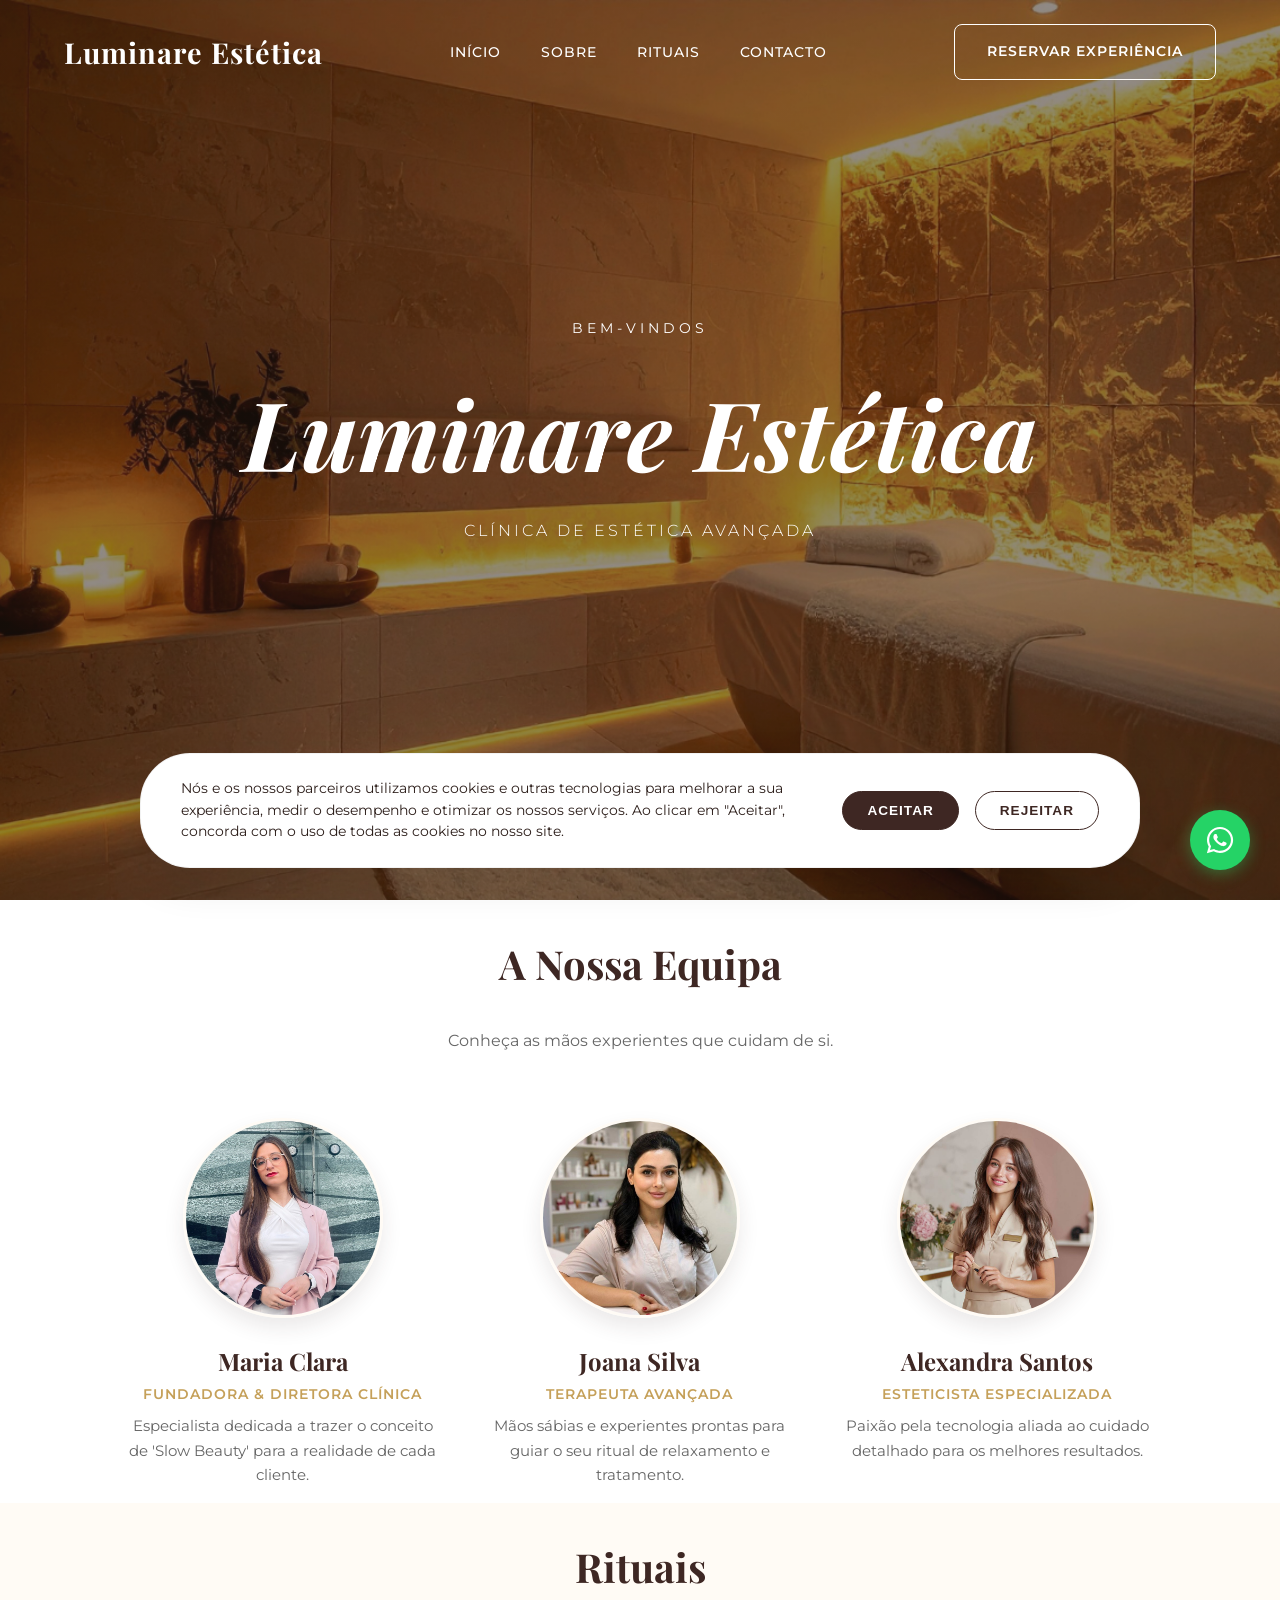
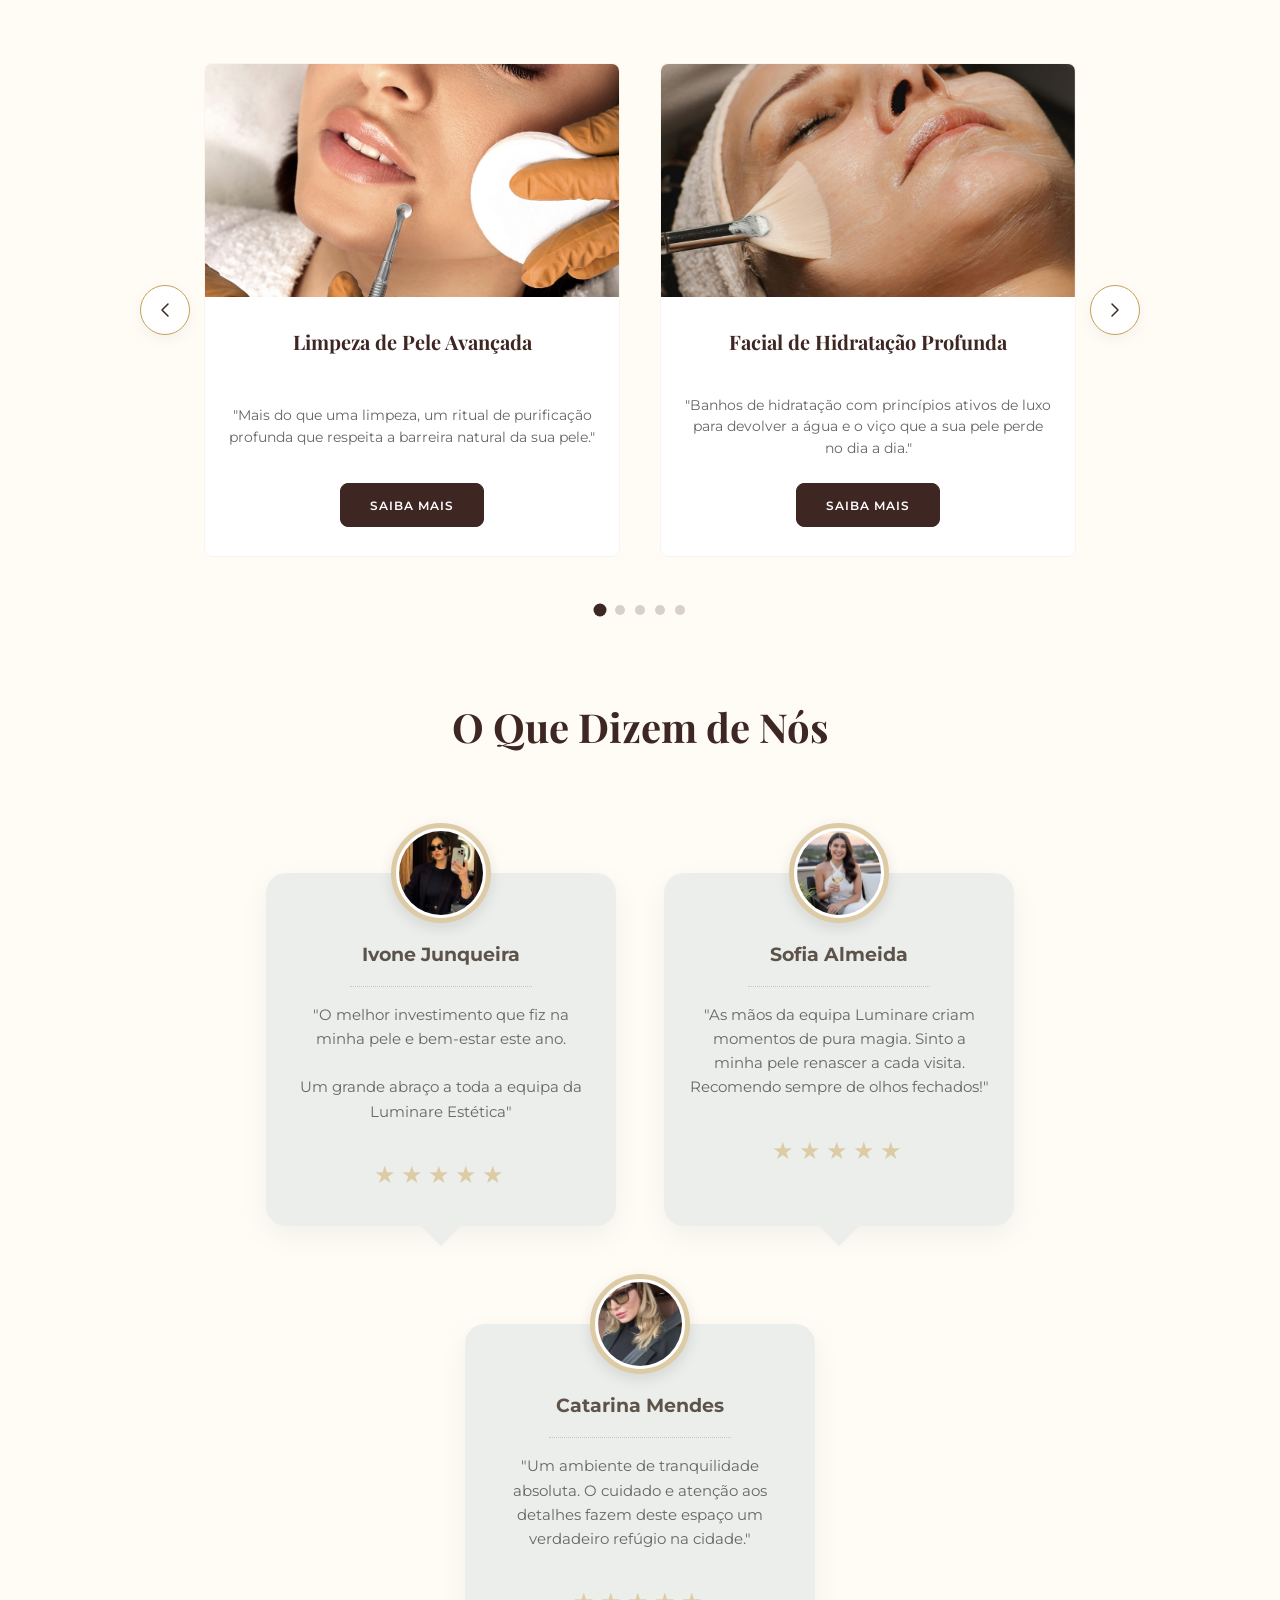
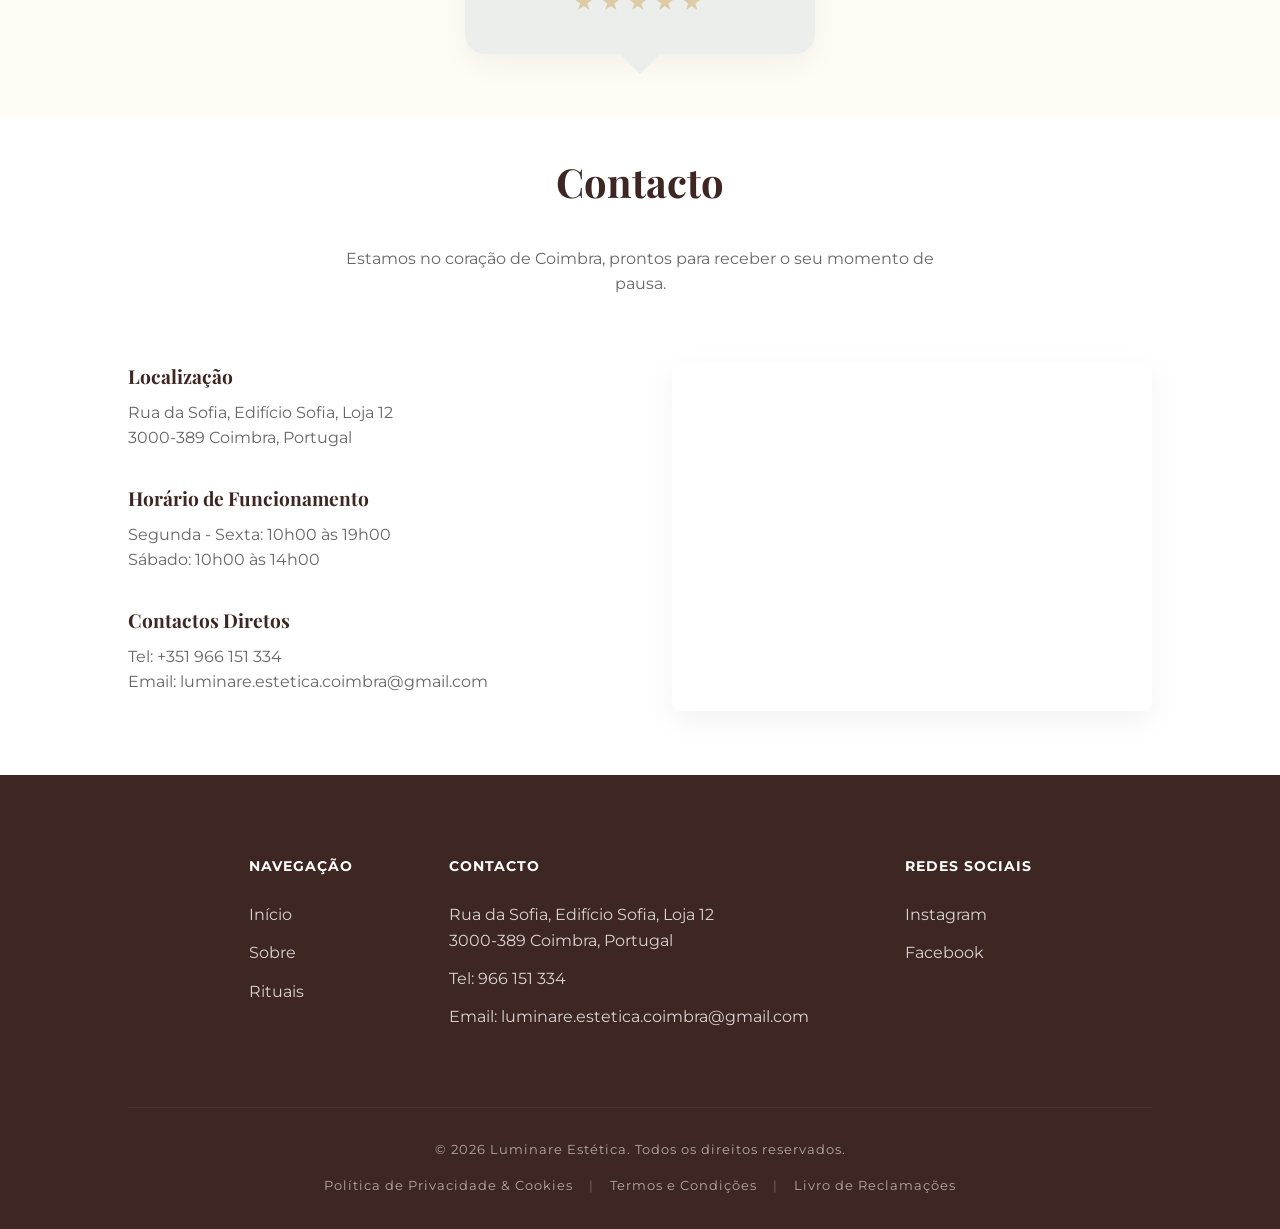
<file: index.html>
<!DOCTYPE html>
<html lang="pt">

<head>
    <meta charset="UTF-8">
    <meta name="viewport" content="width=device-width, initial-scale=1.0">
    <title>Luminare Estética | Clínica de Estética Avançada</title>
    <meta name="description"
        content="Descubra o conceito de Slow Beauty na Luminare Estética. Rituais personalizados de bem-estar e estética avançada em Coimbra.">

    <!-- Favicon -->
    <link rel="icon" href="Fotos/favicon.png" type="image/png">

    <!-- Google Fonts -->
    <link rel="preconnect" href="https://fonts.googleapis.com">
    <link rel="preconnect" href="https://fonts.gstatic.com" crossorigin>
    <link
        href="https://fonts.googleapis.com/css2?family=Montserrat:wght@300;400;500;600&family=Playfair+Display:ital,wght@0,400;0,700;1,400&display=swap"
        rel="stylesheet">

    <!-- CSS -->
    <link rel="stylesheet" href="style.css">
</head>

<body>

    <header id="header">
        <div class="logo">Luminare Estética</div>
        <nav>
            <ul>
                <li><a href="#inicio">Início</a></li>
                <li><a href="#sobre">Sobre</a></li>
                <li><a href="#rituais">Rituais</a></li>
                <li><a href="#contacto">Contacto</a></li>
            </ul>
        </nav>
        <a href="javascript:void(0)" class="btn btn-outline open-modal">RESERVAR EXPERIÊNCIA</a>
    </header>

    <main>
        <!-- Hero Section -->
        <section class="hero" id="inicio">
            <span class="hero-subtitle">BEM-VINDOS</span>
            <h1 class="hero-title">Luminare Estética</h1>
            <p class="hero-tagline">CLÍNICA DE ESTÉTICA AVANÇADA</p>
        </section>

        <!-- Team Section (Replaces Concept) -->
        <section class="the-team" id="sobre">
            <div style="text-align: center; margin-bottom: 4rem;">
                <h2 class="section-title">A Nossa Equipa</h2>
                <p style="color: #666; max-width: 600px; margin: 1rem auto 0;">Conheça as mãos experientes que cuidam de si.</p>
            </div>
            
            <div class="team-grid">
                <!-- Owner -->
                <div class="team-member">
                    <img src="Fotos/equipa-1.jpg" alt="Fundadora" class="team-image">
                    <h3>Maria Clara</h3>
                    <span>Fundadora & Diretora Clínica</span>
                    <p style="color: #666; font-size: 0.95rem; margin-top: 0.5rem;">Especialista dedicada a trazer o conceito de 'Slow Beauty' para a realidade de cada cliente.</p>
                </div>
                <!-- Staff 1 -->
                <div class="team-member">
                    <img src="Fotos/equipa-2.jpg" alt="Terapeuta 1" class="team-image">
                    <h3>Joana Silva</h3>
                    <span>Terapeuta Avançada</span>
                    <p style="color: #666; font-size: 0.95rem; margin-top: 0.5rem;">Mãos sábias e experientes prontas para guiar o seu ritual de relaxamento e tratamento.</p>
                </div>
                <!-- Staff 2 -->
                <div class="team-member">
                    <img src="Fotos/equipa-3.jpg" alt="Terapeuta 2" class="team-image">
                    <h3>Alexandra Santos</h3>
                    <span>Esteticista Especializada</span>
                    <p style="color: #666; font-size: 0.95rem; margin-top: 0.5rem;">Paixão pela tecnologia aliada ao cuidado detalhado para os melhores resultados.</p>
                </div>
            </div>
        </section>

        <!-- Services Section -->
        <section id="rituais" class="services-section">
            <div style="text-align: center; margin-bottom: 4rem;">
                <h2 class="section-title">Rituais</h2>
            </div>

            <div class="carousel-container">
                <!-- Navigation Prev -->
                <button class="carousel-control prev" aria-label="Anterior">
                    <svg viewBox="0 0 24 24" width="24" height="24" stroke="currentColor" stroke-width="1.5" fill="none"
                        stroke-linecap="round" stroke-linejoin="round">
                        <polyline points="15 18 9 12 15 6"></polyline>
                    </svg>
                </button>

                <div class="carousel-track-container">
                    <ul class="carousel-track">
                        <!-- Card 1 -->
                        <li class="carousel-slide current-slide">
                            <article class="service-card">
                                <div class="service-img">
                                    <img src="Fotos/limpeza-pele.jpg" alt="Limpeza de Pele Avançada">
                                </div>
                                <div class="service-info">
                                    <h3>Limpeza de Pele Avançada</h3>
                                    <p>"Mais do que uma limpeza, um ritual de purificação profunda que respeita a
                                        barreira natural da sua pele."</p>
                                    <a href="limpeza-pele.html" class="btn">SAIBA MAIS</a>
                                </div>
                            </article>
                        </li>

                        <!-- Card 2 -->
                        <li class="carousel-slide">
                            <article class="service-card">
                                <div class="service-img">
                                    <img src="Fotos/hidratacao-profunda.jpg" alt="Facial de Hidratação Profunda">
                                </div>
                                <div class="service-info">
                                    <h3>Facial de Hidratação Profunda</h3>
                                    <p>"Banhos de hidratação com princípios ativos de luxo para devolver a água e o viço
                                        que a sua pele perde no dia a dia."</p>
                                    <a href="hidratacao-profunda.html" class="btn">SAIBA MAIS</a>
                                </div>
                            </article>
                        </li>

                        <!-- Card 3 -->
                        <li class="carousel-slide">
                            <article class="service-card">
                                <div class="service-img">
                                    <img src="Fotos/anti-idade.jpg" alt="Tratamento Anti-Idade e Revitalização">
                                </div>
                                <div class="service-info">
                                    <h3>Tratamento Anti-Idade e Revitalização</h3>
                                    <p>"Protocolos de alta performance focados na renovação celular, firmeza e devolução
                                        da luminosidade natural."</p>
                                    <a href="anti-idade.html" class="btn">SAIBA MAIS</a>
                                </div>
                            </article>
                        </li>

                        <!-- Card 4 -->
                        <li class="carousel-slide">
                            <article class="service-card">
                                <div class="service-img">
                                    <img src="Fotos/massagens-assinatura.jpg" alt="Massagens de Assinatura">
                                </div>
                                <div class="service-info">
                                    <h3>Massagens</h3>
                                    <p>"O nosso 'Ritual de Relaxamento'. Técnicas manuais envolventes num ambiente
                                        sereno e termocontrolado para desligar do mundo."</p>
                                    <a href="massagens.html" class="btn">SAIBA MAIS</a>
                                </div>
                            </article>
                        </li>

                        <!-- Card 5 -->
                        <li class="carousel-slide">
                            <article class="service-card">
                                <div class="service-img">
                                    <img src="Fotos/depilacao-laser.jpg" alt="Depilação a Laser (Alta Tecnologia)">
                                </div>
                                <div class="service-info">
                                    <h3>Depilação a Laser</h3>
                                    <p>"Eficácia e conforto unidos num equipamento de ponta, para uma pele
                                        permanentemente suave e impecável."</p>
                                    <a href="depilacao-laser.html" class="btn">SAIBA MAIS</a>
                                </div>
                            </article>
                        </li>
                    </ul>
                </div>

                <!-- Navigation Next -->
                <button class="carousel-control next" aria-label="Próximo">
                    <svg viewBox="0 0 24 24" width="24" height="24" stroke="currentColor" stroke-width="1.5" fill="none"
                        stroke-linecap="round" stroke-linejoin="round">
                        <polyline points="9 18 15 12 9 6"></polyline>
                    </svg>
                </button>
            </div>

            <!-- Dots Indicators -->
            <div class="carousel-nav">
                <button class="carousel-indicator current-slide" aria-label="Slide 1"></button>
                <button class="carousel-indicator" aria-label="Slide 2"></button>
                <button class="carousel-indicator" aria-label="Slide 3"></button>
                <button class="carousel-indicator" aria-label="Slide 4"></button>
                <button class="carousel-indicator" aria-label="Slide 5"></button>
            </div>
        </section>


        <!-- Social Proof -->
        <section class="testimonial-section">
            <div style="text-align: center; margin-bottom: 4rem;">
                <h2 class="section-title">O Que Dizem de Nós</h2>
            </div>
            <div class="testimonial-grid">
                <!-- Testimonial 1 -->
                <div class="testimonial-card">
                    <div class="testimonial-avatar">
                        <img src="Fotos/testemunho-1.jpg" alt="Ivone Junqueira">
                    </div>
                    <h3 class="testimonial-name">Ivone Junqueira</h3>
                    <div class="testimonial-divider"></div>
                    <p class="testimonial-text">"O melhor investimento que fiz na minha pele e bem-estar este ano.<br><br>Um grande abraço a toda a equipa da Luminare Estética"</p>
                    <div class="testimonial-stars">★★★★★</div>
                </div>
                <!-- Testimonial 2 -->
                <div class="testimonial-card">
                    <div class="testimonial-avatar">
                        <img src="Fotos/testemunho-2.jpg" alt="Sofia Almeida">
                    </div>
                    <h3 class="testimonial-name">Sofia Almeida</h3>
                    <div class="testimonial-divider"></div>
                    <p class="testimonial-text">"As mãos da equipa Luminare criam momentos de pura magia. Sinto a minha pele renascer a cada visita. Recomendo sempre de olhos fechados!"</p>
                    <div class="testimonial-stars">★★★★★</div>
                </div>
                <!-- Testimonial 3 -->
                <div class="testimonial-card">
                    <div class="testimonial-avatar">
                        <img src="Fotos/testemunho-3.jpg" alt="Catarina Mendes">
                    </div>
                    <h3 class="testimonial-name">Catarina Mendes</h3>
                    <div class="testimonial-divider"></div>
                    <p class="testimonial-text">"Um ambiente de tranquilidade absoluta. O cuidado e atenção aos detalhes fazem deste espaço um verdadeiro refúgio na cidade."</p>
                    <div class="testimonial-stars">★★★★★</div>
                </div>
            </div>
        </section>
        <!-- Contact Section -->
        <section class="contact-section" id="contacto">
            <div style="text-align: center; margin-bottom: 4rem;">
                <h2 class="section-title">Contacto</h2>
                <p style="color: #666; max-width: 600px; margin: 1rem auto 0;">Estamos no coração de Coimbra, prontos
                    para receber o seu momento de pausa.</p>
            </div>

            <div class="contact-grid">
                <div class="contact-info">
                    <div class="contact-info-item">
                        <h4>Localização</h4>
                        <p>Rua da Sofia, Edifício Sofia, Loja 12<br>3000-389 Coimbra, Portugal</p>
                    </div>
                    <div class="contact-info-item">
                        <h4>Horário de Funcionamento</h4>
                        <p>Segunda - Sexta: 10h00 às 19h00<br>Sábado: 10h00 às 14h00</p>
                    </div>
                    <div class="contact-info-item">
                        <h4>Contactos Diretos</h4>
                        <p>Tel: +351 966 151 334<br>Email: luminare.estetica.coimbra@gmail.com</p>
                    </div>
                </div>
                <div class="contact-map">
                    <iframe src="https://maps.google.com/maps?q=Rua%20da%20Sofia,%203000-389%20Coimbra,%20Portugal&t=&z=15&ie=UTF8&iwloc=&output=embed" width="100%" height="100%" style="border:0; border-radius: 8px; min-height: 300px;" allowfullscreen="" loading="lazy" referrerpolicy="no-referrer-when-downgrade"></iframe>
                </div>
            </div>
        </section>
    </main>

    <footer>
        <div class="footer-content">
            <div class="footer-links">
                <h4>Navegação</h4>
                <ul>
                    <li><a href="#inicio">Início</a></li>
                    <li><a href="#sobre">Sobre</a></li>
                    <li><a href="#rituais">Rituais</a></li>
                </ul>
            </div>
            <div class="footer-links">
                <h4>Contacto</h4>
                <ul>
                    <li>Rua da Sofia, Edifício Sofia, Loja 12<br>3000-389 Coimbra, Portugal</li>
                    <li>Tel: 966 151 334</li>
                    <li>Email: luminare.estetica.coimbra@gmail.com</li>
                </ul>
            </div>
            <div class="footer-links">
                <h4>Redes Sociais</h4>
                <ul>
                    <li><a href="https://www.instagram.com/luminare_coimbra?igsh=eXh1NGdpeWpnMzdk&utm_source=qr" target="_blank">Instagram</a></li>
                    <li><a href="https://www.facebook.com/profile.php?id=61572088294957" target="_blank">Facebook</a></li>
                </ul>
            </div>
        </div>
        <div class="footer-bottom">
            <p>&copy; 2026 Luminare Estética. Todos os direitos reservados.</p>
            <div class="legal-links">
                <a href="politica-privacidade.html">Política de Privacidade & Cookies</a>
                <span class="separator">|</span>
                <a href="termos-condicoes.html">Termos e Condições</a>
                <span class="separator">|</span>
                <a href="https://www.livroreclamacoes.pt/" target="_blank">Livro de Reclamações</a>
            </div>
        </div>
    </footer>
    <!-- Booking Modal -->
    <div id="bookingModal" class="modal-overlay">
        <div class="modal-content">
            <button class="modal-close" id="closeModal">&times;</button>
            <h2 style="font-family: var(--font-serif); color: var(--chocolate); margin-bottom: 0.5rem; font-size: 1.8rem;">
                Agende o seu Ritual</h2>
            <p style="color: #666; margin-bottom: 1rem; font-size: 0.85rem; line-height: 1.4;">Preencha os seus dados e a nossa equipa entrará em contacto para confirmar o seu momento 'Slow Beauty'.</p>

            <form class="booking-form" id="bookingForm">
                <div class="form-group">
                    <label for="name">Nome Completo</label>
                    <input type="text" id="name" name="Nome" required placeholder="Ex: Maria Clara">
                </div>
                <div class="form-group">
                    <label for="phone">Telemóvel</label>
                    <input type="tel" id="phone" name="Telefone" required placeholder="Ex: 966 151 334">
                </div>
                <div class="form-group">
                    <label for="service">Serviço Desejado</label>
                    <select id="service" name="Serviço" required>
                        <option value="" disabled selected>Selecione um ritual...</option>
                        <option value="limpeza">Limpeza de Pele Avançada</option>
                        <option value="hidratacao">Facial de Hidratação Profunda</option>
                        <option value="anti-idade">Tratamento Anti-Idade</option>
                        <option value="massagem">Massagens</option>
                        <option value="laser">Depilação a Laser</option>
                        <option value="diagnostico">Apenas Diagnóstico Inicial</option>
                    </select>
                </div>

                <!-- Laser Zone Packs (hidden by default, shown when laser is selected) -->
                <div class="form-group" id="laserZonesContainer" style="display: none;">
                    <label for="laserZone">Zona de Depilação</label>
                    <select id="laserZone" name="Zona">
                        <option value="" disabled selected>Selecione um pack...</option>
                        <optgroup label="👩 Mulher">
                            <option value="Mulher — Corpo Completo">Corpo Completo</option>
                            <option value="Mulher — Virilha + Pernas Inteiras + Axila">Virilha + Pernas Inteiras + Axila</option>
                            <option value="Mulher — Buço + Axila + Meia Perna">Buço + Axila + Meia Perna</option>
                            <option value="Mulher — Queixo + Virilha Cavada">Queixo + Virilha Cavada</option>
                        </optgroup>
                        <optgroup label="👨 Homem">
                            <option value="Homem — Costas + Ombros">Costas + Ombros</option>
                            <option value="Homem — Peito + Abdómen">Peito + Abdómen</option>
                            <option value="Homem — Barba (contorno/pescoço)">Barba (contorno / pescoço)</option>
                            <option value="Homem — Corpo Completo">Corpo Completo</option>
                        </optgroup>
                    </select>
                    <p style="font-size: 0.75rem; color: #999; margin-top: 0.4rem; font-style: italic;">
                        Precisa de uma zona diferente? <a href="https://wa.me/351966151334" target="_blank" style="color: var(--gold-matte); text-decoration: underline;">Fale connosco pelo WhatsApp</a>.
                    </p>
                </div>

                <div class="form-group">
                    <label for="date">Data Preferencial</label>
                    <input type="date" id="date" name="Data" required>
                </div>
                <div class="time-slots-container">
                    <label>Escolha o Horário</label>
                    <div id="timeSlotsGrid" class="time-slots-grid">
                        <p class="time-slot-msg">Selecione uma data para ver os horários disponíveis</p>
                    </div>
                    <input type="hidden" id="selectedTime" name="Horário" required>
                </div>
                <button type="submit" class="btn" style="width: 100%; margin-top: 0.5rem; padding: 0.8rem;">ENVIAR PEDIDO</button>
            </form>
        </div>
    </div>

    <!-- WhatsApp Floating Button -->
    <a href="https://wa.me/351966151334" class="whatsapp-float" target="_blank" rel="noopener noreferrer" aria-label="Falar no WhatsApp">
        <svg xmlns="http://www.w3.org/2000/svg" viewBox="0 0 448 512" width="30" height="30" fill="currentColor"><path d="M380.9 97.1C339 55.1 283.2 32 223.9 32c-122.4 0-222 99.6-222 222 0 39.1 10.2 77.3 29.6 111L0 480l117.7-30.9c32.4 17.7 68.9 27 106.1 27h.1c122.3 0 224.1-99.6 224.1-222 0-59.3-25.2-115-67.1-157zm-157 341.6c-33.2 0-65.7-8.9-94-25.7l-6.7-4-69.8 18.3L72 359.2l-4.4-7c-18.5-29.4-28.2-63.3-28.2-98.2 0-101.7 82.8-184.5 184.6-184.5 49.3 0 95.6 19.2 130.4 54.1 34.8 34.9 56.2 81.2 56.1 130.5 0 101.8-84.9 184.6-186.6 184.6zm101.2-138.2c-5.5-2.8-32.8-16.2-37.9-18-5.1-1.9-8.8-2.8-12.5 2.8-3.7 5.6-14.3 18-17.6 21.8-3.2 3.7-6.5 4.2-12 1.4-32.6-16.3-54-29.1-75.5-66-5.7-9.8 5.7-9.1 16.3-30.3 1.8-3.7 .9-6.9-.5-9.7-1.4-2.8-12.5-30.1-17.1-41.2-4.5-10.8-9.1-9.3-12.5-9.5-3.2-.2-6.9-.2-10.6-.2-3.7 0-9.7 1.4-14.8 6.9-5.1 5.6-19.4 19-19.4 46.3 0 27.3 19.9 53.7 22.6 57.4 2.8 3.7 39.1 59.7 94.8 83.8 35.2 15.2 49 16.5 66.6 13.9 10.7-1.6 32.8-13.4 37.4-26.4 4.6-13 4.6-24.1 3.2-26.4-1.3-2.5-5-3.9-10.5-6.6z"/></svg>
    </a>

    <!-- Scripts -->
    <script src="script.js"></script>
</body>

</html>
</file>
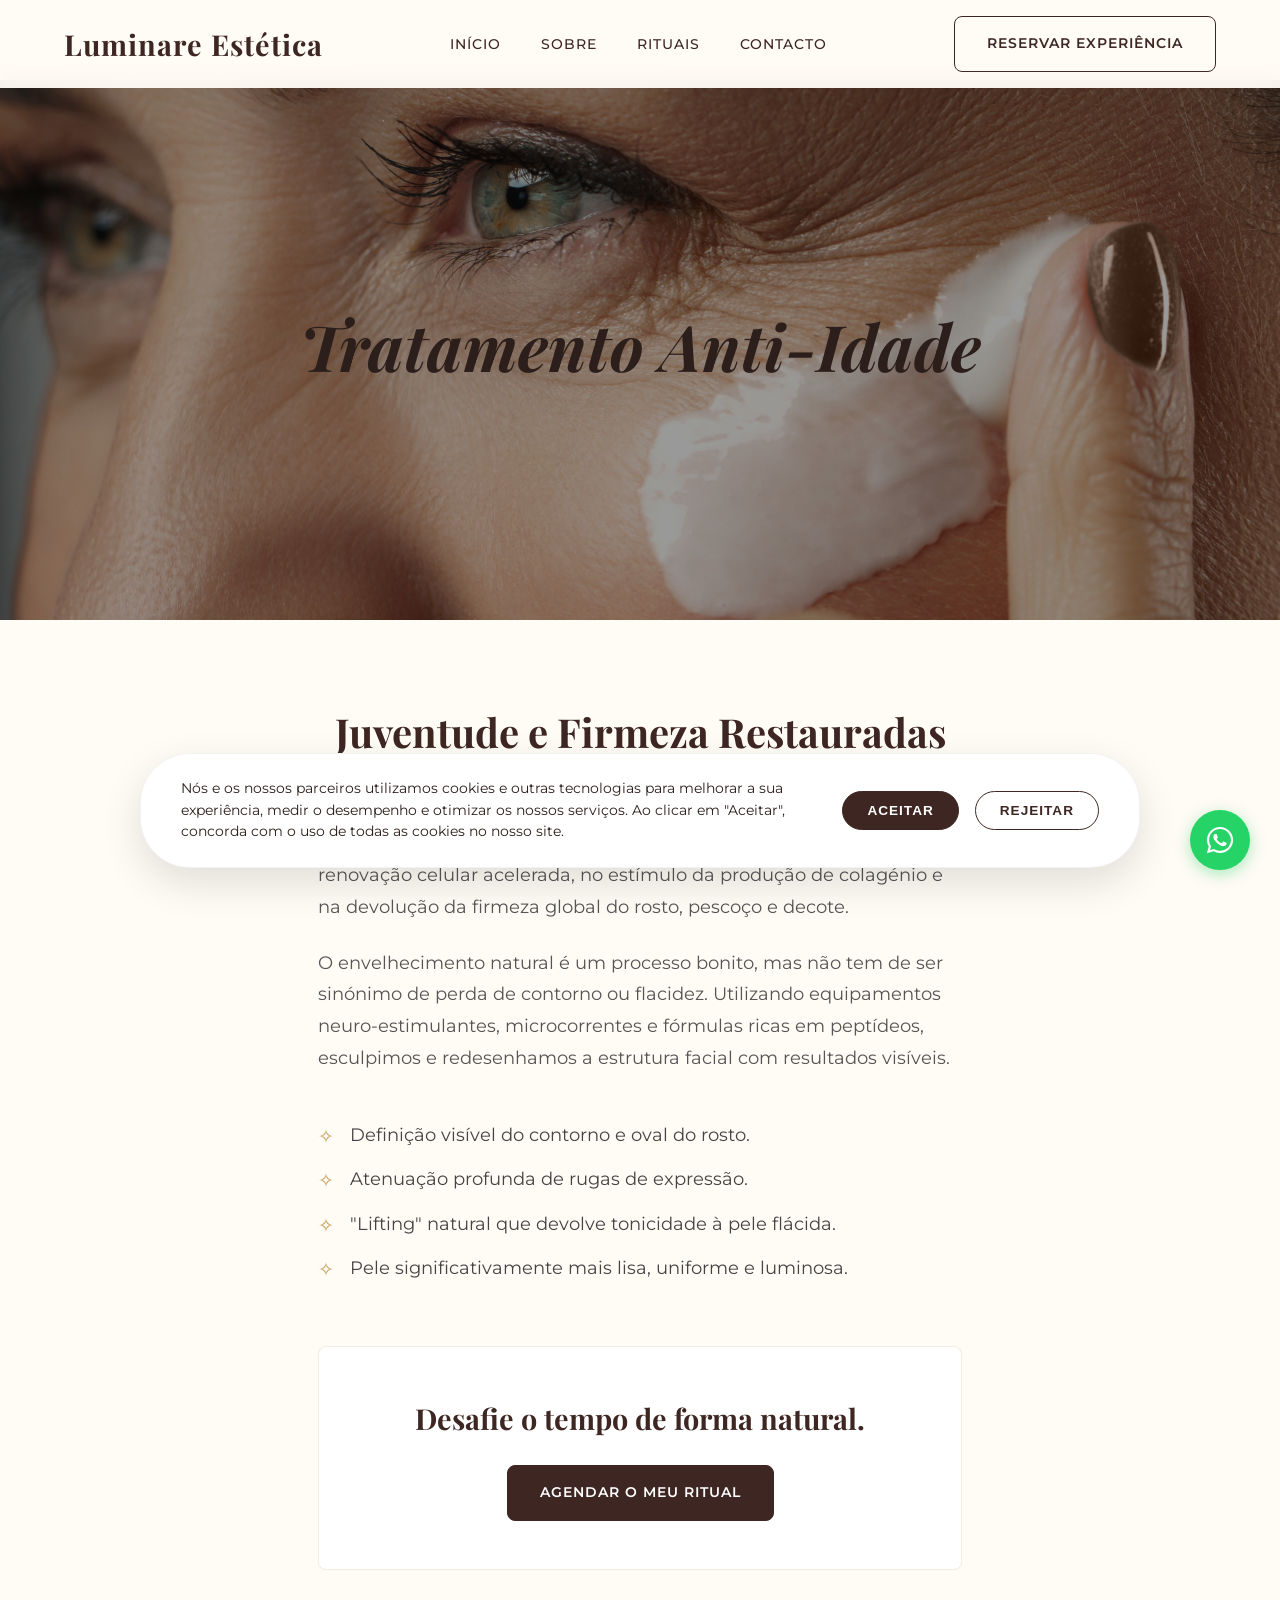
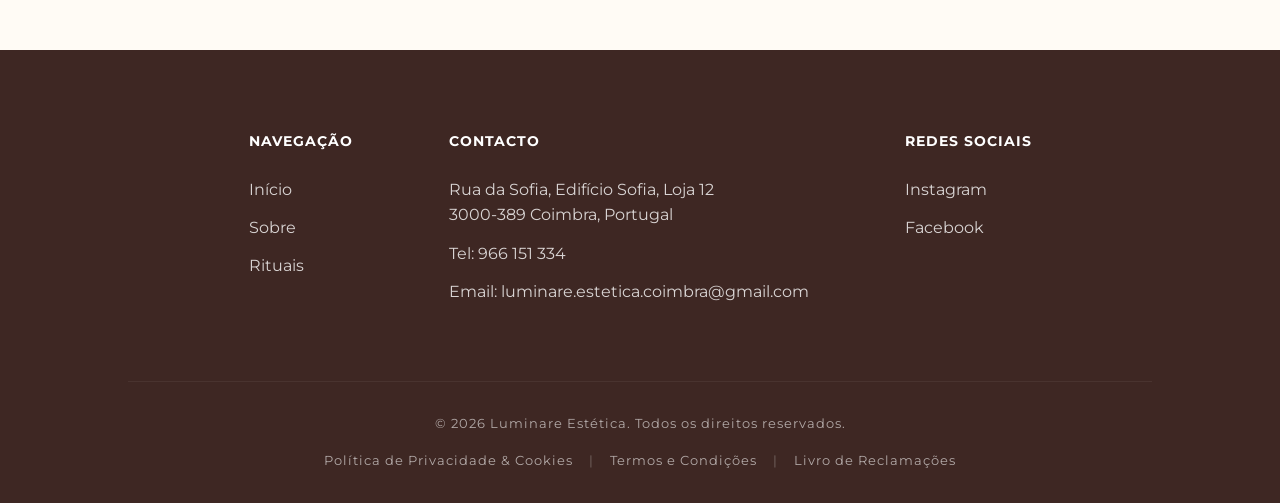
<file: anti-idade.html>
<!DOCTYPE html>
<html lang="pt">

<head>
    <meta charset="UTF-8">
    <meta name="viewport" content="width=device-width, initial-scale=1.0">
    <title>Tratamento Anti-Idade e Revitalização | Luminare Estética</title>
    <meta name="description"
        content="Protocolos de alta performance focados na renovação celular, firmeza e devolução da luminosidade natural.">
    
    <!-- Favicon -->
    <link rel="icon" href="Fotos/favicon.png" type="image/png">

    <link rel="preconnect" href="https://fonts.googleapis.com">
    <link rel="preconnect" href="https://fonts.gstatic.com" crossorigin>
    <link
        href="https://fonts.googleapis.com/css2?family=Montserrat:wght@300;400;500;600&family=Playfair+Display:ital,wght@0,400;0,700;1,400&display=swap"
        rel="stylesheet">
    <link rel="stylesheet" href="style.css">
    <style>
        .service-hero {
            height: 60vh;
            background: linear-gradient(rgba(0, 0, 0, 0.4), rgba(0, 0, 0, 0.4)), url('Fotos/anti-idade-detalhe.jpg');
            background-size: cover;
            background-position: center;
            display: flex;
            align-items: center;
            justify-content: center;
            text-align: center;
            margin-top: 80px;
        }

        .service-detail {
            padding: 5rem 10%;
            max-width: 900px;
            margin: 0 auto;
        }

        .service-detail h2 {
            font-size: 2.5rem;
            color: var(--chocolate);
            margin-bottom: 2rem;
            text-align: center;
        }

        .service-detail p {
            font-size: 1.1rem;
            color: #555;
            margin-bottom: 1.5rem;
            line-height: 1.8;
        }

        .benefits-list {
            margin: 3rem 0;
            padding-left: 2rem;
        }

        .benefits-list li {
            margin-bottom: 1rem;
            position: relative;
            font-size: 1.1rem;
            color: #444;
        }

        .benefits-list li::before {
            content: '✧';
            color: var(--gold-matte);
            position: absolute;
            left: -2rem;
            font-size: 1.2rem;
        }

        .action-box {
            text-align: center;
            margin-top: 4rem;
            padding: 3rem;
            background-color: var(--white);
            border: 1px solid rgba(197, 160, 89, 0.2);
            border-radius: 8px;
        }
    </style>
</head>

<body>
    <header id="header" class="scrolled always-scrolled"> <!-- Force scrolled state for inner pages -->
        <div class="logo">Luminare Estética</div>
        <nav>
            <ul>
                <li><a href="index.html#inicio">Início</a></li>
                <li><a href="index.html#sobre">Sobre</a></li>
                <li><a href="index.html#rituais">Rituais</a></li>
                <li><a href="index.html#contacto">Contacto</a></li>
            </ul>
        </nav>
        <a href="javascript:void(0)" class="btn btn-outline open-modal">RESERVAR EXPERIÊNCIA</a>
    </header>

    <main>
        <section class="service-hero">
            <h1 class="hero-title" style="font-size: 4rem;">Tratamento Anti-Idade</h1>
        </section>

        <section class="service-detail">
            <h2>Juventude e Firmeza Restauradas</h2>
            <p>O <strong>Tratamento Anti-Idade e Revitalização</strong> engloba protocolos exclusivos e de alta
                performance focados estrategicamente na renovação celular acelerada, no estímulo da produção de
                colagénio e na devolução da firmeza global do rosto, pescoço e decote.</p>
            <p>O envelhecimento natural é um processo bonito, mas não tem de ser sinónimo de perda de contorno ou
                flacidez. Utilizando equipamentos neuro-estimulantes, microcorrentes e fórmulas ricas em peptídeos,
                esculpimos e redesenhamos a estrutura facial com resultados visíveis.</p>

            <ul class="benefits-list">
                <li>Definição visível do contorno e oval do rosto.</li>
                <li>Atenuação profunda de rugas de expressão.</li>
                <li>"Lifting" natural que devolve tonicidade à pele flácida.</li>
                <li>Pele significativamente mais lisa, uniforme e luminosa.</li>
            </ul>

            <div class="action-box">
                <h3
                    style="font-family: var(--font-serif); font-size: 1.8rem; color: var(--chocolate); margin-bottom: 1.5rem;">
                    Desafie o tempo de forma natural.</h3>
                <a href="javascript:void(0)" class="btn open-modal">AGENDAR O MEU RITUAL</a>
            </div>
        </section>
    </main>

    <footer>
        <div class="footer-content">
            <div class="footer-links">
                <h4>Navegação</h4>
                <ul>
                    <li><a href="index.html#inicio">Início</a></li>
                    <li><a href="sobre.html">Sobre</a></li>
                    <li><a href="index.html#rituais">Rituais</a></li>
                </ul>
            </div>
            <div class="footer-links">
                <h4>Contacto</h4>
                <ul>
                    <li>Rua da Sofia, Edifício Sofia, Loja 12<br>3000-389 Coimbra, Portugal</li>
                    <li>Tel: 966 151 334</li>
                    <li>Email: luminare.estetica.coimbra@gmail.com</li>
                </ul>
            </div>
            <div class="footer-links">
                <h4>Redes Sociais</h4>
                <ul>
                    <li><a href="https://www.instagram.com/luminare_coimbra?igsh=eXh1NGdpeWpnMzdk&utm_source=qr" target="_blank">Instagram</a></li>
                    <li><a href="https://www.facebook.com/profile.php?id=61572088294957" target="_blank">Facebook</a></li>
                </ul>
            </div>
        </div>
        <div class="footer-bottom">
            <p>&copy; 2026 Luminare Estética. Todos os direitos reservados.</p>
            <div class="legal-links">
                <a href="politica-privacidade.html">Política de Privacidade & Cookies</a>
                <span class="separator">|</span>
                <a href="termos-condicoes.html">Termos e Condições</a>
                <span class="separator">|</span>
                <a href="https://www.livroreclamacoes.pt/" target="_blank">Livro de Reclamações</a>
            </div>
        </div>
        <!-- Booking Modal -->
        <div id="bookingModal" class="modal-overlay">
            <div class="modal-content">
                <button class="modal-close" id="closeModal">&times;</button>
                <h2 style="font-family: var(--font-serif); color: var(--chocolate); margin-bottom: 0.5rem; font-size: 1.8rem;">
                    Agende o seu Ritual</h2>
                <p style="color: #666; margin-bottom: 1rem; font-size: 0.85rem; line-height: 1.4;">Preencha os seus dados e a nossa equipa entrará em contacto para confirmar o seu momento 'Slow Beauty'.</p>

                <form class="booking-form" id="bookingForm">
                    <div class="form-group">
                        <label for="name">Nome Completo</label>
                        <input type="text" id="name" name="Nome" required placeholder="Ex: Maria Clara">
                    </div>
                    <div class="form-group">
                        <label for="phone">Telemóvel</label>
                        <input type="tel" id="phone" name="Telefone" required placeholder="Ex: 966 151 334">
                    </div>
                    <div class="form-group">
                        <label for="service">Serviço Desejado</label>
                        <select id="service" name="Serviço" required>
                            <option value="" disabled selected>Selecione um ritual...</option>
                            <option value="limpeza">Limpeza de Pele Avançada</option>
                            <option value="hidratacao">Facial de Hidratação Profunda</option>
                            <option value="anti-idade">Tratamento Anti-Idade</option>
                            <option value="massagem">Massagens</option>
                            <option value="laser">Depilação a Laser</option>
                            <option value="diagnostico">Apenas Diagnóstico Inicial</option>
                        </select>
                    </div>

                    <!-- Laser Zone Packs (hidden by default, shown when laser is selected) -->
                    <div class="form-group" id="laserZonesContainer" style="display: none;">
                        <label for="laserZone">Zona de Depilação</label>
                        <select id="laserZone" name="Zona">
                            <option value="" disabled selected>Selecione um pack...</option>
                            <optgroup label="👩 Mulher">
                                <option value="Mulher — Corpo Completo">Corpo Completo</option>
                                <option value="Mulher — Virilha + Pernas Inteiras + Axila">Virilha + Pernas Inteiras + Axila</option>
                                <option value="Mulher — Buço + Axila + Meia Perna">Buço + Axila + Meia Perna</option>
                                <option value="Mulher — Queixo + Virilha Cavada">Queixo + Virilha Cavada</option>
                            </optgroup>
                            <optgroup label="👨 Homem">
                                <option value="Homem — Costas + Ombros">Costas + Ombros</option>
                                <option value="Homem — Peito + Abdómen">Peito + Abdómen</option>
                                <option value="Homem — Barba (contorno/pescoço)">Barba (contorno / pescoço)</option>
                                <option value="Homem — Corpo Completo">Corpo Completo</option>
                            </optgroup>
                        </select>
                        <p style="font-size: 0.75rem; color: #999; margin-top: 0.4rem; font-style: italic;">
                            Precisa de uma zona diferente? <a href="https://wa.me/351966151334" target="_blank" style="color: var(--gold-matte); text-decoration: underline;">Fale connosco pelo WhatsApp</a>.
                        </p>
                    </div>

                    <div class="form-group">
                        <label for="date">Data Preferencial</label>
                        <input type="date" id="date" name="Data" required>
                    </div>
                    <div class="time-slots-container">
                        <label>Escolha o Horário</label>
                        <div id="timeSlotsGrid" class="time-slots-grid">
                            <p class="time-slot-msg">Selecione uma data para ver os horários disponíveis</p>
                        </div>
                        <input type="hidden" id="selectedTime" name="Horário" required>
                    </div>
                    <button type="submit" class="btn" style="width: 100%; margin-top: 0.5rem; padding: 0.8rem;">ENVIAR PEDIDO</button>
                </form>
            </div>
        </div>

        <!-- WhatsApp Floating Button -->
        <a href="https://wa.me/351966151334" class="whatsapp-float" target="_blank" rel="noopener noreferrer" aria-label="Falar no WhatsApp">
            <svg xmlns="http://www.w3.org/2000/svg" viewBox="0 0 448 512" width="30" height="30" fill="currentColor"><path d="M380.9 97.1C339 55.1 283.2 32 223.9 32c-122.4 0-222 99.6-222 222 0 39.1 10.2 77.3 29.6 111L0 480l117.7-30.9c32.4 17.7 68.9 27 106.1 27h.1c122.3 0 224.1-99.6 224.1-222 0-59.3-25.2-115-67.1-157zm-157 341.6c-33.2 0-65.7-8.9-94-25.7l-6.7-4-69.8 18.3L72 359.2l-4.4-7c-18.5-29.4-28.2-63.3-28.2-98.2 0-101.7 82.8-184.5 184.6-184.5 49.3 0 95.6 19.2 130.4 54.1 34.8 34.9 56.2 81.2 56.1 130.5 0 101.8-84.9 184.6-186.6 184.6zm101.2-138.2c-5.5-2.8-32.8-16.2-37.9-18-5.1-1.9-8.8-2.8-12.5 2.8-3.7 5.6-14.3 18-17.6 21.8-3.2 3.7-6.5 4.2-12 1.4-32.6-16.3-54-29.1-75.5-66-5.7-9.8 5.7-9.1 16.3-30.3 1.8-3.7 .9-6.9-.5-9.7-1.4-2.8-12.5-30.1-17.1-41.2-4.5-10.8-9.1-9.3-12.5-9.5-3.2-.2-6.9-.2-10.6-.2-3.7 0-9.7 1.4-14.8 6.9-5.1 5.6-19.4 19-19.4 46.3 0 27.3 19.9 53.7 22.6 57.4 2.8 3.7 39.1 59.7 94.8 83.8 35.2 15.2 49 16.5 66.6 13.9 10.7-1.6 32.8-13.4 37.4-26.4 4.6-13 4.6-24.1 3.2-26.4-1.3-2.5-5-3.9-10.5-6.6z"/></svg>
        </a>

        <!-- Scripts -->
        <script src="script.js"></script>
</body>

</html>
</file>
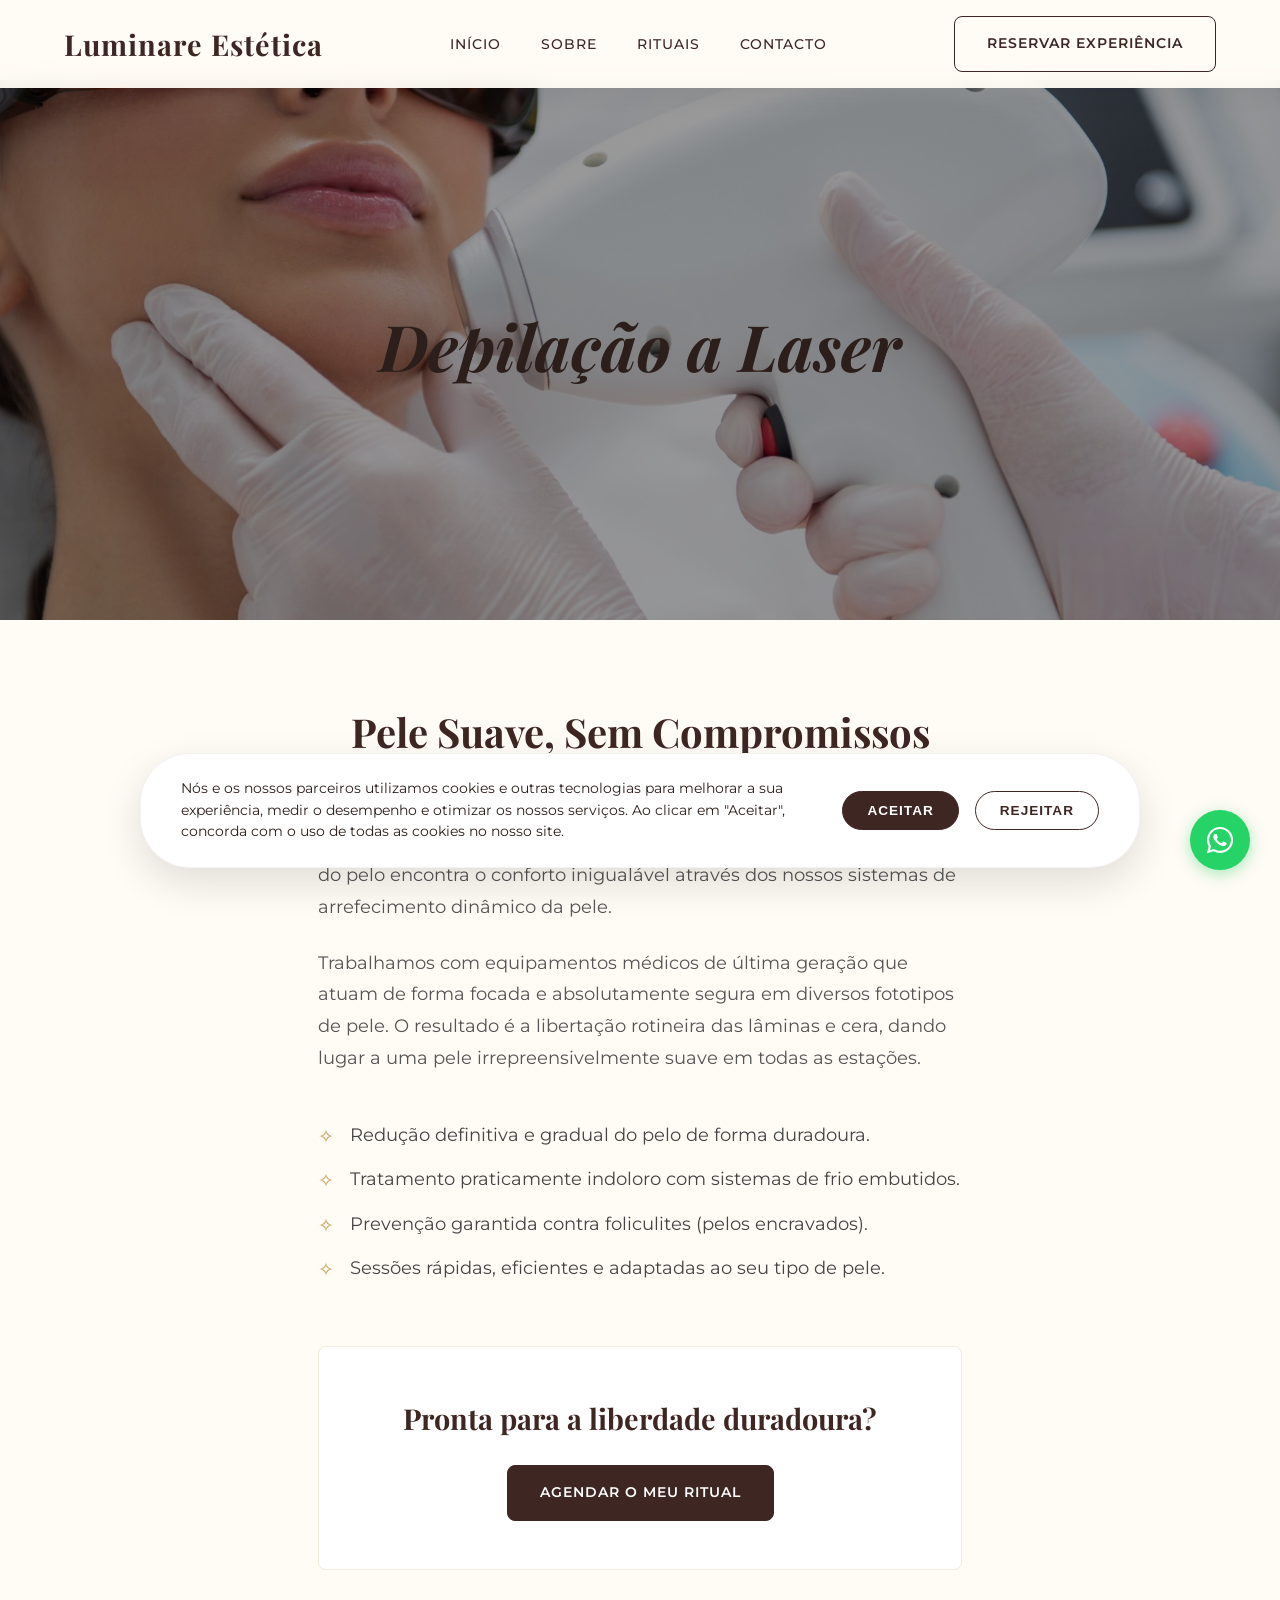
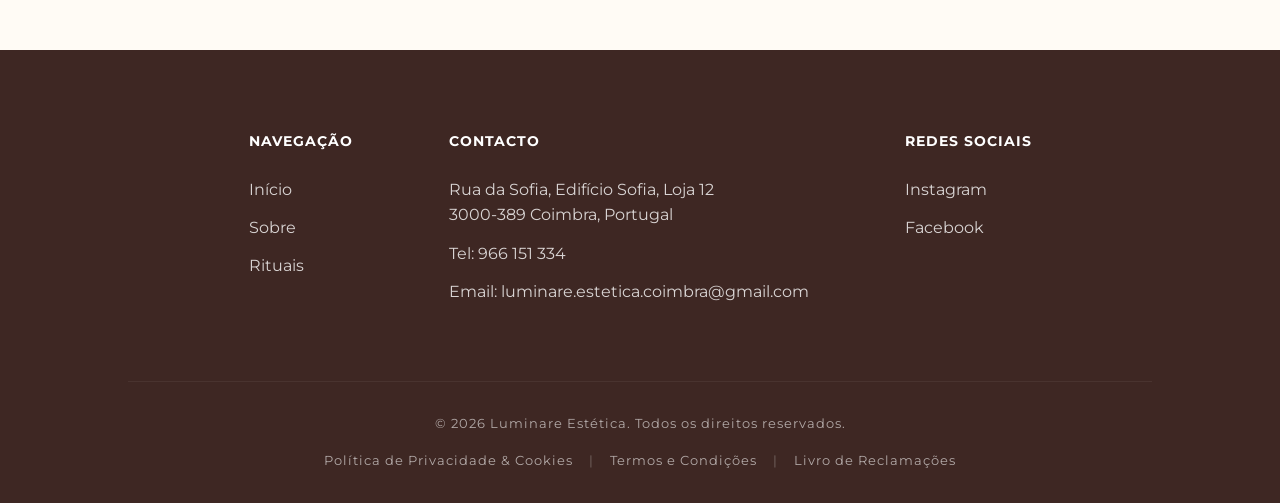
<file: depilacao-laser.html>
<!DOCTYPE html>
<html lang="pt">

<head>
    <meta charset="UTF-8">
    <meta name="viewport" content="width=device-width, initial-scale=1.0">
    <title>Depilação a Laser | Luminare Estética</title>
    <meta name="description"
        content="Eficácia e conforto unidos num equipamento de ponta, para uma pele permanentemente suave e impecável.">
    
    <!-- Favicon -->
    <link rel="icon" href="Fotos/favicon.png" type="image/png">

    <link rel="preconnect" href="https://fonts.googleapis.com">
    <link rel="preconnect" href="https://fonts.gstatic.com" crossorigin>
    <link
        href="https://fonts.googleapis.com/css2?family=Montserrat:wght@300;400;500;600&family=Playfair+Display:ital,wght@0,400;0,700;1,400&display=swap"
        rel="stylesheet">
    <link rel="stylesheet" href="style.css">
    <style>
        .service-hero {
            height: 60vh;
            background: linear-gradient(rgba(0, 0, 0, 0.4), rgba(0, 0, 0, 0.4)), url('Fotos/depilacao-laser-detalhe.jpg');
            background-size: cover;
            background-position: center;
            display: flex;
            align-items: center;
            justify-content: center;
            text-align: center;
            margin-top: 80px;
        }

        .service-detail {
            padding: 5rem 10%;
            max-width: 900px;
            margin: 0 auto;
        }

        .service-detail h2 {
            font-size: 2.5rem;
            color: var(--chocolate);
            margin-bottom: 2rem;
            text-align: center;
        }

        .service-detail p {
            font-size: 1.1rem;
            color: #555;
            margin-bottom: 1.5rem;
            line-height: 1.8;
        }

        .benefits-list {
            margin: 3rem 0;
            padding-left: 2rem;
        }

        .benefits-list li {
            margin-bottom: 1rem;
            position: relative;
            font-size: 1.1rem;
            color: #444;
        }

        .benefits-list li::before {
            content: '✧';
            color: var(--gold-matte);
            position: absolute;
            left: -2rem;
            font-size: 1.2rem;
        }

        .action-box {
            text-align: center;
            margin-top: 4rem;
            padding: 3rem;
            background-color: var(--white);
            border: 1px solid rgba(197, 160, 89, 0.2);
            border-radius: 8px;
        }
    </style>
</head>

<body>
    <header id="header" class="scrolled always-scrolled"> <!-- Force scrolled state for inner pages -->
        <div class="logo">Luminare Estética</div>
        <nav>
            <ul>
                <li><a href="index.html#inicio">Início</a></li>
                <li><a href="index.html#sobre">Sobre</a></li>
                <li><a href="index.html#rituais">Rituais</a></li>
                <li><a href="index.html#contacto">Contacto</a></li>
            </ul>
        </nav>
        <a href="javascript:void(0)" class="btn btn-outline open-modal">RESERVAR EXPERIÊNCIA</a>
    </header>

    <main>
        <section class="service-hero">
            <h1 class="hero-title" style="font-size: 4rem;">Depilação a Laser</h1>
        </section>

        <section class="service-detail">
            <h2>Pele Suave, Sem Compromissos</h2>
            <p>A tecnologia da Luminare torna a <strong>Depilação a Laser</strong> numa experiência o mais próxima de um
                ritual de luxo. A eficácia da redução definitiva do pelo encontra o conforto inigualável através dos
                nossos sistemas de arrefecimento dinâmico da pele.</p>
            <p>Trabalhamos com equipamentos médicos de última geração que atuam de forma focada e absolutamente segura
                em diversos fototipos de pele. O resultado é a libertação rotineira das lâminas e cera, dando lugar a
                uma pele irrepreensivelmente suave em todas as estações.</p>

            <ul class="benefits-list">
                <li>Redução definitiva e gradual do pelo de forma duradoura.</li>
                <li>Tratamento praticamente indoloro com sistemas de frio embutidos.</li>
                <li>Prevenção garantida contra foliculites (pelos encravados).</li>
                <li>Sessões rápidas, eficientes e adaptadas ao seu tipo de pele.</li>
            </ul>

            <div class="action-box">
                <h3
                    style="font-family: var(--font-serif); font-size: 1.8rem; color: var(--chocolate); margin-bottom: 1.5rem;">
                    Pronta para a liberdade duradoura?</h3>
                <a href="javascript:void(0)" class="btn open-modal">AGENDAR O MEU RITUAL</a>
            </div>
        </section>
    </main>

    <footer>
        <div class="footer-content">
            <div class="footer-links">
                <h4>Navegação</h4>
                <ul>
                    <li><a href="index.html#inicio">Início</a></li>
                    <li><a href="sobre.html">Sobre</a></li>
                    <li><a href="index.html#rituais">Rituais</a></li>
                </ul>
            </div>
            <div class="footer-links">
                <h4>Contacto</h4>
                <ul>
                    <li>Rua da Sofia, Edifício Sofia, Loja 12<br>3000-389 Coimbra, Portugal</li>
                    <li>Tel: 966 151 334</li>
                    <li>Email: luminare.estetica.coimbra@gmail.com</li>
                </ul>
            </div>
            <div class="footer-links">
                <h4>Redes Sociais</h4>
                <ul>
                    <li><a href="https://www.instagram.com/luminare_coimbra?igsh=eXh1NGdpeWpnMzdk&utm_source=qr" target="_blank">Instagram</a></li>
                    <li><a href="https://www.facebook.com/profile.php?id=61572088294957" target="_blank">Facebook</a></li>
                </ul>
            </div>
        </div>
        <div class="footer-bottom">
            <p>&copy; 2026 Luminare Estética. Todos os direitos reservados.</p>
            <div class="legal-links">
                <a href="politica-privacidade.html">Política de Privacidade & Cookies</a>
                <span class="separator">|</span>
                <a href="termos-condicoes.html">Termos e Condições</a>
                <span class="separator">|</span>
                <a href="https://www.livroreclamacoes.pt/" target="_blank">Livro de Reclamações</a>
            </div>
        </div>
        <!-- Booking Modal -->
        <div id="bookingModal" class="modal-overlay">
            <div class="modal-content">
                <button class="modal-close" id="closeModal">&times;</button>
                <h2 style="font-family: var(--font-serif); color: var(--chocolate); margin-bottom: 0.5rem; font-size: 1.8rem;">
                    Agende o seu Ritual</h2>
                <p style="color: #666; margin-bottom: 1rem; font-size: 0.85rem; line-height: 1.4;">Preencha os seus dados e a nossa equipa entrará em contacto para confirmar o seu momento 'Slow Beauty'.</p>

                <form class="booking-form" id="bookingForm">
                    <div class="form-group">
                        <label for="name">Nome Completo</label>
                        <input type="text" id="name" name="Nome" required placeholder="Ex: Maria Clara">
                    </div>
                    <div class="form-group">
                        <label for="phone">Telemóvel</label>
                        <input type="tel" id="phone" name="Telefone" required placeholder="Ex: 966 151 334">
                    </div>
                    <div class="form-group">
                        <label for="service">Serviço Desejado</label>
                        <select id="service" name="Serviço" required>
                            <option value="" disabled selected>Selecione um ritual...</option>
                            <option value="limpeza">Limpeza de Pele Avançada</option>
                            <option value="hidratacao">Facial de Hidratação Profunda</option>
                            <option value="anti-idade">Tratamento Anti-Idade</option>
                            <option value="massagem">Massagens</option>
                            <option value="laser">Depilação a Laser</option>
                            <option value="diagnostico">Apenas Diagnóstico Inicial</option>
                        </select>
                    </div>

                    <!-- Laser Zone Packs -->
                    <div class="form-group" id="laserZonesContainer" style="display: none;">
                        <label for="laserZone">Zona de Depilação</label>
                        <select id="laserZone" name="Zona">
                            <option value="" disabled selected>Selecione um pack...</option>
                            <optgroup label="👩 Mulher">
                                <option value="Mulher — Corpo Completo">Corpo Completo</option>
                                <option value="Mulher — Virilha + Pernas Inteiras + Axila">Virilha + Pernas Inteiras + Axila</option>
                                <option value="Mulher — Buço + Axila + Meia Perna">Buço + Axila + Meia Perna</option>
                                <option value="Mulher — Queixo + Virilha Cavada">Queixo + Virilha Cavada</option>
                            </optgroup>
                            <optgroup label="👨 Homem">
                                <option value="Homem — Costas + Ombros">Costas + Ombros</option>
                                <option value="Homem — Peito + Abdómen">Peito + Abdómen</option>
                                <option value="Homem — Barba (contorno/pescoço)">Barba (contorno / pescoço)</option>
                                <option value="Homem — Corpo Completo">Corpo Completo</option>
                            </optgroup>
                        </select>
                        <p style="font-size: 0.75rem; color: #999; margin-top: 0.4rem; font-style: italic;">
                            Precisa de uma zona diferente? <a href="https://wa.me/351966151334" target="_blank" style="color: var(--gold-matte); text-decoration: underline;">Fale connosco pelo WhatsApp</a>.
                        </p>
                    </div>

                    <div class="form-group">
                        <label for="date">Data Preferencial</label>
                        <input type="date" id="date" name="Data" required>
                    </div>
                    <div class="time-slots-container">
                        <label>Escolha o Horário</label>
                        <div id="timeSlotsGrid" class="time-slots-grid">
                            <p class="time-slot-msg">Selecione uma data para ver os horários disponíveis</p>
                        </div>
                        <input type="hidden" id="selectedTime" name="Horário" required>
                    </div>
                    <button type="submit" class="btn" style="width: 100%; margin-top: 0.5rem; padding: 0.8rem;">ENVIAR PEDIDO</button>
                </form>
            </div>
        </div>

        <!-- WhatsApp Floating Button -->
        <a href="https://wa.me/351966151334" class="whatsapp-float" target="_blank" rel="noopener noreferrer" aria-label="Falar no WhatsApp">
            <svg xmlns="http://www.w3.org/2000/svg" viewBox="0 0 448 512" width="30" height="30" fill="currentColor"><path d="M380.9 97.1C339 55.1 283.2 32 223.9 32c-122.4 0-222 99.6-222 222 0 39.1 10.2 77.3 29.6 111L0 480l117.7-30.9c32.4 17.7 68.9 27 106.1 27h.1c122.3 0 224.1-99.6 224.1-222 0-59.3-25.2-115-67.1-157zm-157 341.6c-33.2 0-65.7-8.9-94-25.7l-6.7-4-69.8 18.3L72 359.2l-4.4-7c-18.5-29.4-28.2-63.3-28.2-98.2 0-101.7 82.8-184.5 184.6-184.5 49.3 0 95.6 19.2 130.4 54.1 34.8 34.9 56.2 81.2 56.1 130.5 0 101.8-84.9 184.6-186.6 184.6zm101.2-138.2c-5.5-2.8-32.8-16.2-37.9-18-5.1-1.9-8.8-2.8-12.5 2.8-3.7 5.6-14.3 18-17.6 21.8-3.2 3.7-6.5 4.2-12 1.4-32.6-16.3-54-29.1-75.5-66-5.7-9.8 5.7-9.1 16.3-30.3 1.8-3.7 .9-6.9-.5-9.7-1.4-2.8-12.5-30.1-17.1-41.2-4.5-10.8-9.1-9.3-12.5-9.5-3.2-.2-6.9-.2-10.6-.2-3.7 0-9.7 1.4-14.8 6.9-5.1 5.6-19.4 19-19.4 46.3 0 27.3 19.9 53.7 22.6 57.4 2.8 3.7 39.1 59.7 94.8 83.8 35.2 15.2 49 16.5 66.6 13.9 10.7-1.6 32.8-13.4 37.4-26.4 4.6-13 4.6-24.1 3.2-26.4-1.3-2.5-5-3.9-10.5-6.6z"/></svg>
        </a>

        <!-- Scripts -->
        <script src="script.js"></script>
</body>

</html>
</file>
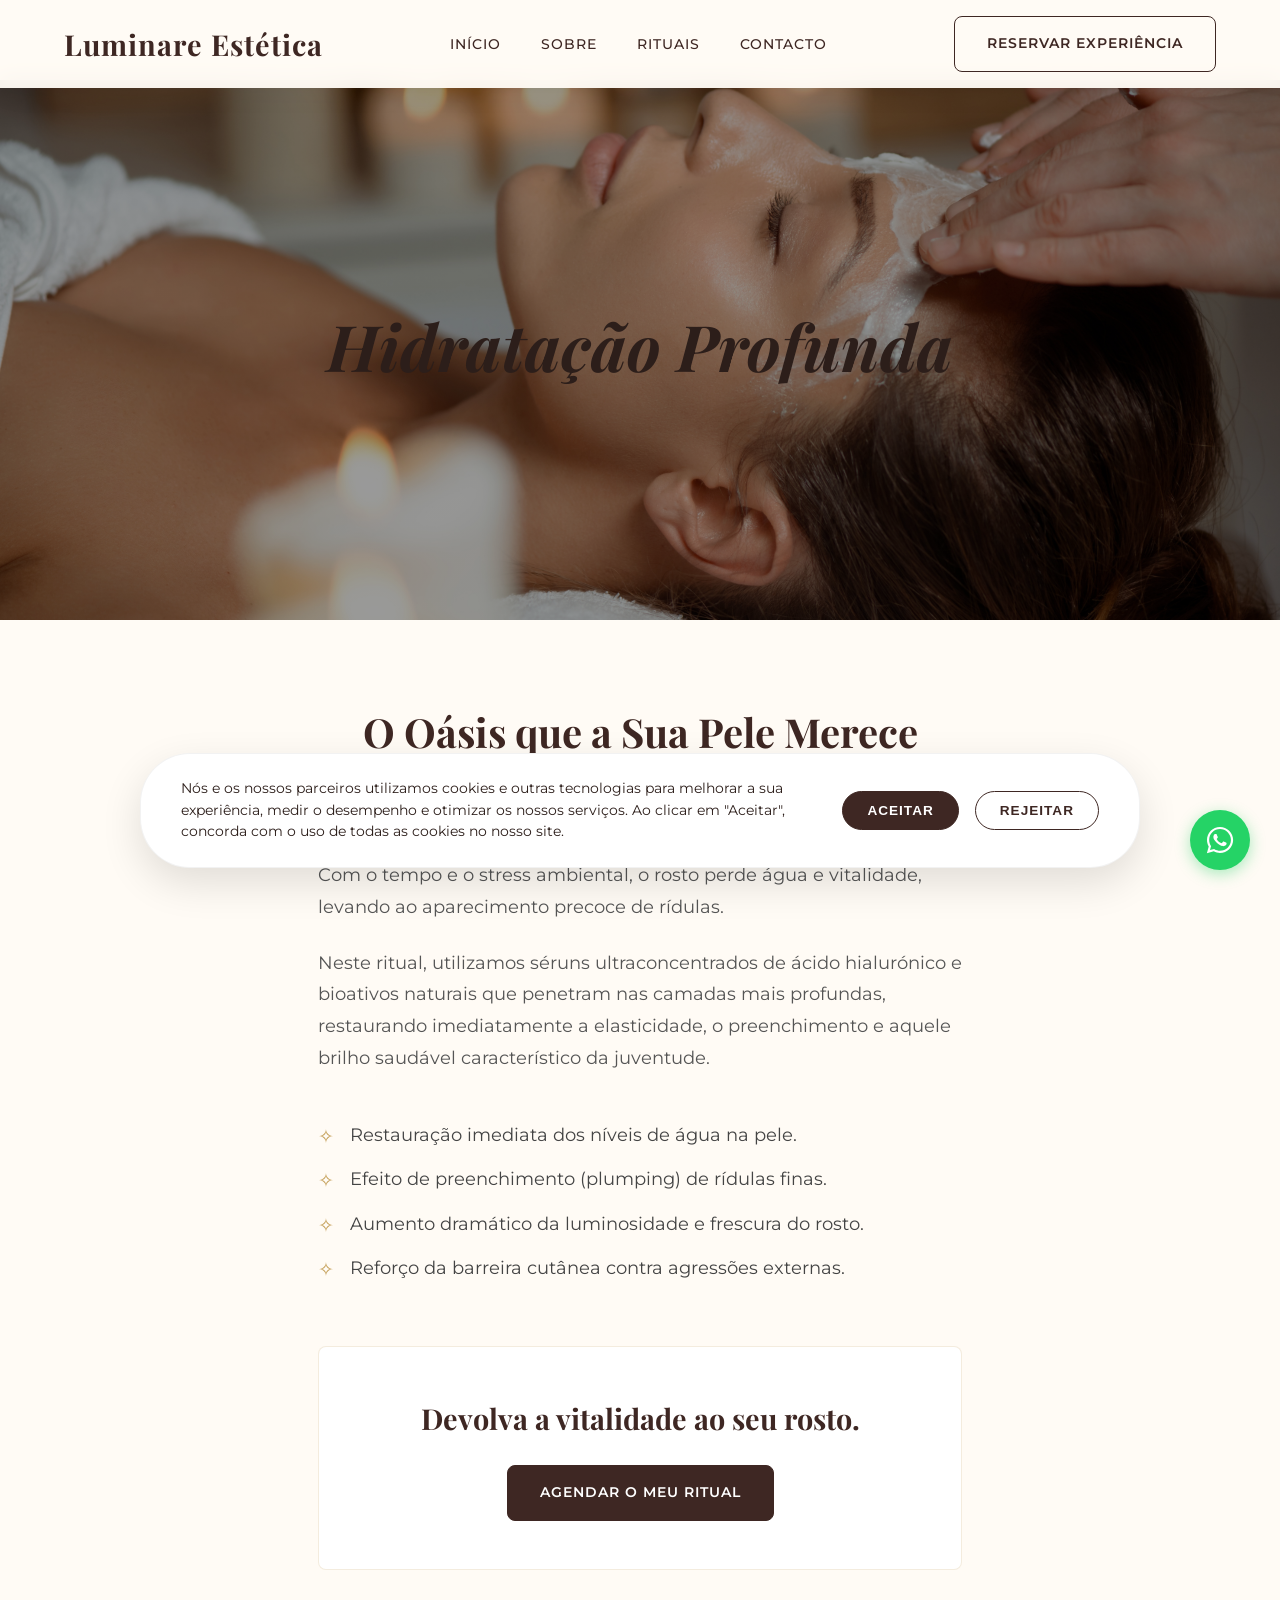
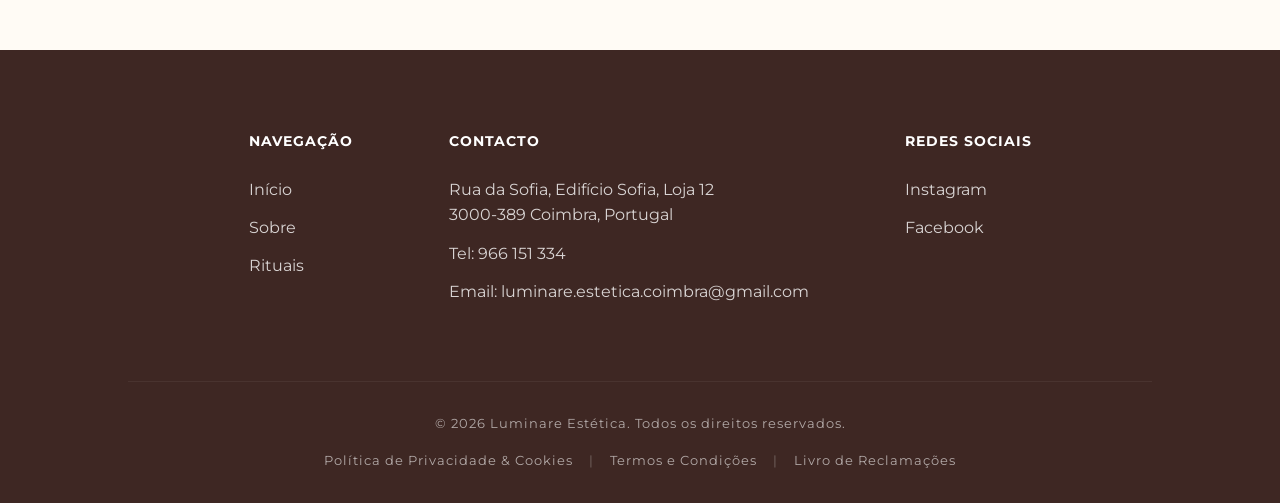
<file: hidratacao-profunda.html>
<!DOCTYPE html>
<html lang="pt">

<head>
    <meta charset="UTF-8">
    <meta name="viewport" content="width=device-width, initial-scale=1.0">
    <title>Facial de Hidratação Profunda | Luminare Estética</title>
    <meta name="description"
        content="Banhos de hidratação com princípios ativos de luxo para devolver a água e o viço que a sua pele perde no dia a dia.">
    
    <!-- Favicon -->
    <link rel="icon" href="Fotos/favicon.png" type="image/png">

    <link rel="preconnect" href="https://fonts.googleapis.com">
    <link rel="preconnect" href="https://fonts.gstatic.com" crossorigin>
    <link
        href="https://fonts.googleapis.com/css2?family=Montserrat:wght@300;400;500;600&family=Playfair+Display:ital,wght@0,400;0,700;1,400&display=swap"
        rel="stylesheet">
    <link rel="stylesheet" href="style.css">
    <style>
        .service-hero {
            height: 60vh;
            background: linear-gradient(rgba(0, 0, 0, 0.4), rgba(0, 0, 0, 0.4)), url('Fotos/hidratacao-profunda-detalhe.jpg');
            background-size: cover;
            background-position: center;
            display: flex;
            align-items: center;
            justify-content: center;
            text-align: center;
            margin-top: 80px;
        }

        .service-detail {
            padding: 5rem 10%;
            max-width: 900px;
            margin: 0 auto;
        }

        .service-detail h2 {
            font-size: 2.5rem;
            color: var(--chocolate);
            margin-bottom: 2rem;
            text-align: center;
        }

        .service-detail p {
            font-size: 1.1rem;
            color: #555;
            margin-bottom: 1.5rem;
            line-height: 1.8;
        }

        .benefits-list {
            margin: 3rem 0;
            padding-left: 2rem;
        }

        .benefits-list li {
            margin-bottom: 1rem;
            position: relative;
            font-size: 1.1rem;
            color: #444;
        }

        .benefits-list li::before {
            content: '✧';
            color: var(--gold-matte);
            position: absolute;
            left: -2rem;
            font-size: 1.2rem;
        }

        .action-box {
            text-align: center;
            margin-top: 4rem;
            padding: 3rem;
            background-color: var(--white);
            border: 1px solid rgba(197, 160, 89, 0.2);
            border-radius: 8px;
        }
    </style>
</head>

<body>
    <header id="header" class="scrolled always-scrolled"> <!-- Force scrolled state for inner pages -->
        <div class="logo">Luminare Estética</div>
        <nav>
            <ul>
                <li><a href="index.html#inicio">Início</a></li>
                <li><a href="index.html#sobre">Sobre</a></li>
                <li><a href="index.html#rituais">Rituais</a></li>
                <li><a href="index.html#contacto">Contacto</a></li>
            </ul>
        </nav>
        <a href="javascript:void(0)" class="btn btn-outline open-modal">RESERVAR EXPERIÊNCIA</a>
    </header>

    <main>
        <section class="service-hero">
            <h1 class="hero-title" style="font-size: 4rem;">Hidratação Profunda</h1>
        </section>

        <section class="service-detail">
            <h2>O Oásis que a Sua Pele Merece</h2>
            <p>O <strong>Facial de Hidratação Profunda</strong> é um verdadeiro banho de nutrição para peles cansadas,
                baças e desidratadas pelas agressões do dia a dia. Com o tempo e o stress ambiental, o rosto perde água
                e vitalidade, levando ao aparecimento precoce de rídulas.</p>
            <p>Neste ritual, utilizamos séruns ultraconcentrados de ácido hialurónico e bioativos naturais que penetram
                nas camadas mais profundas, restaurando imediatamente a elasticidade, o preenchimento e aquele brilho
                saudável característico da juventude.</p>

            <ul class="benefits-list">
                <li>Restauração imediata dos níveis de água na pele.</li>
                <li>Efeito de preenchimento (plumping) de rídulas finas.</li>
                <li>Aumento dramático da luminosidade e frescura do rosto.</li>
                <li>Reforço da barreira cutânea contra agressões externas.</li>
            </ul>

            <div class="action-box">
                <h3
                    style="font-family: var(--font-serif); font-size: 1.8rem; color: var(--chocolate); margin-bottom: 1.5rem;">
                    Devolva a vitalidade ao seu rosto.</h3>
                <a href="javascript:void(0)" class="btn open-modal">AGENDAR O MEU RITUAL</a>
            </div>
        </section>
    </main>

    <footer>
        <div class="footer-content">
            <div class="footer-links">
                <h4>Navegação</h4>
                <ul>
                    <li><a href="index.html#inicio">Início</a></li>
                    <li><a href="sobre.html">Sobre</a></li>
                    <li><a href="index.html#rituais">Rituais</a></li>
                </ul>
            </div>
            <div class="footer-links">
                <h4>Contacto</h4>
                <ul>
                    <li>Rua da Sofia, Edifício Sofia, Loja 12<br>3000-389 Coimbra, Portugal</li>
                    <li>Tel: 966 151 334</li>
                    <li>Email: luminare.estetica.coimbra@gmail.com</li>
                </ul>
            </div>
            <div class="footer-links">
                <h4>Redes Sociais</h4>
                <ul>
                    <li><a href="https://www.instagram.com/luminare_coimbra?igsh=eXh1NGdpeWpnMzdk&utm_source=qr" target="_blank">Instagram</a></li>
                    <li><a href="https://www.facebook.com/profile.php?id=61572088294957" target="_blank">Facebook</a></li>
                </ul>
            </div>
        </div>
        <div class="footer-bottom">
            <p>&copy; 2026 Luminare Estética. Todos os direitos reservados.</p>
            <div class="legal-links">
                <a href="politica-privacidade.html">Política de Privacidade & Cookies</a>
                <span class="separator">|</span>
                <a href="termos-condicoes.html">Termos e Condições</a>
                <span class="separator">|</span>
                <a href="https://www.livroreclamacoes.pt/" target="_blank">Livro de Reclamações</a>
            </div>
        </div>
        <!-- Booking Modal -->
        <div id="bookingModal" class="modal-overlay">
            <div class="modal-content">
                <button class="modal-close" id="closeModal">&times;</button>
                <h2 style="font-family: var(--font-serif); color: var(--chocolate); margin-bottom: 0.5rem; font-size: 1.8rem;">
                    Agende o seu Ritual</h2>
                <p style="color: #666; margin-bottom: 1rem; font-size: 0.85rem; line-height: 1.4;">Preencha os seus dados e a nossa equipa entrará em contacto para confirmar o seu momento 'Slow Beauty'.</p>

                <form class="booking-form" id="bookingForm">
                    <div class="form-group">
                        <label for="name">Nome Completo</label>
                        <input type="text" id="name" name="Nome" required placeholder="Ex: Maria Clara">
                    </div>
                    <div class="form-group">
                        <label for="phone">Telemóvel</label>
                        <input type="tel" id="phone" name="Telefone" required placeholder="Ex: 966 151 334">
                    </div>
                    <div class="form-group">
                        <label for="service">Serviço Desejado</label>
                        <select id="service" name="Serviço" required>
                            <option value="" disabled selected>Selecione um ritual...</option>
                            <option value="limpeza">Limpeza de Pele Avançada</option>
                            <option value="hidratacao">Facial de Hidratação Profunda</option>
                            <option value="anti-idade">Tratamento Anti-Idade</option>
                            <option value="massagem">Massagens</option>
                            <option value="laser">Depilação a Laser</option>
                            <option value="diagnostico">Apenas Diagnóstico Inicial</option>
                        </select>
                    </div>

                    <!-- Laser Zone Packs (hidden by default, shown when laser is selected) -->
                    <div class="form-group" id="laserZonesContainer" style="display: none;">
                        <label for="laserZone">Zona de Depilação</label>
                        <select id="laserZone" name="Zona">
                            <option value="" disabled selected>Selecione um pack...</option>
                            <optgroup label="👩 Mulher">
                                <option value="Mulher — Corpo Completo">Corpo Completo</option>
                                <option value="Mulher — Virilha + Pernas Inteiras + Axila">Virilha + Pernas Inteiras + Axila</option>
                                <option value="Mulher — Buço + Axila + Meia Perna">Buço + Axila + Meia Perna</option>
                                <option value="Mulher — Queixo + Virilha Cavada">Queixo + Virilha Cavada</option>
                            </optgroup>
                            <optgroup label="👨 Homem">
                                <option value="Homem — Costas + Ombros">Costas + Ombros</option>
                                <option value="Homem — Peito + Abdómen">Peito + Abdómen</option>
                                <option value="Homem — Barba (contorno/pescoço)">Barba (contorno / pescoço)</option>
                                <option value="Homem — Corpo Completo">Corpo Completo</option>
                            </optgroup>
                        </select>
                        <p style="font-size: 0.75rem; color: #999; margin-top: 0.4rem; font-style: italic;">
                            Precisa de uma zona diferente? <a href="https://wa.me/351966151334" target="_blank" style="color: var(--gold-matte); text-decoration: underline;">Fale connosco pelo WhatsApp</a>.
                        </p>
                    </div>

                    <div class="form-group">
                        <label for="date">Data Preferencial</label>
                        <input type="date" id="date" name="Data" required>
                    </div>
                    <div class="time-slots-container">
                        <label>Escolha o Horário</label>
                        <div id="timeSlotsGrid" class="time-slots-grid">
                            <p class="time-slot-msg">Selecione uma data para ver os horários disponíveis</p>
                        </div>
                        <input type="hidden" id="selectedTime" name="Horário" required>
                    </div>
                    <button type="submit" class="btn" style="width: 100%; margin-top: 0.5rem; padding: 0.8rem;">ENVIAR PEDIDO</button>
                </form>
            </div>
        </div>

        <!-- WhatsApp Floating Button -->
        <a href="https://wa.me/351966151334" class="whatsapp-float" target="_blank" rel="noopener noreferrer" aria-label="Falar no WhatsApp">
            <svg xmlns="http://www.w3.org/2000/svg" viewBox="0 0 448 512" width="30" height="30" fill="currentColor"><path d="M380.9 97.1C339 55.1 283.2 32 223.9 32c-122.4 0-222 99.6-222 222 0 39.1 10.2 77.3 29.6 111L0 480l117.7-30.9c32.4 17.7 68.9 27 106.1 27h.1c122.3 0 224.1-99.6 224.1-222 0-59.3-25.2-115-67.1-157zm-157 341.6c-33.2 0-65.7-8.9-94-25.7l-6.7-4-69.8 18.3L72 359.2l-4.4-7c-18.5-29.4-28.2-63.3-28.2-98.2 0-101.7 82.8-184.5 184.6-184.5 49.3 0 95.6 19.2 130.4 54.1 34.8 34.9 56.2 81.2 56.1 130.5 0 101.8-84.9 184.6-186.6 184.6zm101.2-138.2c-5.5-2.8-32.8-16.2-37.9-18-5.1-1.9-8.8-2.8-12.5 2.8-3.7 5.6-14.3 18-17.6 21.8-3.2 3.7-6.5 4.2-12 1.4-32.6-16.3-54-29.1-75.5-66-5.7-9.8 5.7-9.1 16.3-30.3 1.8-3.7 .9-6.9-.5-9.7-1.4-2.8-12.5-30.1-17.1-41.2-4.5-10.8-9.1-9.3-12.5-9.5-3.2-.2-6.9-.2-10.6-.2-3.7 0-9.7 1.4-14.8 6.9-5.1 5.6-19.4 19-19.4 46.3 0 27.3 19.9 53.7 22.6 57.4 2.8 3.7 39.1 59.7 94.8 83.8 35.2 15.2 49 16.5 66.6 13.9 10.7-1.6 32.8-13.4 37.4-26.4 4.6-13 4.6-24.1 3.2-26.4-1.3-2.5-5-3.9-10.5-6.6z"/></svg>
        </a>

        <!-- Scripts -->
        <script src="script.js"></script>
</body>

</html>
</file>
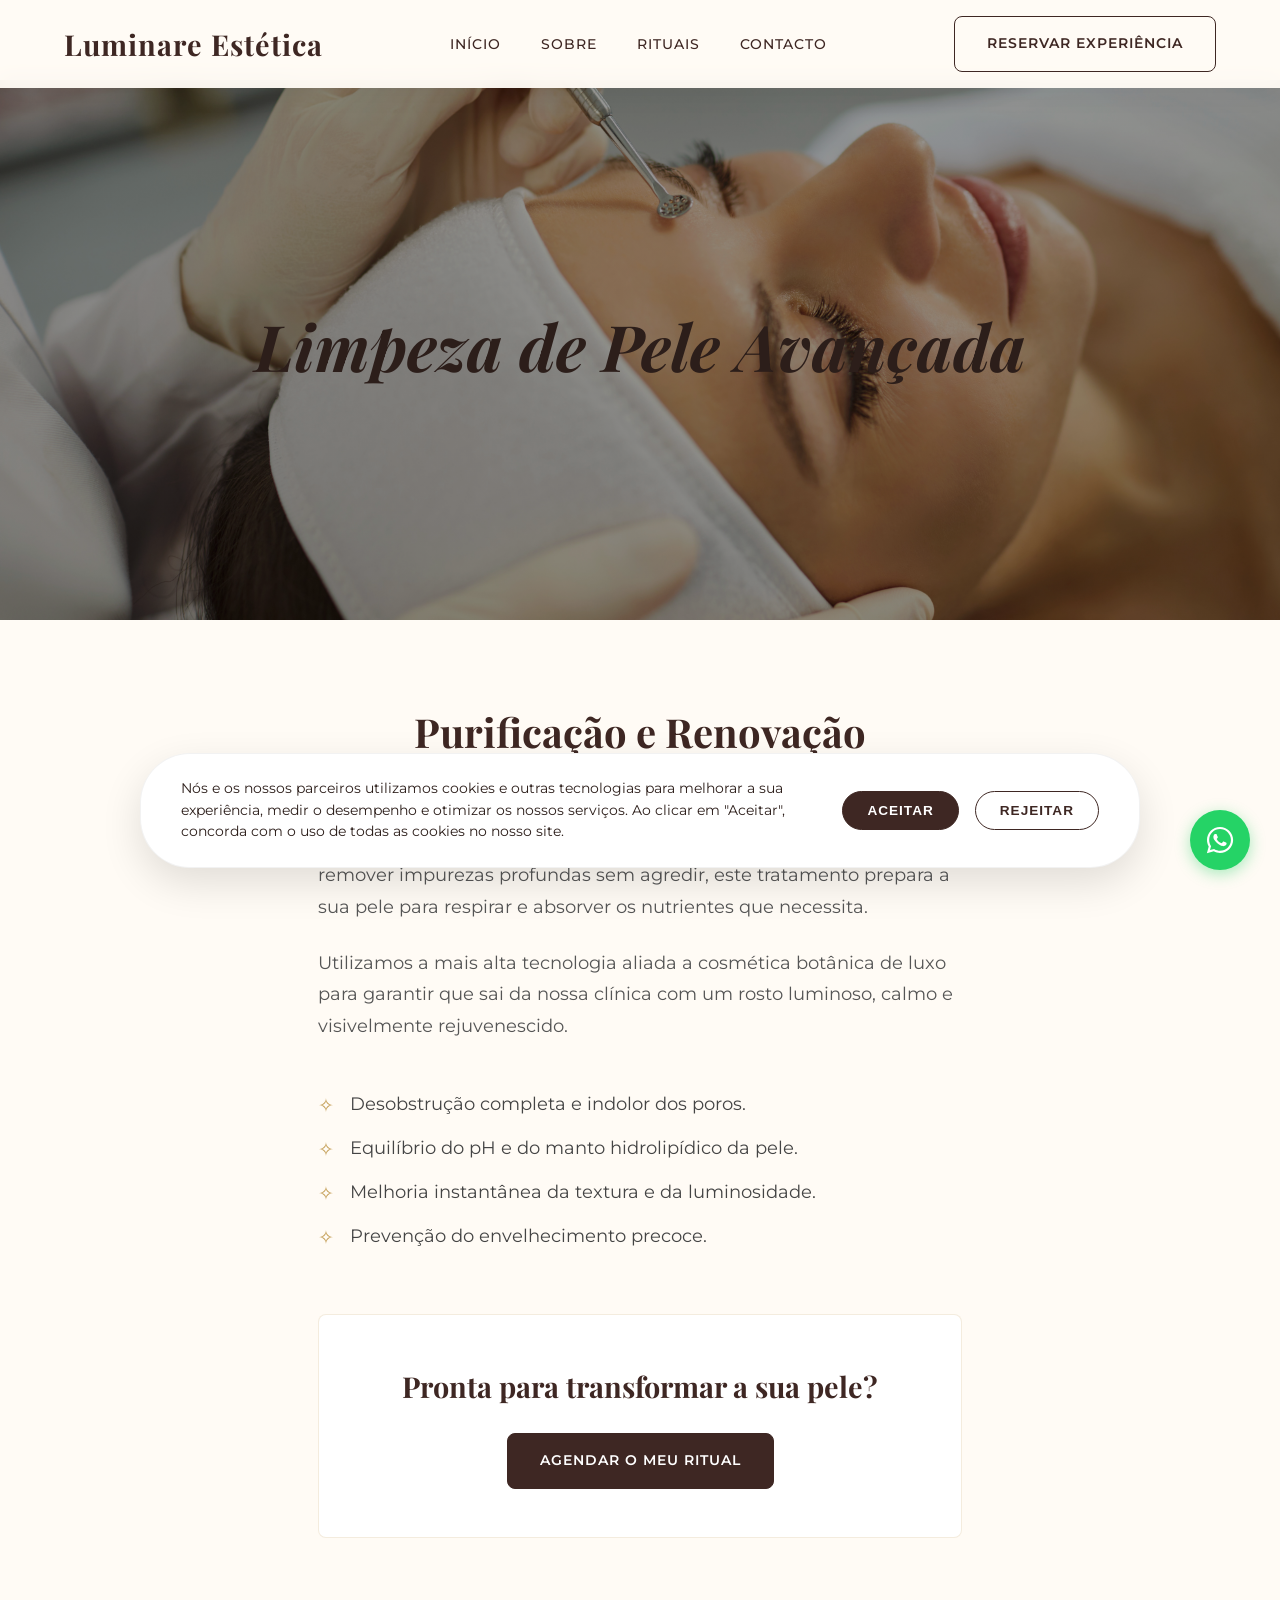
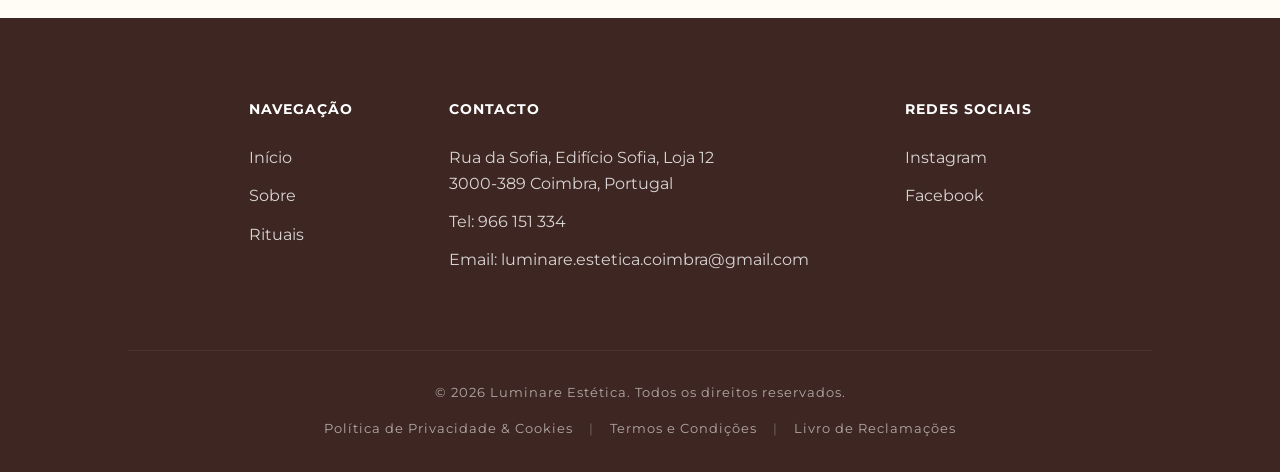
<file: limpeza-pele.html>
<!DOCTYPE html>
<html lang="pt">

<head>
    <meta charset="UTF-8">
    <meta name="viewport" content="width=device-width, initial-scale=1.0">
    <title>Limpeza de Pele Avançada | Luminare Estética</title>
    <meta name="description"
        content="Mais do que uma limpeza, um ritual de purificação profunda que respeita a barreira natural da sua pele.">
    
    <!-- Favicon -->
    <link rel="icon" href="Fotos/favicon.png" type="image/png">

    <link rel="preconnect" href="https://fonts.googleapis.com">
    <link rel="preconnect" href="https://fonts.gstatic.com" crossorigin>
    <link
        href="https://fonts.googleapis.com/css2?family=Montserrat:wght@300;400;500;600&family=Playfair+Display:ital,wght@0,400;0,700;1,400&display=swap"
        rel="stylesheet">
    <link rel="stylesheet" href="style.css">
    <style>
        .service-hero {
            height: 60vh;
            background: linear-gradient(rgba(0, 0, 0, 0.4), rgba(0, 0, 0, 0.4)), url('Fotos/limpeza-pele-detalhe.jpg');
            background-size: cover;
            background-position: center;
            display: flex;
            align-items: center;
            justify-content: center;
            text-align: center;
            margin-top: 80px;
        }

        .service-detail {
            padding: 5rem 10%;
            max-width: 900px;
            margin: 0 auto;
        }

        .service-detail h2 {
            font-size: 2.5rem;
            color: var(--chocolate);
            margin-bottom: 2rem;
            text-align: center;
        }

        .service-detail p {
            font-size: 1.1rem;
            color: #555;
            margin-bottom: 1.5rem;
            line-height: 1.8;
        }

        .benefits-list {
            margin: 3rem 0;
            padding-left: 2rem;
        }

        .benefits-list li {
            margin-bottom: 1rem;
            position: relative;
            font-size: 1.1rem;
            color: #444;
        }

        .benefits-list li::before {
            content: '✧';
            color: var(--gold-matte);
            position: absolute;
            left: -2rem;
            font-size: 1.2rem;
        }

        .action-box {
            text-align: center;
            margin-top: 4rem;
            padding: 3rem;
            background-color: var(--white);
            border: 1px solid rgba(197, 160, 89, 0.2);
            border-radius: 8px;
        }
    </style>
</head>

<body>
    <header id="header" class="scrolled always-scrolled"> <!-- Force scrolled state for inner pages -->
        <div class="logo">Luminare Estética</div>
        <nav>
            <ul>
                <li><a href="index.html#inicio">Início</a></li>
                <li><a href="index.html#sobre">Sobre</a></li>
                <li><a href="index.html#rituais">Rituais</a></li>
                <li><a href="index.html#contacto">Contacto</a></li>
            </ul>
        </nav>
        <a href="javascript:void(0)" class="btn btn-outline open-modal">RESERVAR EXPERIÊNCIA</a>
    </header>

    <main>
        <section class="service-hero">
            <h1 class="hero-title" style="font-size: 4rem;">Limpeza de Pele Avançada</h1>
        </section>

        <section class="service-detail">
            <h2>Purificação e Renovação</h2>
            <p>A nossa <strong>Limpeza de Pele Avançada</strong> não é apenas uma extração; é um verdadeiro ritual de
                desintoxicação e equilíbrio. Desenhado para remover impurezas profundas sem agredir, este tratamento
                prepara a sua pele para respirar e absorver os nutrientes que necessita.</p>
            <p>Utilizamos a mais alta tecnologia aliada a cosmética botânica de luxo para garantir que sai da nossa
                clínica com um rosto luminoso, calmo e visivelmente rejuvenescido.</p>

            <ul class="benefits-list">
                <li>Desobstrução completa e indolor dos poros.</li>
                <li>Equilíbrio do pH e do manto hidrolipídico da pele.</li>
                <li>Melhoria instantânea da textura e da luminosidade.</li>
                <li>Prevenção do envelhecimento precoce.</li>
            </ul>

            <div class="action-box">
                <h3
                    style="font-family: var(--font-serif); font-size: 1.8rem; color: var(--chocolate); margin-bottom: 1.5rem;">
                    Pronta para transformar a sua pele?</h3>
                <a href="javascript:void(0)" class="btn open-modal">AGENDAR O MEU RITUAL</a>
            </div>
        </section>
    </main>

    <footer>
        <div class="footer-content">
            <div class="footer-links">
                <h4>Navegação</h4>
                <ul>
                    <li><a href="index.html#inicio">Início</a></li>
                    <li><a href="sobre.html">Sobre</a></li>
                    <li><a href="index.html#rituais">Rituais</a></li>
                </ul>
            </div>
            <div class="footer-links">
                <h4>Contacto</h4>
                <ul>
                    <li>Rua da Sofia, Edifício Sofia, Loja 12<br>3000-389 Coimbra, Portugal</li>
                    <li>Tel: 966 151 334</li>
                    <li>Email: luminare.estetica.coimbra@gmail.com</li>
                </ul>
            </div>
            <div class="footer-links">
                <h4>Redes Sociais</h4>
                <ul>
                    <li><a href="https://www.instagram.com/luminare_coimbra?igsh=eXh1NGdpeWpnMzdk&utm_source=qr" target="_blank">Instagram</a></li>
                    <li><a href="https://www.facebook.com/profile.php?id=61572088294957" target="_blank">Facebook</a></li>
                </ul>
            </div>
        </div>
        <div class="footer-bottom">
            <p>&copy; 2026 Luminare Estética. Todos os direitos reservados.</p>
            <div class="legal-links">
                <a href="politica-privacidade.html">Política de Privacidade & Cookies</a>
                <span class="separator">|</span>
                <a href="termos-condicoes.html">Termos e Condições</a>
                <span class="separator">|</span>
                <a href="https://www.livroreclamacoes.pt/" target="_blank">Livro de Reclamações</a>
            </div>
        </div>
        <!-- Booking Modal -->
        <div id="bookingModal" class="modal-overlay">
            <div class="modal-content">
                <button class="modal-close" id="closeModal">&times;</button>
                <h2 style="font-family: var(--font-serif); color: var(--chocolate); margin-bottom: 0.5rem; font-size: 1.8rem;">
                    Agende o seu Ritual</h2>
                <p style="color: #666; margin-bottom: 1rem; font-size: 0.85rem; line-height: 1.4;">Preencha os seus dados e a nossa equipa entrará em contacto para confirmar o seu momento 'Slow Beauty'.</p>

                <form class="booking-form" id="bookingForm">
                    <div class="form-group">
                        <label for="name">Nome Completo</label>
                        <input type="text" id="name" name="Nome" required placeholder="Ex: Maria Clara">
                    </div>
                    <div class="form-group">
                        <label for="phone">Telemóvel</label>
                        <input type="tel" id="phone" name="Telefone" required placeholder="Ex: 966 151 334">
                    </div>
                    <div class="form-group">
                        <label for="service">Serviço Desejado</label>
                        <select id="service" name="Serviço" required>
                            <option value="" disabled selected>Selecione um ritual...</option>
                            <option value="limpeza">Limpeza de Pele Avançada</option>
                            <option value="hidratacao">Facial de Hidratação Profunda</option>
                            <option value="anti-idade">Tratamento Anti-Idade</option>
                            <option value="massagem">Massagens</option>
                            <option value="laser">Depilação a Laser</option>
                            <option value="diagnostico">Apenas Diagnóstico Inicial</option>
                        </select>
                    </div>

                    <!-- Laser Zone Packs (hidden by default, shown when laser is selected) -->
                    <div class="form-group" id="laserZonesContainer" style="display: none;">
                        <label for="laserZone">Zona de Depilação</label>
                        <select id="laserZone" name="Zona">
                            <option value="" disabled selected>Selecione um pack...</option>
                            <optgroup label="👩 Mulher">
                                <option value="Mulher — Corpo Completo">Corpo Completo</option>
                                <option value="Mulher — Virilha + Pernas Inteiras + Axila">Virilha + Pernas Inteiras + Axila</option>
                                <option value="Mulher — Buço + Axila + Meia Perna">Buço + Axila + Meia Perna</option>
                                <option value="Mulher — Queixo + Virilha Cavada">Queixo + Virilha Cavada</option>
                            </optgroup>
                            <optgroup label="👨 Homem">
                                <option value="Homem — Costas + Ombros">Costas + Ombros</option>
                                <option value="Homem — Peito + Abdómen">Peito + Abdómen</option>
                                <option value="Homem — Barba (contorno/pescoço)">Barba (contorno / pescoço)</option>
                                <option value="Homem — Corpo Completo">Corpo Completo</option>
                            </optgroup>
                        </select>
                        <p style="font-size: 0.75rem; color: #999; margin-top: 0.4rem; font-style: italic;">
                            Precisa de uma zona diferente? <a href="https://wa.me/351966151334" target="_blank" style="color: var(--gold-matte); text-decoration: underline;">Fale connosco pelo WhatsApp</a>.
                        </p>
                    </div>

                    <div class="form-group">
                        <label for="date">Data Preferencial</label>
                        <input type="date" id="date" name="Data" required>
                    </div>
                    <div class="time-slots-container">
                        <label>Escolha o Horário</label>
                        <div id="timeSlotsGrid" class="time-slots-grid">
                            <p class="time-slot-msg">Selecione uma data para ver os horários disponíveis</p>
                        </div>
                        <input type="hidden" id="selectedTime" name="Horário" required>
                    </div>
                    <button type="submit" class="btn" style="width: 100%; margin-top: 0.5rem; padding: 0.8rem;">ENVIAR PEDIDO</button>
                </form>
            </div>
        </div>

        <!-- WhatsApp Floating Button -->
        <a href="https://wa.me/351966151334" class="whatsapp-float" target="_blank" rel="noopener noreferrer" aria-label="Falar no WhatsApp">
            <svg xmlns="http://www.w3.org/2000/svg" viewBox="0 0 448 512" width="30" height="30" fill="currentColor"><path d="M380.9 97.1C339 55.1 283.2 32 223.9 32c-122.4 0-222 99.6-222 222 0 39.1 10.2 77.3 29.6 111L0 480l117.7-30.9c32.4 17.7 68.9 27 106.1 27h.1c122.3 0 224.1-99.6 224.1-222 0-59.3-25.2-115-67.1-157zm-157 341.6c-33.2 0-65.7-8.9-94-25.7l-6.7-4-69.8 18.3L72 359.2l-4.4-7c-18.5-29.4-28.2-63.3-28.2-98.2 0-101.7 82.8-184.5 184.6-184.5 49.3 0 95.6 19.2 130.4 54.1 34.8 34.9 56.2 81.2 56.1 130.5 0 101.8-84.9 184.6-186.6 184.6zm101.2-138.2c-5.5-2.8-32.8-16.2-37.9-18-5.1-1.9-8.8-2.8-12.5 2.8-3.7 5.6-14.3 18-17.6 21.8-3.2 3.7-6.5 4.2-12 1.4-32.6-16.3-54-29.1-75.5-66-5.7-9.8 5.7-9.1 16.3-30.3 1.8-3.7 .9-6.9-.5-9.7-1.4-2.8-12.5-30.1-17.1-41.2-4.5-10.8-9.1-9.3-12.5-9.5-3.2-.2-6.9-.2-10.6-.2-3.7 0-9.7 1.4-14.8 6.9-5.1 5.6-19.4 19-19.4 46.3 0 27.3 19.9 53.7 22.6 57.4 2.8 3.7 39.1 59.7 94.8 83.8 35.2 15.2 49 16.5 66.6 13.9 10.7-1.6 32.8-13.4 37.4-26.4 4.6-13 4.6-24.1 3.2-26.4-1.3-2.5-5-3.9-10.5-6.6z"/></svg>
        </a>

        <!-- Scripts -->
        <script src="script.js"></script>
</body>

</html>
</file>
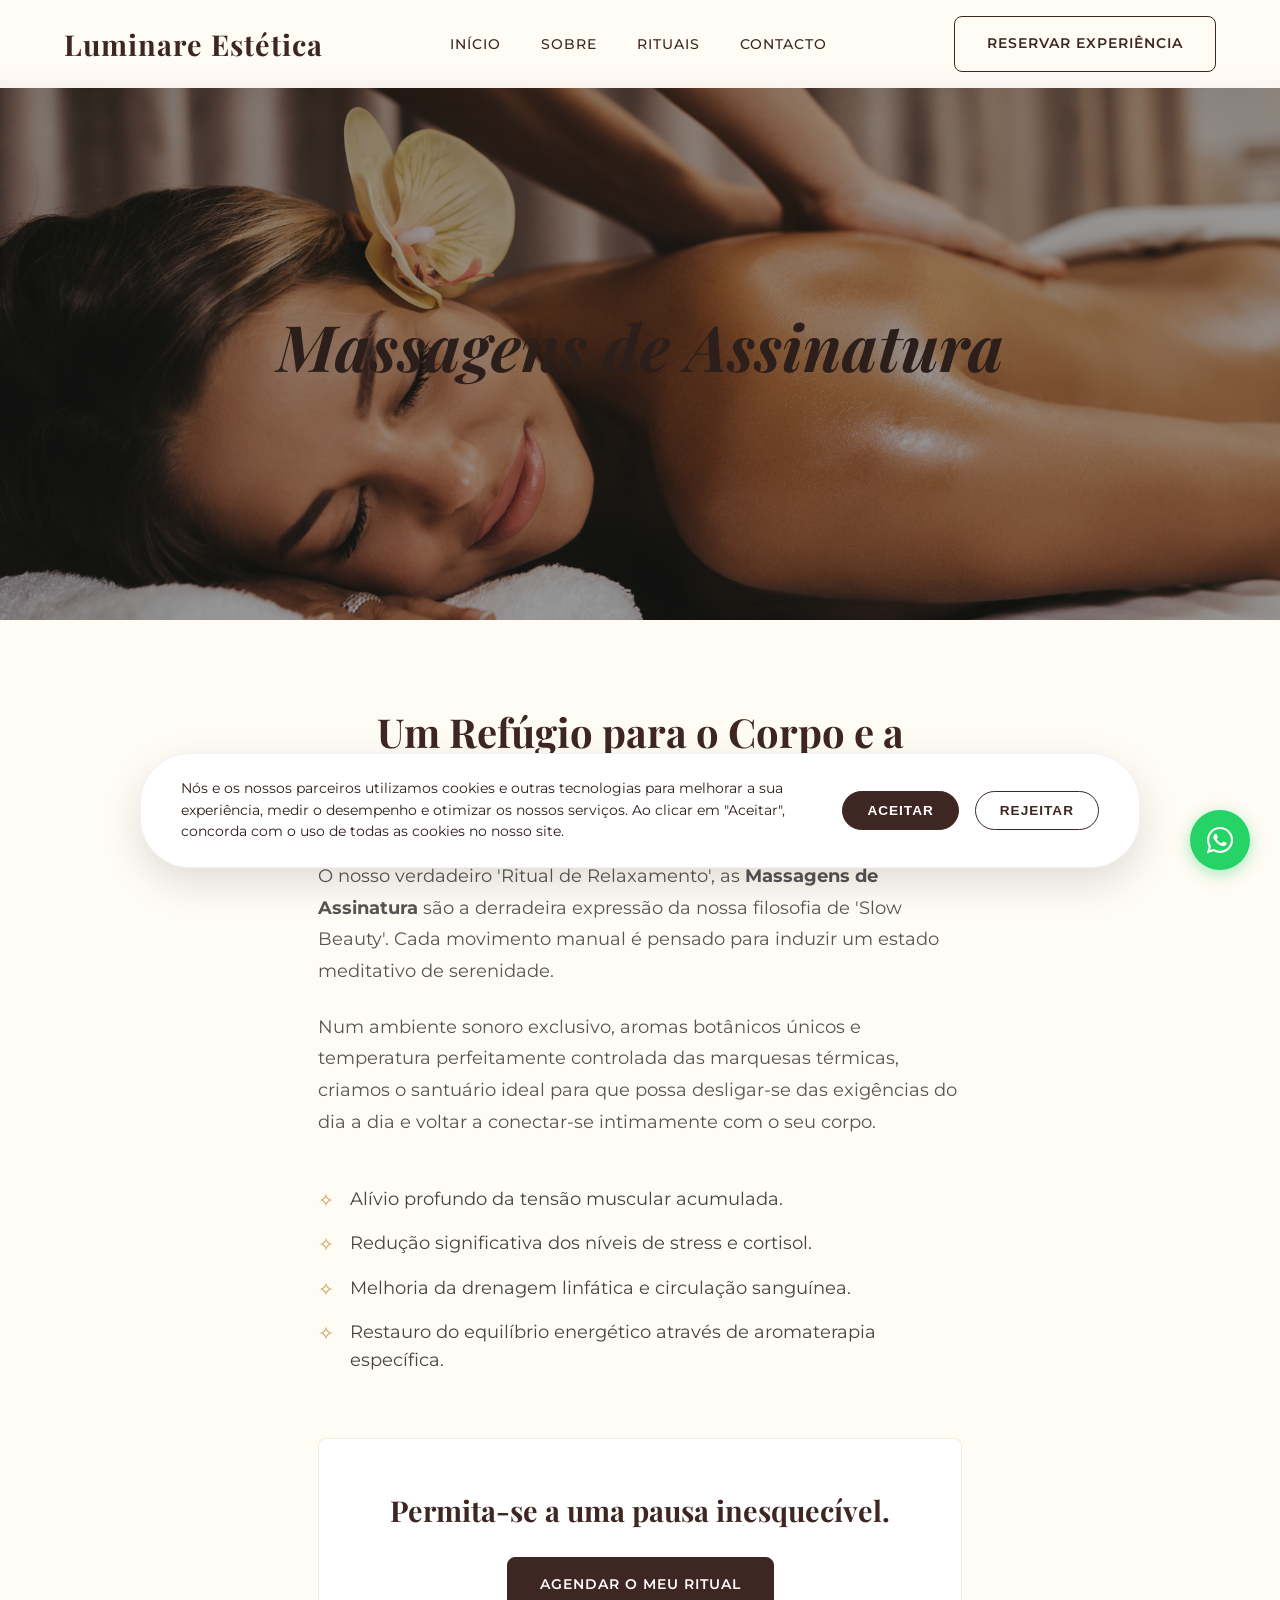
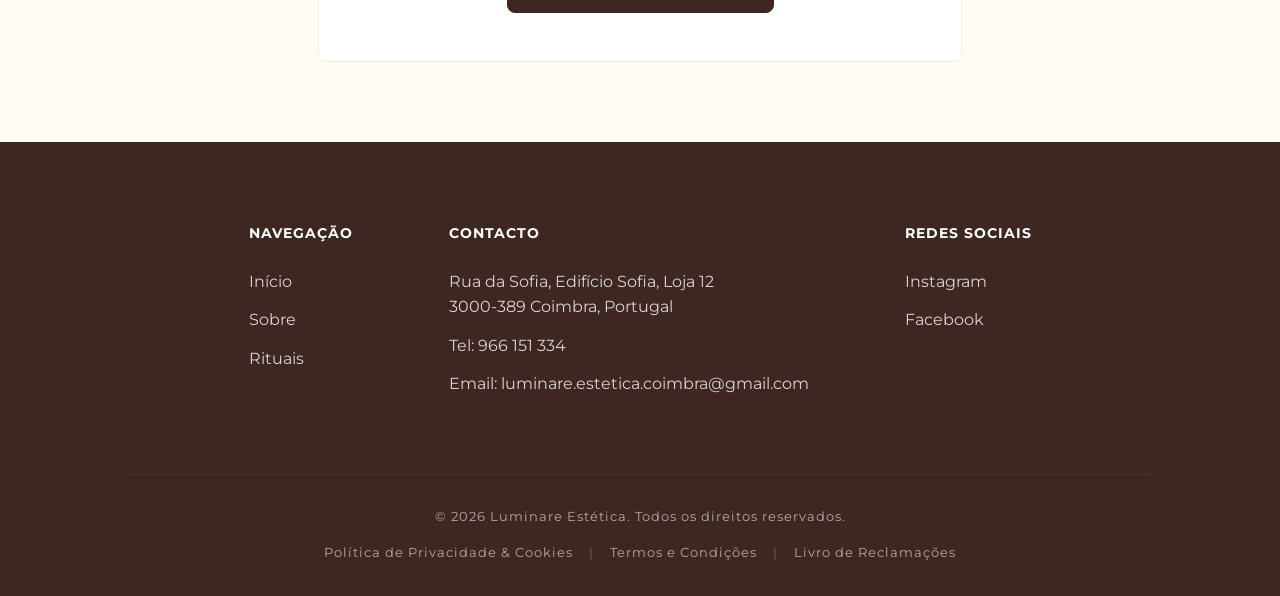
<file: massagens.html>
<!DOCTYPE html>
<html lang="pt">

<head>
    <meta charset="UTF-8">
    <meta name="viewport" content="width=device-width, initial-scale=1.0">
    <title>Massagens de Assinatura | Luminare Estética</title>
    <meta name="description"
        content="O nosso 'Ritual de Relaxamento'. Técnicas manuais envolventes num ambiente sereno e termocontrolado.">
    
    <!-- Favicon -->
    <link rel="icon" href="Fotos/favicon.png" type="image/png">

    <link rel="preconnect" href="https://fonts.googleapis.com">
    <link rel="preconnect" href="https://fonts.gstatic.com" crossorigin>
    <link
        href="https://fonts.googleapis.com/css2?family=Montserrat:wght@300;400;500;600&family=Playfair+Display:ital,wght@0,400;0,700;1,400&display=swap"
        rel="stylesheet">
    <link rel="stylesheet" href="style.css">
    <style>
        .service-hero {
            height: 60vh;
            background: linear-gradient(rgba(0, 0, 0, 0.4), rgba(0, 0, 0, 0.4)), url('Fotos/massagens-assinatura-detalhe.jpg');
            background-size: cover;
            background-position: center;
            display: flex;
            align-items: center;
            justify-content: center;
            text-align: center;
            margin-top: 80px;
        }

        .service-detail {
            padding: 5rem 10%;
            max-width: 900px;
            margin: 0 auto;
        }

        .service-detail h2 {
            font-size: 2.5rem;
            color: var(--chocolate);
            margin-bottom: 2rem;
            text-align: center;
        }

        .service-detail p {
            font-size: 1.1rem;
            color: #555;
            margin-bottom: 1.5rem;
            line-height: 1.8;
        }

        .benefits-list {
            margin: 3rem 0;
            padding-left: 2rem;
        }

        .benefits-list li {
            margin-bottom: 1rem;
            position: relative;
            font-size: 1.1rem;
            color: #444;
        }

        .benefits-list li::before {
            content: '✧';
            color: var(--gold-matte);
            position: absolute;
            left: -2rem;
            font-size: 1.2rem;
        }

        .action-box {
            text-align: center;
            margin-top: 4rem;
            padding: 3rem;
            background-color: var(--white);
            border: 1px solid rgba(197, 160, 89, 0.2);
            border-radius: 8px;
        }
    </style>
</head>

<body>
    <header id="header" class="scrolled always-scrolled"> <!-- Force scrolled state for inner pages -->
        <div class="logo">Luminare Estética</div>
        <nav>
            <ul>
                <li><a href="index.html#inicio">Início</a></li>
                <li><a href="index.html#sobre">Sobre</a></li>
                <li><a href="index.html#rituais">Rituais</a></li>
                <li><a href="index.html#contacto">Contacto</a></li>
            </ul>
        </nav>
        <a href="javascript:void(0)" class="btn btn-outline open-modal">RESERVAR EXPERIÊNCIA</a>
    </header>

    <main>
        <section class="service-hero">
            <h1 class="hero-title" style="font-size: 4rem;">Massagens de Assinatura</h1>
        </section>

        <section class="service-detail">
            <h2>Um Refúgio para o Corpo e a Mente</h2>
            <p>O nosso verdadeiro 'Ritual de Relaxamento', as <strong>Massagens de Assinatura</strong> são a derradeira
                expressão da nossa filosofia de 'Slow Beauty'. Cada movimento manual é pensado para induzir um estado
                meditativo de serenidade.</p>
            <p>Num ambiente sonoro exclusivo, aromas botânicos únicos e temperatura perfeitamente controlada das
                marquesas térmicas, criamos o santuário ideal para que possa desligar-se das exigências do dia a dia e
                voltar a conectar-se intimamente com o seu corpo.</p>

            <ul class="benefits-list">
                <li>Alívio profundo da tensão muscular acumulada.</li>
                <li>Redução significativa dos níveis de stress e cortisol.</li>
                <li>Melhoria da drenagem linfática e circulação sanguínea.</li>
                <li>Restauro do equilíbrio energético através de aromaterapia específica.</li>
            </ul>

            <div class="action-box">
                <h3
                    style="font-family: var(--font-serif); font-size: 1.8rem; color: var(--chocolate); margin-bottom: 1.5rem;">
                    Permita-se a uma pausa inesquecível.</h3>
                <a href="javascript:void(0)" class="btn open-modal">AGENDAR O MEU RITUAL</a>
            </div>
        </section>
    </main>

    <footer>
        <div class="footer-content">
            <div class="footer-links">
                <h4>Navegação</h4>
                <ul>
                    <li><a href="index.html#inicio">Início</a></li>
                    <li><a href="sobre.html">Sobre</a></li>
                    <li><a href="index.html#rituais">Rituais</a></li>
                </ul>
            </div>
            <div class="footer-links">
                <h4>Contacto</h4>
                <ul>
                    <li>Rua da Sofia, Edifício Sofia, Loja 12<br>3000-389 Coimbra, Portugal</li>
                    <li>Tel: 966 151 334</li>
                    <li>Email: luminare.estetica.coimbra@gmail.com</li>
                </ul>
            </div>
            <div class="footer-links">
                <h4>Redes Sociais</h4>
                <ul>
                    <li><a href="https://www.instagram.com/luminare_coimbra?igsh=eXh1NGdpeWpnMzdk&utm_source=qr" target="_blank">Instagram</a></li>
                    <li><a href="https://www.facebook.com/profile.php?id=61572088294957" target="_blank">Facebook</a></li>
                </ul>
            </div>
        </div>
        <div class="footer-bottom">
            <p>&copy; 2026 Luminare Estética. Todos os direitos reservados.</p>
            <div class="legal-links">
                <a href="politica-privacidade.html">Política de Privacidade & Cookies</a>
                <span class="separator">|</span>
                <a href="termos-condicoes.html">Termos e Condições</a>
                <span class="separator">|</span>
                <a href="https://www.livroreclamacoes.pt/" target="_blank">Livro de Reclamações</a>
            </div>
        </div>
        <!-- Booking Modal -->
        <div id="bookingModal" class="modal-overlay">
            <div class="modal-content">
                <button class="modal-close" id="closeModal">&times;</button>
                <h2 style="font-family: var(--font-serif); color: var(--chocolate); margin-bottom: 0.5rem; font-size: 1.8rem;">
                    Agende o seu Ritual</h2>
                <p style="color: #666; margin-bottom: 1rem; font-size: 0.85rem; line-height: 1.4;">Preencha os seus dados e a nossa equipa entrará em contacto para confirmar o seu momento 'Slow Beauty'.</p>

                <form class="booking-form" id="bookingForm">
                    <div class="form-group">
                        <label for="name">Nome Completo</label>
                        <input type="text" id="name" name="Nome" required placeholder="Ex: Maria Clara">
                    </div>
                    <div class="form-group">
                        <label for="phone">Telemóvel</label>
                        <input type="tel" id="phone" name="Telefone" required placeholder="Ex: 966 151 334">
                    </div>
                    <div class="form-group">
                        <label for="service">Serviço Desejado</label>
                        <select id="service" name="Serviço" required>
                            <option value="" disabled selected>Selecione um ritual...</option>
                            <option value="limpeza">Limpeza de Pele Avançada</option>
                            <option value="hidratacao">Facial de Hidratação Profunda</option>
                            <option value="anti-idade">Tratamento Anti-Idade</option>
                            <option value="massagem">Massagens</option>
                            <option value="laser">Depilação a Laser</option>
                            <option value="diagnostico">Apenas Diagnóstico Inicial</option>
                        </select>
                    </div>

                    <!-- Laser Zone Packs (hidden by default, shown when laser is selected) -->
                    <div class="form-group" id="laserZonesContainer" style="display: none;">
                        <label for="laserZone">Zona de Depilação</label>
                        <select id="laserZone" name="Zona">
                            <option value="" disabled selected>Selecione um pack...</option>
                            <optgroup label="👩 Mulher">
                                <option value="Mulher — Corpo Completo">Corpo Completo</option>
                                <option value="Mulher — Virilha + Pernas Inteiras + Axila">Virilha + Pernas Inteiras + Axila</option>
                                <option value="Mulher — Buço + Axila + Meia Perna">Buço + Axila + Meia Perna</option>
                                <option value="Mulher — Queixo + Virilha Cavada">Queixo + Virilha Cavada</option>
                            </optgroup>
                            <optgroup label="👨 Homem">
                                <option value="Homem — Costas + Ombros">Costas + Ombros</option>
                                <option value="Homem — Peito + Abdómen">Peito + Abdómen</option>
                                <option value="Homem — Barba (contorno/pescoço)">Barba (contorno / pescoço)</option>
                                <option value="Homem — Corpo Completo">Corpo Completo</option>
                            </optgroup>
                        </select>
                        <p style="font-size: 0.75rem; color: #999; margin-top: 0.4rem; font-style: italic;">
                            Precisa de uma zona diferente? <a href="https://wa.me/351966151334" target="_blank" style="color: var(--gold-matte); text-decoration: underline;">Fale connosco pelo WhatsApp</a>.
                        </p>
                    </div>

                    <div class="form-group">
                        <label for="date">Data Preferencial</label>
                        <input type="date" id="date" name="Data" required>
                    </div>
                    <div class="time-slots-container">
                        <label>Escolha o Horário</label>
                        <div id="timeSlotsGrid" class="time-slots-grid">
                            <p class="time-slot-msg">Selecione uma data para ver os horários disponíveis</p>
                        </div>
                        <input type="hidden" id="selectedTime" name="Horário" required>
                    </div>
                    <button type="submit" class="btn" style="width: 100%; margin-top: 0.5rem; padding: 0.8rem;">ENVIAR PEDIDO</button>
                </form>
            </div>
        </div>

        <!-- WhatsApp Floating Button -->
        <a href="https://wa.me/351966151334" class="whatsapp-float" target="_blank" rel="noopener noreferrer" aria-label="Falar no WhatsApp">
            <svg xmlns="http://www.w3.org/2000/svg" viewBox="0 0 448 512" width="30" height="30" fill="currentColor"><path d="M380.9 97.1C339 55.1 283.2 32 223.9 32c-122.4 0-222 99.6-222 222 0 39.1 10.2 77.3 29.6 111L0 480l117.7-30.9c32.4 17.7 68.9 27 106.1 27h.1c122.3 0 224.1-99.6 224.1-222 0-59.3-25.2-115-67.1-157zm-157 341.6c-33.2 0-65.7-8.9-94-25.7l-6.7-4-69.8 18.3L72 359.2l-4.4-7c-18.5-29.4-28.2-63.3-28.2-98.2 0-101.7 82.8-184.5 184.6-184.5 49.3 0 95.6 19.2 130.4 54.1 34.8 34.9 56.2 81.2 56.1 130.5 0 101.8-84.9 184.6-186.6 184.6zm101.2-138.2c-5.5-2.8-32.8-16.2-37.9-18-5.1-1.9-8.8-2.8-12.5 2.8-3.7 5.6-14.3 18-17.6 21.8-3.2 3.7-6.5 4.2-12 1.4-32.6-16.3-54-29.1-75.5-66-5.7-9.8 5.7-9.1 16.3-30.3 1.8-3.7 .9-6.9-.5-9.7-1.4-2.8-12.5-30.1-17.1-41.2-4.5-10.8-9.1-9.3-12.5-9.5-3.2-.2-6.9-.2-10.6-.2-3.7 0-9.7 1.4-14.8 6.9-5.1 5.6-19.4 19-19.4 46.3 0 27.3 19.9 53.7 22.6 57.4 2.8 3.7 39.1 59.7 94.8 83.8 35.2 15.2 49 16.5 66.6 13.9 10.7-1.6 32.8-13.4 37.4-26.4 4.6-13 4.6-24.1 3.2-26.4-1.3-2.5-5-3.9-10.5-6.6z"/></svg>
        </a>

        <!-- Scripts -->
        <script src="script.js"></script>
</body>

</html>
</file>
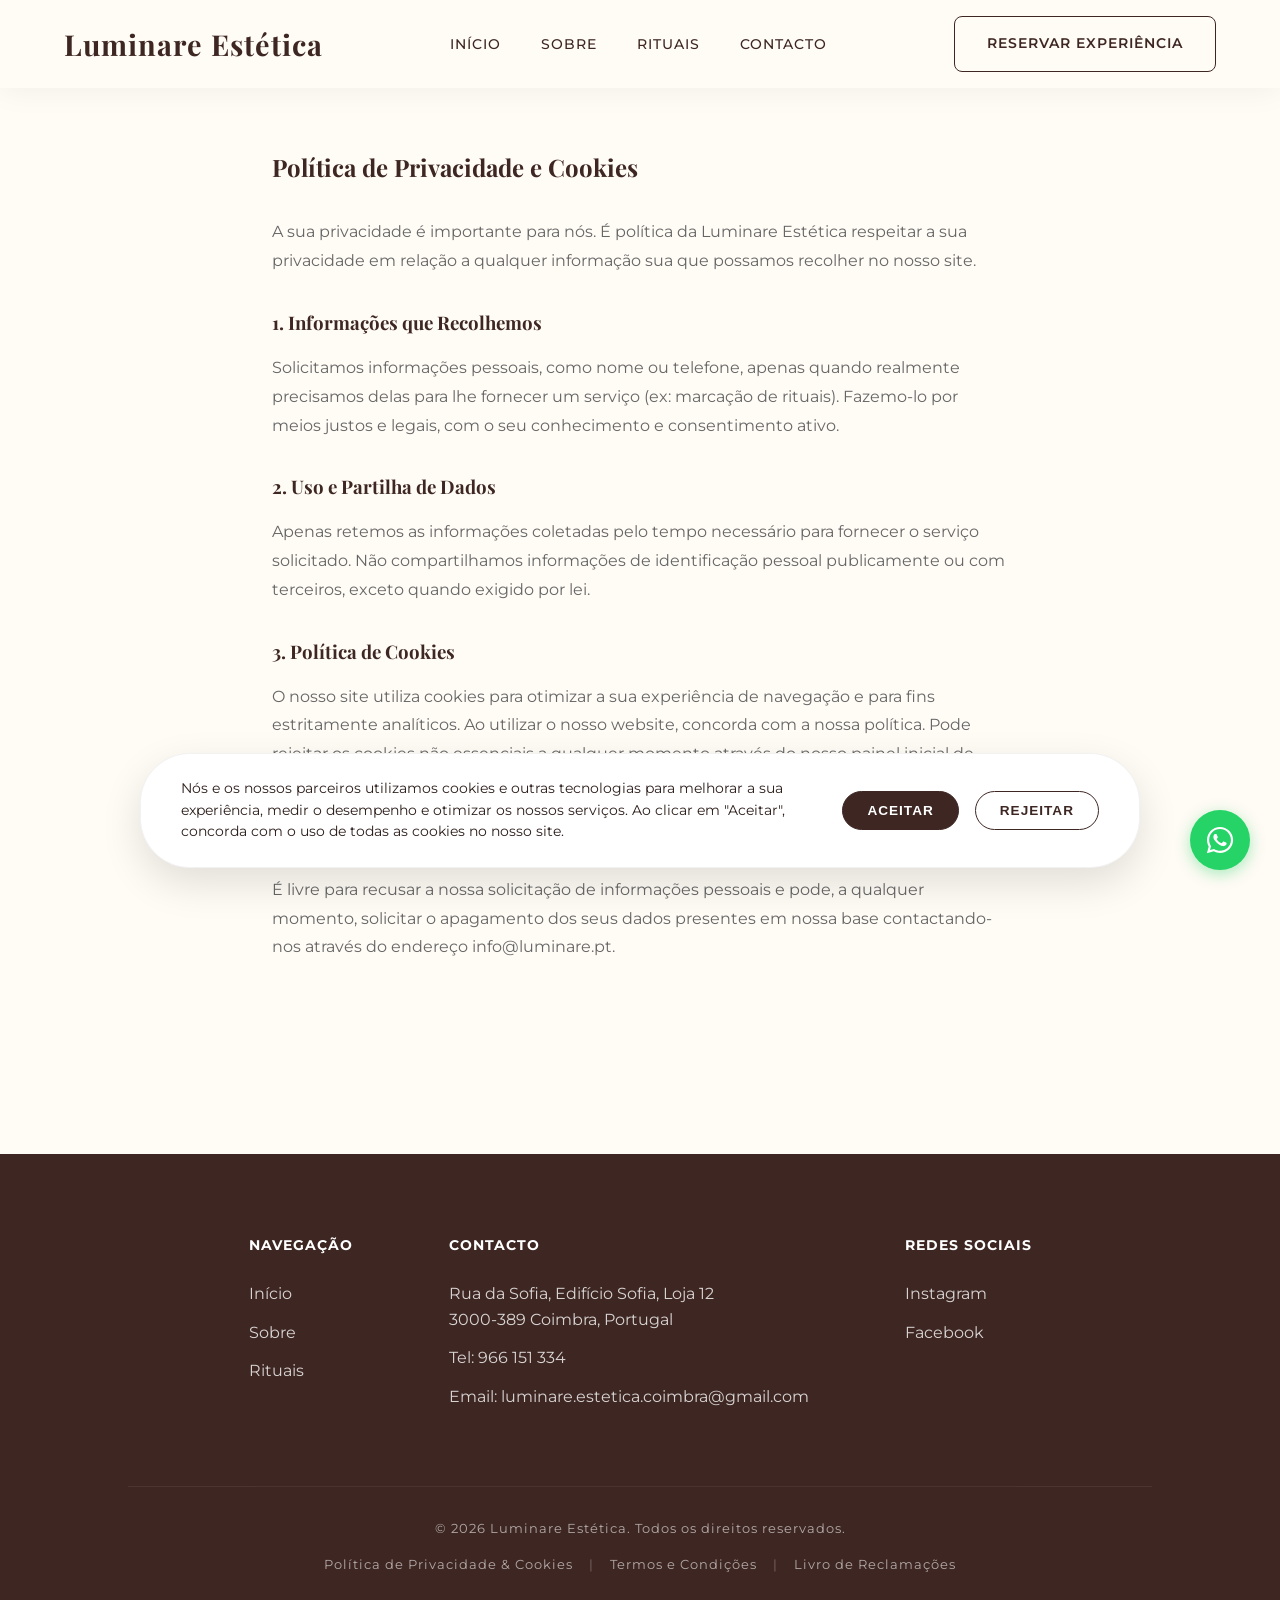
<file: politica-privacidade.html>
<!DOCTYPE html>
<html lang="pt">
<head>
    <meta charset="UTF-8">
    <meta name="viewport" content="width=device-width, initial-scale=1.0">
    <title>Política de Privacidade | Luminare Estética</title>
    <meta name="description" content="Política de Privacidade e Cookies da Luminare Estética.">
    
    <!-- Favicon -->
    <link rel="icon" href="Fotos/favicon.png" type="image/png">

    <!-- Google Fonts -->
    <link rel="preconnect" href="https://fonts.googleapis.com">
    <link rel="preconnect" href="https://fonts.gstatic.com" crossorigin>
    <link href="https://fonts.googleapis.com/css2?family=Montserrat:wght@300;400;500;600&family=Playfair+Display:ital,wght@0,400;0,700;1,400&display=swap" rel="stylesheet">
    <!-- CSS -->
    <link rel="stylesheet" href="style.css">
</head>
<body>
    <header id="header" class="always-scrolled">
        <div class="logo">Luminare Estética</div>
        <nav>
            <ul>
                <li><a href="index.html#inicio">Início</a></li>
                <li><a href="sobre.html">Sobre</a></li>
                <li><a href="index.html#rituais">Rituais</a></li>
                <li><a href="index.html#contacto">Contacto</a></li>
            </ul>
        </nav>
        <a href="javascript:void(0)" class="btn btn-outline open-modal">RESERVAR EXPERIÊNCIA</a>
    </header>

    <main style="padding-top: 20px;">
        <section class="legal-content">
            <div class="container" style="max-width: 800px; margin: 0 auto; padding: 0 2rem 2.5rem;">
                <h1 style="font-family: var(--font-serif); color: var(--chocolate); margin-bottom: 2rem; margin-top: 0;">Política de Privacidade e Cookies</h1>
                <p style="color: #666; line-height: 1.8; margin-bottom: 1.5rem;">
                    A sua privacidade é importante para nós. É política da Luminare Estética respeitar a sua privacidade em relação a qualquer informação sua que possamos recolher no nosso site.
                </p>
                <h3 style="color: var(--chocolate); margin: 2rem 0 1rem; font-family: var(--font-serif);">1. Informações que Recolhemos</h3>
                <p style="color: #666; line-height: 1.8; margin-bottom: 1.5rem;">Solicitamos informações pessoais, como nome ou telefone, apenas quando realmente precisamos delas para lhe fornecer um serviço (ex: marcação de rituais). Fazemo-lo por meios justos e legais, com o seu conhecimento e consentimento ativo.</p>
                
                <h3 style="color: var(--chocolate); margin: 2rem 0 1rem; font-family: var(--font-serif);">2. Uso e Partilha de Dados</h3>
                <p style="color: #666; line-height: 1.8; margin-bottom: 1.5rem;">Apenas retemos as informações coletadas pelo tempo necessário para fornecer o serviço solicitado. Não compartilhamos informações de identificação pessoal publicamente ou com terceiros, exceto quando exigido por lei.</p>

                <h3 style="color: var(--chocolate); margin: 2rem 0 1rem; font-family: var(--font-serif);">3. Política de Cookies</h3>
                <p style="color: #666; line-height: 1.8; margin-bottom: 1.5rem;">O nosso site utiliza cookies para otimizar a sua experiência de navegação e para fins estritamente analíticos. Ao utilizar o nosso website, concorda com a nossa política. Pode rejeitar os cookies não essenciais a qualquer momento através do nosso painel inicial de consentimento ou limpando o histórico do seu navegador local.</p>

                <h3 style="color: var(--chocolate); margin: 2rem 0 1rem; font-family: var(--font-serif);">4. Os seus Direitos</h3>
                <p style="color: #666; line-height: 1.8; margin-bottom: 1.5rem;">É livre para recusar a nossa solicitação de informações pessoais e pode, a qualquer momento, solicitar o apagamento dos seus dados presentes em nossa base contactando-nos através do endereço info@luminare.pt.</p>
            </div>
        </section>
    </main>

    <footer>
        <div class="footer-content">
            <div class="footer-links">
                <h4>Navegação</h4>
                <ul>
                    <li><a href="index.html#inicio">Início</a></li>
                    <li><a href="sobre.html">Sobre</a></li>
                    <li><a href="index.html#rituais">Rituais</a></li>
                </ul>
            </div>
            <div class="footer-links">
                <h4>Contacto</h4>
                <ul>
                    <li>Rua da Sofia, Edifício Sofia, Loja 12<br>3000-389 Coimbra, Portugal</li>
                    <li>Tel: 966 151 334</li>
                    <li>Email: luminare.estetica.coimbra@gmail.com</li>
                </ul>
            </div>
            <div class="footer-links">
                <h4>Redes Sociais</h4>
                <ul>
                    <li><a href="https://www.instagram.com/luminare_coimbra?igsh=eXh1NGdpeWpnMzdk&utm_source=qr" target="_blank">Instagram</a></li>
                    <li><a href="https://www.facebook.com/profile.php?id=61572088294957" target="_blank">Facebook</a></li>
                </ul>
            </div>
        </div>
        <div class="footer-bottom">
            <p>&copy; 2026 Luminare Estética. Todos os direitos reservados.</p>
            <div class="legal-links">
                <a href="politica-privacidade.html">Política de Privacidade & Cookies</a>
                <span class="separator">|</span>
                <a href="termos-condicoes.html">Termos e Condições</a>
                <span class="separator">|</span>
                <a href="https://www.livroreclamacoes.pt/" target="_blank">Livro de Reclamações</a>
            </div>
        </div>
    </footer>
    
    <!-- Booking Modal -->
    <div id="bookingModal" class="modal-overlay">
        <div class="modal-content">
            <button class="modal-close" id="closeModal">&times;</button>
            <h2 style="font-family: var(--font-serif); color: var(--chocolate); margin-bottom: 0.5rem; font-size: 1.8rem;">
                Agende o seu Ritual</h2>
            <p style="color: #666; margin-bottom: 1rem; font-size: 0.85rem; line-height: 1.4;">Preencha os seus dados e a nossa equipa entrará em contacto para confirmar o seu momento 'Slow Beauty'.</p>

            <form class="booking-form" id="bookingForm">
                <div class="form-group">
                    <label for="name">Nome Completo</label>
                    <input type="text" id="name" required placeholder="Ex: Maria Clara">
                </div>
                <div class="form-group">
                    <label for="phone">Telemóvel</label>
                    <input type="tel" id="phone" required placeholder="Ex: 966 151 334">
                </div>
                <div class="form-group">
                    <label for="service">Serviço Desejado</label>
                    <select id="service" required>
                        <option value="" disabled selected>Selecione um ritual...</option>
                        <option value="limpeza">Limpeza de Pele Avançada</option>
                        <option value="hidratacao">Facial de Hidratação Profunda</option>
                        <option value="anti-idade">Tratamento Anti-Idade</option>
                        <option value="massagem">Massagens</option>
                        <option value="laser">Depilação a Laser</option>
                        <option value="diagnostico">Apenas Diagnóstico Inicial</option>
                    </select>
                </div>
                <div class="form-row">
                    <div class="form-group">
                        <label for="date">Data Preferencial</label>
                        <input type="date" id="date" required>
                    </div>
                    <div class="time-slots-container">
                        <label>Escolha o Horário</label>
                        <div id="timeSlotsGrid" class="time-slots-grid">
                            <p class="time-slot-msg">Selecione uma data para ver os horários disponíveis</p>
                        </div>
                        <input type="hidden" id="selectedTime" name="selectedTime" required>
                    </div>
                </div>
                <button type="submit" class="btn" style="width: 100%; margin-top: 0.5rem; padding: 0.8rem;">ENVIAR PEDIDO</button>
            </form>
        </div>
    </div>

    <!-- WhatsApp Floating Button -->
    <a href="https://wa.me/351966151334" class="whatsapp-float" target="_blank" rel="noopener noreferrer" aria-label="Falar no WhatsApp">
        <svg xmlns="http://www.w3.org/2000/svg" viewBox="0 0 448 512" width="30" height="30" fill="currentColor"><path d="M380.9 97.1C339 55.1 283.2 32 223.9 32c-122.4 0-222 99.6-222 222 0 39.1 10.2 77.3 29.6 111L0 480l117.7-30.9c32.4 17.7 68.9 27 106.1 27h.1c122.3 0 224.1-99.6 224.1-222 0-59.3-25.2-115-67.1-157zm-157 341.6c-33.2 0-65.7-8.9-94-25.7l-6.7-4-69.8 18.3L72 359.2l-4.4-7c-18.5-29.4-28.2-63.3-28.2-98.2 0-101.7 82.8-184.5 184.6-184.5 49.3 0 95.6 19.2 130.4 54.1 34.8 34.9 56.2 81.2 56.1 130.5 0 101.8-84.9 184.6-186.6 184.6zm101.2-138.2c-5.5-2.8-32.8-16.2-37.9-18-5.1-1.9-8.8-2.8-12.5 2.8-3.7 5.6-14.3 18-17.6 21.8-3.2 3.7-6.5 4.2-12 1.4-32.6-16.3-54-29.1-75.5-66-5.7-9.8 5.7-9.1 16.3-30.3 1.8-3.7 .9-6.9-.5-9.7-1.4-2.8-12.5-30.1-17.1-41.2-4.5-10.8-9.1-9.3-12.5-9.5-3.2-.2-6.9-.2-10.6-.2-3.7 0-9.7 1.4-14.8 6.9-5.1 5.6-19.4 19-19.4 46.3 0 27.3 19.9 53.7 22.6 57.4 2.8 3.7 39.1 59.7 94.8 83.8 35.2 15.2 49 16.5 66.6 13.9 10.7-1.6 32.8-13.4 37.4-26.4 4.6-13 4.6-24.1 3.2-26.4-1.3-2.5-5-3.9-10.5-6.6z"/></svg>
    </a>

        <!-- Scripts -->
    <script src="script.js"></script>
</body>
</html>
</file>
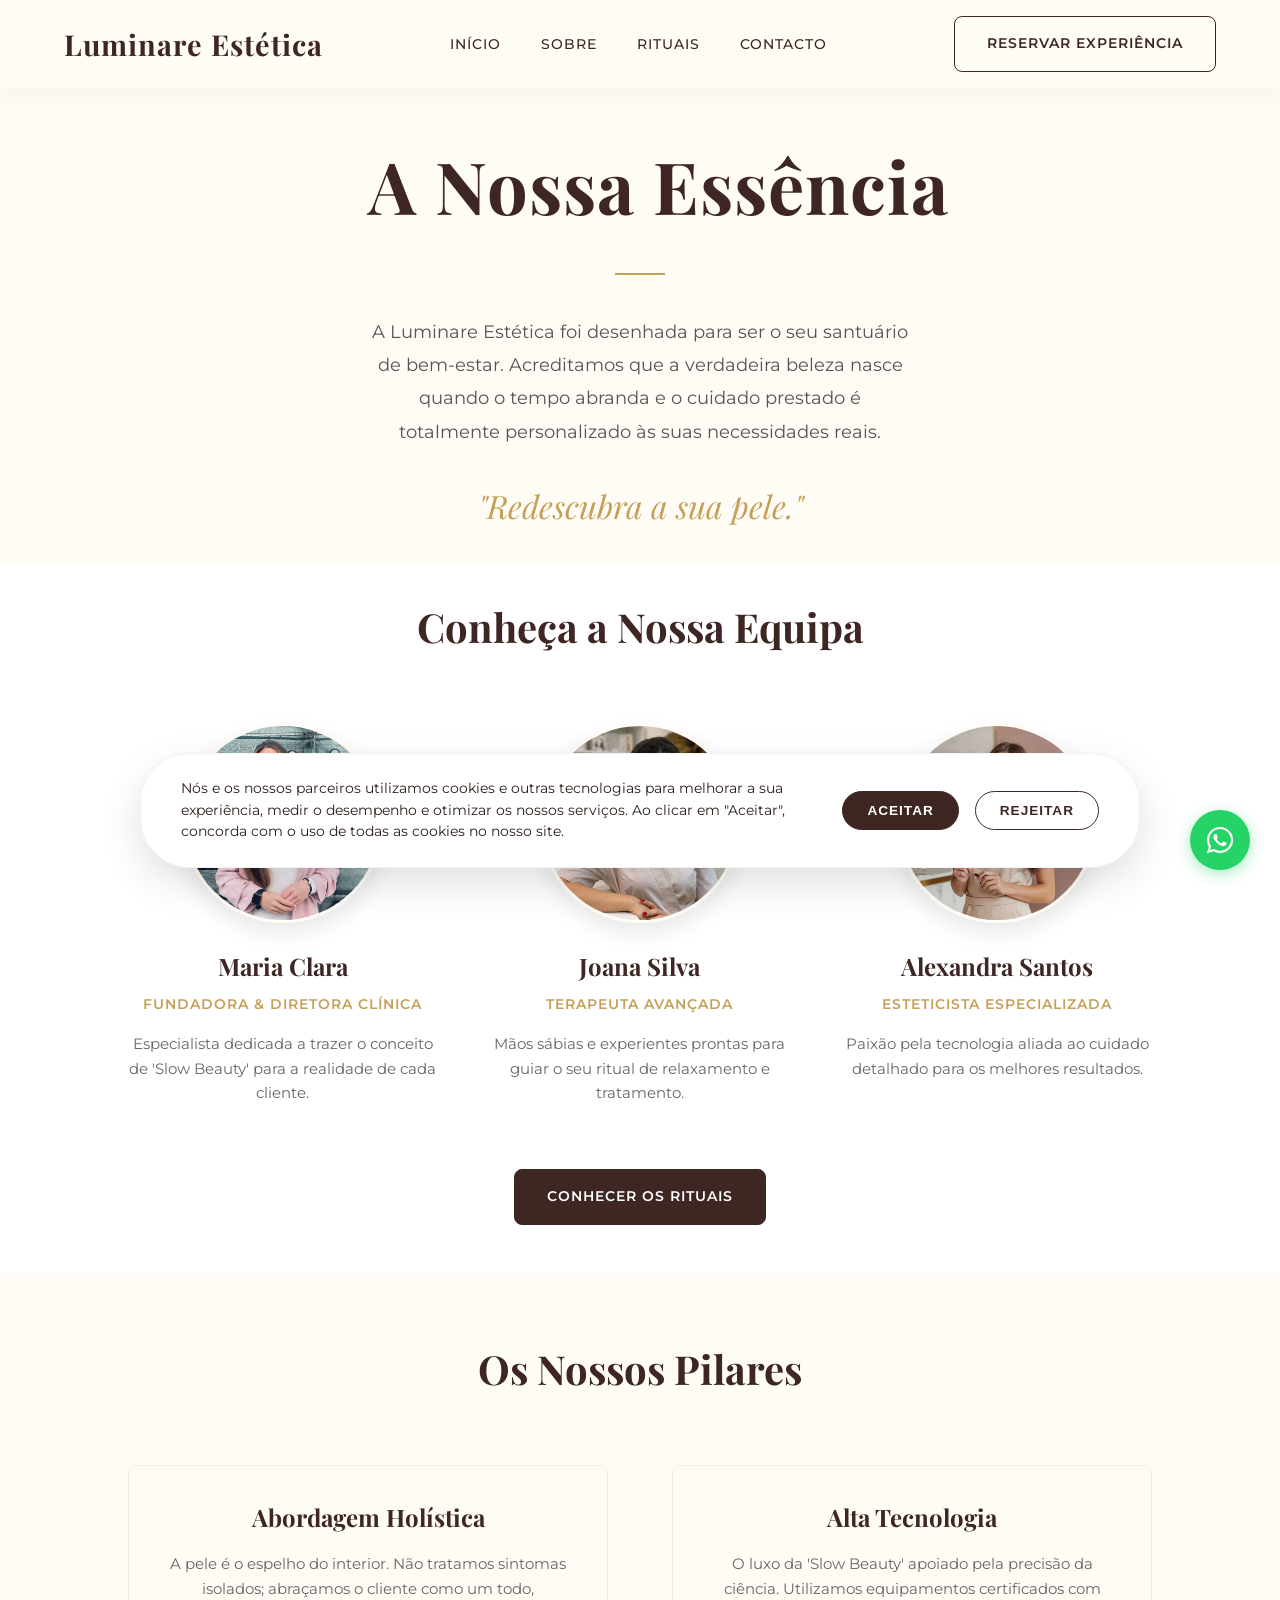
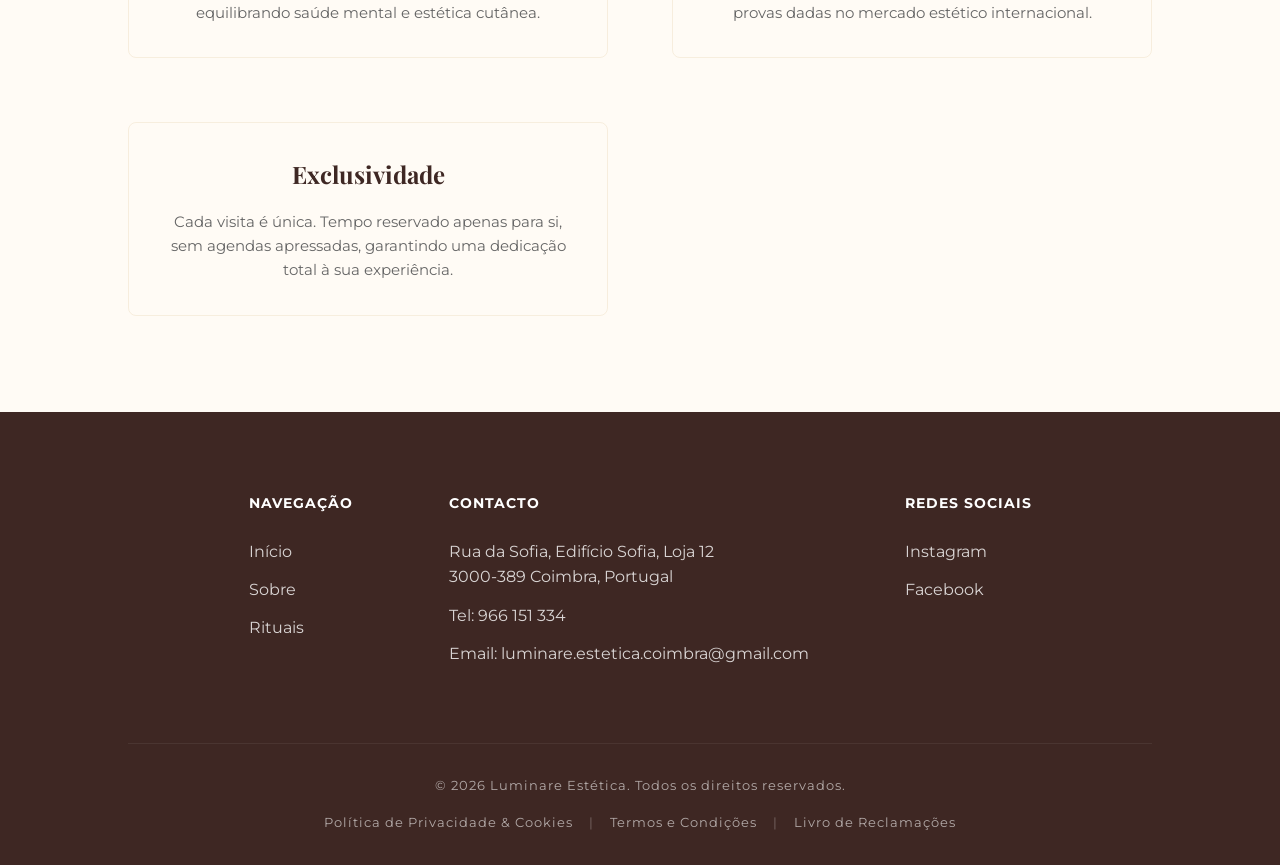
<file: sobre.html>
<!DOCTYPE html>
<html lang="pt">

<head>
    <meta charset="UTF-8">
    <meta name="viewport" content="width=device-width, initial-scale=1.0">
    <title>A Clínica | Luminare Estética</title>
    <meta name="description"
        content="Conheça a Luminare Estética, o seu santuário de Slow Beauty. Uma equipa especializada e um ambiente onde o tempo pára.">
    
    <!-- Favicon -->
    <link rel="icon" href="Fotos/favicon.png" type="image/png">

    <link rel="preconnect" href="https://fonts.googleapis.com">
    <link rel="preconnect" href="https://fonts.gstatic.com" crossorigin>
    <link
        href="https://fonts.googleapis.com/css2?family=Montserrat:wght@300;400;500;600&family=Playfair+Display:ital,wght@0,400;0,700;1,400&display=swap"
        rel="stylesheet">
    <link rel="stylesheet" href="style.css">
    <style>
        .about-header-intro {
            padding: 8rem 10% 2rem;
            /* Reduced top and bottom spacing */
            text-align: center;
            max-width: 800px;
            margin: 0 auto;
        }

        .main-title {
            font-size: clamp(2rem, 6vw, 4.5rem);
            /* Adjusted to fit one line */
            color: var(--chocolate);
            white-space: nowrap;
            /* Forces text to stay on one line */
            margin-bottom: 2.5rem;
            position: relative;
            padding-bottom: 2rem;
            letter-spacing: 1px;
        }

        .main-title::after {
            content: '';
            position: absolute;
            bottom: 0;
            left: 50%;
            transform: translateX(-50%);
            width: 50px;
            height: 2px;
            background-color: var(--gold-matte);
        }

        .about-header-intro p {
            font-size: 1.15rem;
            color: #555;
            line-height: 1.8;
            margin-bottom: 1.5rem;
        }

        .highlight-text {
            font-family: var(--font-serif);
            font-size: 2rem;
            color: var(--gold-matte);
            font-style: italic;
            display: block;
            margin-top: 2rem;
        }

        /* Philosophy Grid */
        .philosophy {
            background-color: var(--white);
            padding: 6rem 10%;
        }

        .philosophy-grid {
            display: grid;
            grid-template-columns: repeat(auto-fit, minmax(300px, 1fr));
            gap: 4rem;
            margin-top: 4rem;
        }

        .philosophy-card {
            text-align: center;
            padding: 2rem;
            border: 1px solid rgba(197, 160, 89, 0.15);
            border-radius: 8px;
            transition: var(--transition);
        }

        .philosophy-card:hover {
            transform: translateY(-5px);
            box-shadow: 0 10px 30px rgba(62, 39, 35, 0.05);
        }

        .philosophy-card h3 {
            font-family: var(--font-serif);
            font-size: 1.5rem;
            color: var(--chocolate);
            margin-bottom: 1rem;
        }

        .philosophy-card p {
            color: #666;
            font-size: 0.95rem;
            line-height: 1.6;
        }

        /* The Team */
        .the-team {
            padding: 2rem 10% 3rem;
            /* Reduced bottom padding */
            text-align: center;
            background-color: var(--white);
        }

        .the-team h2 {
            font-size: 2.5rem;
            color: var(--chocolate);
            margin-bottom: 4rem;
        }

        .team-grid {
            display: grid;
            grid-template-columns: repeat(auto-fit, minmax(250px, 1fr));
            gap: 3rem;
        }

        .team-member {
            text-align: center;
        }

        .team-image {
            width: 200px;
            height: 200px;
            border-radius: 50%;
            object-fit: cover;
            margin: 0 auto 1.5rem auto;
            border: 3px solid var(--bg-silk);
            box-shadow: 0 10px 20px rgba(62, 39, 35, 0.1);
        }

        .team-member h3 {
            font-family: var(--font-serif);
            font-size: 1.5rem;
            color: var(--chocolate);
            margin-bottom: 0.5rem;
        }

        .team-member span {
            display: block;
            color: var(--gold-matte);
            font-size: 0.9rem;
            text-transform: uppercase;
            letter-spacing: 1px;
            margin-bottom: 1rem;
        }

        /* Philosophy adjusted for flow */
        .philosophy {
            background-color: var(--bg-silk);
            padding: 4rem 10% 6rem;
            /* Reduced top padding */
        }
    </style>
</head>

<body>
    <header id="header" class="scrolled always-scrolled"> <!-- Force scrolled state for inner pages -->
        <div class="logo">Luminare Estética</div>
        <nav>
            <ul>
                <li><a href="index.html#inicio">Início</a></li>
                <li><a href="sobre.html">Sobre</a></li>
                <li><a href="index.html#rituais">Rituais</a></li>
                <li><a href="index.html#contacto">Contacto</a></li>
            </ul>
        </nav>
        <a href="javascript:void(0)" class="btn btn-outline open-modal">RESERVAR EXPERIÊNCIA</a>
    </header>

    <main>
        <!-- Header & Intro -->
        <section class="about-header-intro">
            <h1 class="main-title">A Nossa Essência</h1>
            <p>A Luminare Estética foi desenhada para ser o seu santuário de bem-estar. Acreditamos que a verdadeira
                beleza nasce quando o tempo abranda e o cuidado prestado é totalmente personalizado às suas necessidades
                reais.</p>
            <span class="highlight-text">"Redescubra a sua pele."</span>
        </section>

        <!-- The Team -->
        <section class="the-team">
            <h2>Conheça a Nossa Equipa</h2>
            <div class="team-grid">
                <!-- Owner -->
                <div class="team-member">
                    <img src="Fotos/equipa-1.jpg" alt="Fundadora" class="team-image">
                    <h3>Maria Clara</h3>
                    <span>Fundadora & Diretora Clínica</span>
                    <p style="color: #666; font-size: 0.95rem;">Especialista dedicada a trazer o conceito de 'Slow
                        Beauty' para a realidade de cada cliente.</p>
                </div>
                <!-- Staff 1 -->
                <div class="team-member">
                    <img src="Fotos/equipa-2.jpg" alt="Terapeuta 1" class="team-image">
                    <h3>Joana Silva</h3>
                    <span>Terapeuta Avançada</span>
                    <p style="color: #666; font-size: 0.95rem;">Mãos sábias e experientes prontas para guiar o seu
                        ritual de relaxamento e tratamento.</p>
                </div>
                <!-- Staff 2 -->
                <div class="team-member">
                    <img src="Fotos/equipa-3.jpg" alt="Terapeuta 2" class="team-image">
                    <h3>Alexandra Santos</h3>
                    <span>Esteticista Especializada</span>
                    <p style="color: #666; font-size: 0.95rem;">Paixão pela tecnologia aliada ao cuidado detalhado para
                        os melhores resultados.</p>
                </div>
            </div>
            <a href="index.html#rituais" class="btn" style="margin-top: 4rem;">CONHECER OS RITUAIS</a>
        </section>

        <!-- Philosophy -->
        <section class="philosophy">
            <h2 class="section-title" style="text-align: center;">Os Nossos Pilares</h2>
            <div class="philosophy-grid">
                <div class="philosophy-card">
                    <h3>Abordagem Holística</h3>
                    <p>A pele é o espelho do interior. Não tratamos sintomas isolados; abraçamos o cliente como um todo,
                        equilibrando saúde mental e estética cutânea.</p>
                </div>
                <div class="philosophy-card">
                    <h3>Alta Tecnologia</h3>
                    <p>O luxo da 'Slow Beauty' apoiado pela precisão da ciência. Utilizamos equipamentos certificados
                        com provas dadas no mercado estético internacional.</p>
                </div>
                <div class="philosophy-card">
                    <h3>Exclusividade</h3>
                    <p>Cada visita é única. Tempo reservado apenas para si, sem agendas apressadas, garantindo uma
                        dedicação total à sua experiência.</p>
                </div>
            </div>
        </section>
    </main>

    <footer>
        <div class="footer-content">
            <div class="footer-links">
                <h4>Navegação</h4>
                <ul>
                    <li><a href="index.html#inicio">Início</a></li>
                    <li><a href="sobre.html">Sobre</a></li>
                    <li><a href="index.html#rituais">Rituais</a></li>
                </ul>
            </div>
            <div class="footer-links">
                <h4>Contacto</h4>
                <ul>
                    <li>Rua da Sofia, Edifício Sofia, Loja 12<br>3000-389 Coimbra, Portugal</li>
                    <li>Tel: 966 151 334</li>
                    <li>Email: luminare.estetica.coimbra@gmail.com</li>
                </ul>
            </div>
            <div class="footer-links">
                <h4>Redes Sociais</h4>
                <ul>
                    <li><a href="https://www.instagram.com/luminare_coimbra?igsh=eXh1NGdpeWpnMzdk&utm_source=qr" target="_blank">Instagram</a></li>
                    <li><a href="https://www.facebook.com/profile.php?id=61572088294957" target="_blank">Facebook</a></li>
                </ul>
            </div>
        </div>
        <div class="footer-bottom">
            <p>&copy; 2026 Luminare Estética. Todos os direitos reservados.</p>
            <div class="legal-links">
                <a href="politica-privacidade.html">Política de Privacidade & Cookies</a>
                <span class="separator">|</span>
                <a href="termos-condicoes.html">Termos e Condições</a>
                <span class="separator">|</span>
                <a href="https://www.livroreclamacoes.pt/" target="_blank">Livro de Reclamações</a>
            </div>
        </div>
        <!-- Booking Modal -->
        <div id="bookingModal" class="modal-overlay">
            <div class="modal-content">
                <button class="modal-close" id="closeModal">&times;</button>
                <h2 style="font-family: var(--font-serif); color: var(--chocolate); margin-bottom: 0.5rem; font-size: 1.8rem;">
                    Agende o seu Ritual</h2>
                <p style="color: #666; margin-bottom: 1rem; font-size: 0.85rem; line-height: 1.4;">Preencha os seus dados e a nossa equipa entrará em contacto para confirmar o seu momento 'Slow Beauty'.</p>

                <form class="booking-form" id="bookingForm">
                    <div class="form-group">
                        <label for="name">Nome Completo</label>
                        <input type="text" id="name" required placeholder="Ex: Maria Clara">
                    </div>
                    <div class="form-group">
                        <label for="phone">Telemóvel</label>
                        <input type="tel" id="phone" required placeholder="Ex: 966 151 334">
                    </div>
                    <div class="form-group">
                        <label for="service">Serviço Desejado</label>
                        <select id="service" required>
                            <option value="" disabled selected>Selecione um ritual...</option>
                            <option value="limpeza">Limpeza de Pele Avançada</option>
                            <option value="hidratacao">Facial de Hidratação Profunda</option>
                            <option value="anti-idade">Tratamento Anti-Idade</option>
                            <option value="massagem">Massagens</option>
                            <option value="laser">Depilação a Laser</option>
                            <option value="diagnostico">Apenas Diagnóstico Inicial</option>
                        </select>
                    </div>
                    <div class="form-row">
                        <div class="form-group">
                            <label for="date">Data Preferencial</label>
                            <input type="date" id="date" required>
                        </div>
                        <div class="time-slots-container">
                            <label>Escolha o Horário</label>
                            <div id="timeSlotsGrid" class="time-slots-grid">
                                <p class="time-slot-msg">Selecione uma data para ver os horários disponíveis</p>
                            </div>
                            <input type="hidden" id="selectedTime" name="selectedTime" required>
                        </div>
                    </div>
                    <button type="submit" class="btn" style="width: 100%; margin-top: 0.5rem; padding: 0.8rem;">ENVIAR PEDIDO</button>
                </form>
            </div>
        </div>

        <!-- WhatsApp Floating Button -->
        <a href="https://wa.me/351966151334" class="whatsapp-float" target="_blank" rel="noopener noreferrer" aria-label="Falar no WhatsApp">
            <svg xmlns="http://www.w3.org/2000/svg" viewBox="0 0 448 512" width="30" height="30" fill="currentColor"><path d="M380.9 97.1C339 55.1 283.2 32 223.9 32c-122.4 0-222 99.6-222 222 0 39.1 10.2 77.3 29.6 111L0 480l117.7-30.9c32.4 17.7 68.9 27 106.1 27h.1c122.3 0 224.1-99.6 224.1-222 0-59.3-25.2-115-67.1-157zm-157 341.6c-33.2 0-65.7-8.9-94-25.7l-6.7-4-69.8 18.3L72 359.2l-4.4-7c-18.5-29.4-28.2-63.3-28.2-98.2 0-101.7 82.8-184.5 184.6-184.5 49.3 0 95.6 19.2 130.4 54.1 34.8 34.9 56.2 81.2 56.1 130.5 0 101.8-84.9 184.6-186.6 184.6zm101.2-138.2c-5.5-2.8-32.8-16.2-37.9-18-5.1-1.9-8.8-2.8-12.5 2.8-3.7 5.6-14.3 18-17.6 21.8-3.2 3.7-6.5 4.2-12 1.4-32.6-16.3-54-29.1-75.5-66-5.7-9.8 5.7-9.1 16.3-30.3 1.8-3.7 .9-6.9-.5-9.7-1.4-2.8-12.5-30.1-17.1-41.2-4.5-10.8-9.1-9.3-12.5-9.5-3.2-.2-6.9-.2-10.6-.2-3.7 0-9.7 1.4-14.8 6.9-5.1 5.6-19.4 19-19.4 46.3 0 27.3 19.9 53.7 22.6 57.4 2.8 3.7 39.1 59.7 94.8 83.8 35.2 15.2 49 16.5 66.6 13.9 10.7-1.6 32.8-13.4 37.4-26.4 4.6-13 4.6-24.1 3.2-26.4-1.3-2.5-5-3.9-10.5-6.6z"/></svg>
        </a>

        <!-- Scripts -->
        <script src="script.js"></script>
</body>

</html>
</file>
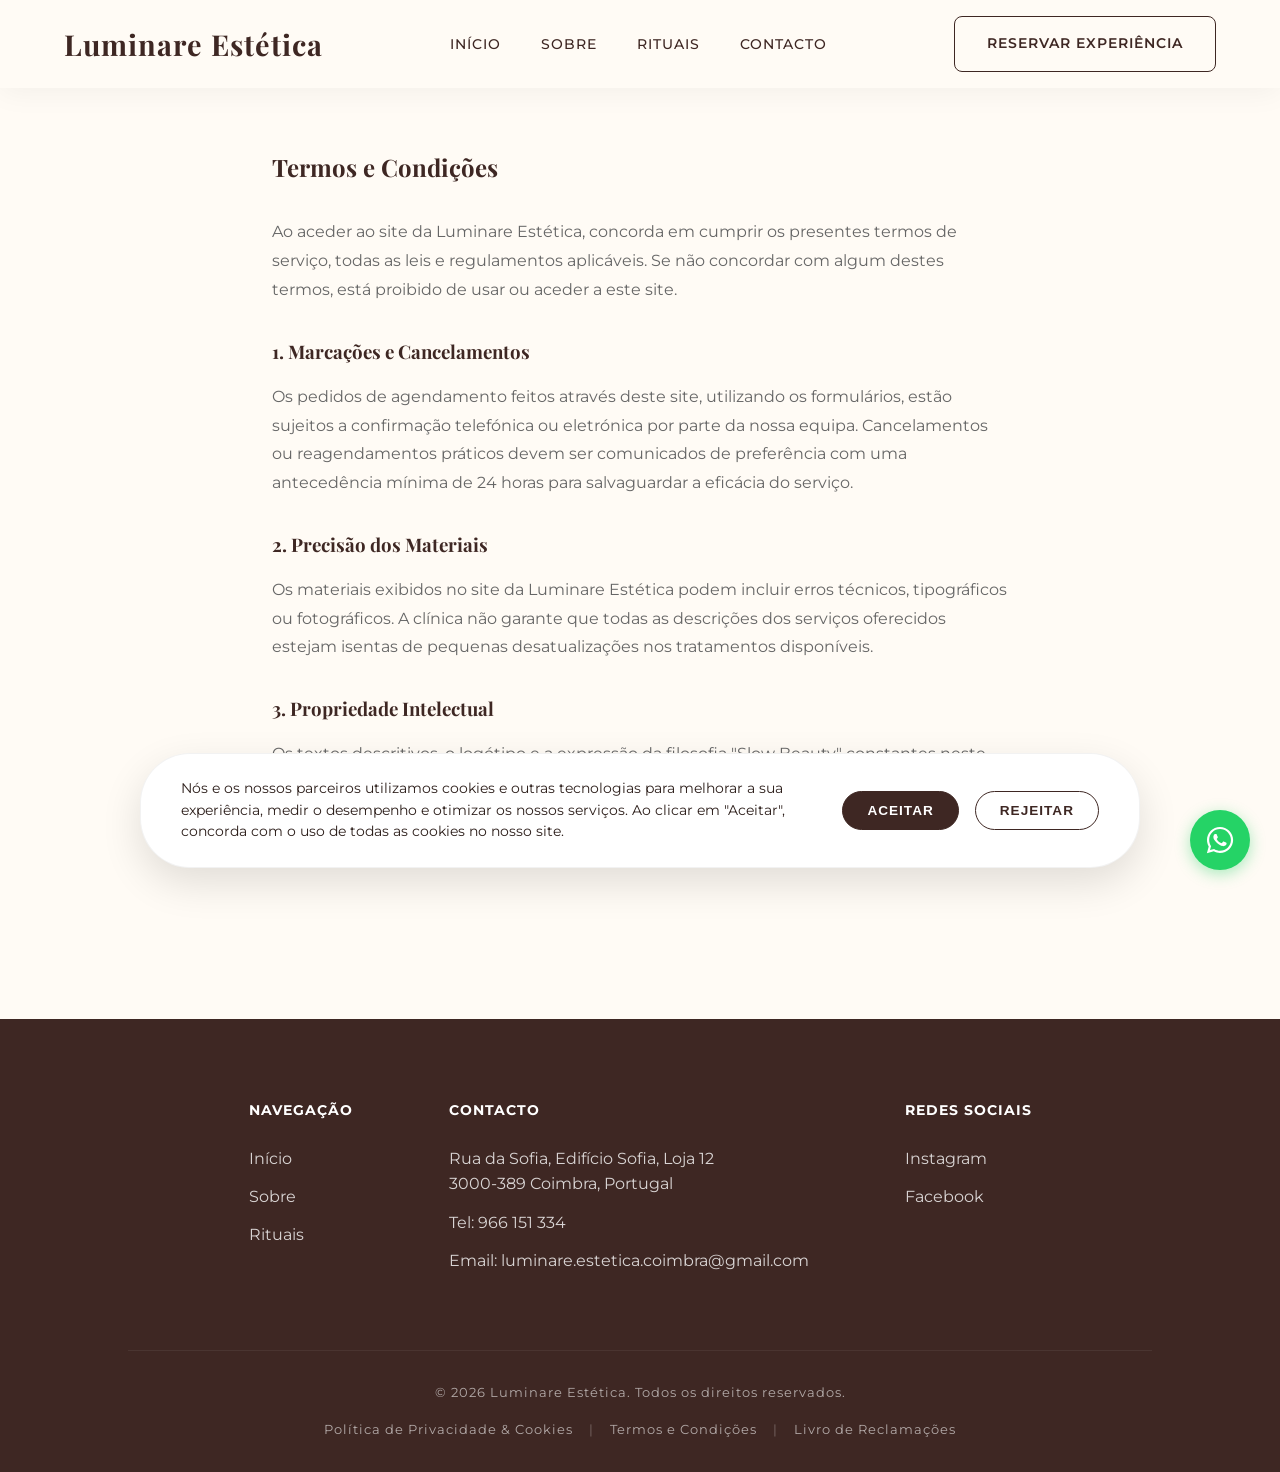
<file: termos-condicoes.html>
<!DOCTYPE html>
<html lang="pt">
<head>
    <meta charset="UTF-8">
    <meta name="viewport" content="width=device-width, initial-scale=1.0">
    <title>Termos e Condições | Luminare Estética</title>
    <meta name="description" content="Termos e Condições da Luminare Estética.">
    
    <!-- Favicon -->
    <link rel="icon" href="Fotos/favicon.png" type="image/png">

    <!-- Google Fonts -->
    <link rel="preconnect" href="https://fonts.googleapis.com">
    <link rel="preconnect" href="https://fonts.gstatic.com" crossorigin>
    <link href="https://fonts.googleapis.com/css2?family=Montserrat:wght@300;400;500;600&family=Playfair+Display:ital,wght@0,400;0,700;1,400&display=swap" rel="stylesheet">
    <!-- CSS -->
    <link rel="stylesheet" href="style.css">
</head>
<body>
    <header id="header" class="always-scrolled">
        <div class="logo">Luminare Estética</div>
        <nav>
            <ul>
                <li><a href="index.html#inicio">Início</a></li>
                <li><a href="sobre.html">Sobre</a></li>
                <li><a href="index.html#rituais">Rituais</a></li>
                <li><a href="index.html#contacto">Contacto</a></li>
            </ul>
        </nav>
        <a href="javascript:void(0)" class="btn btn-outline open-modal">RESERVAR EXPERIÊNCIA</a>
    </header>

    <main style="padding-top: 20px;">
        <section class="legal-content">
            <div class="container" style="max-width: 800px; margin: 0 auto; padding: 0 2rem 2.5rem;">
                <h1 style="font-family: var(--font-serif); color: var(--chocolate); margin-bottom: 2rem; margin-top: 0;">Termos e Condições</h1>
                <p style="color: #666; line-height: 1.8; margin-bottom: 1.5rem;">
                    Ao aceder ao site da Luminare Estética, concorda em cumprir os presentes termos de serviço, todas as leis e regulamentos aplicáveis. Se não concordar com algum destes termos, está proibido de usar ou aceder a este site.
                </p>
                <h3 style="color: var(--chocolate); margin: 2rem 0 1rem; font-family: var(--font-serif);">1. Marcações e Cancelamentos</h3>
                <p style="color: #666; line-height: 1.8; margin-bottom: 1.5rem;">Os pedidos de agendamento feitos através deste site, utilizando os formulários, estão sujeitos a confirmação telefónica ou eletrónica por parte da nossa equipa. Cancelamentos ou reagendamentos práticos devem ser comunicados de preferência com uma antecedência mínima de 24 horas para salvaguardar a eficácia do serviço.</p>
                
                <h3 style="color: var(--chocolate); margin: 2rem 0 1rem; font-family: var(--font-serif);">2. Precisão dos Materiais</h3>
                <p style="color: #666; line-height: 1.8; margin-bottom: 1.5rem;">Os materiais exibidos no site da Luminare Estética podem incluir erros técnicos, tipográficos ou fotográficos. A clínica não garante que todas as descrições dos serviços oferecidos estejam isentas de pequenas desatualizações nos tratamentos disponíveis.</p>

                <h3 style="color: var(--chocolate); margin: 2rem 0 1rem; font-family: var(--font-serif);">3. Propriedade Intelectual</h3>
                <p style="color: #666; line-height: 1.8; margin-bottom: 1.5rem;">Os textos descritivos, o logótipo e a expressão da filosofia "Slow Beauty" constantes neste website são propriedade exclusiva da Luminare Estética e estão assim protegidos pelas leis de proteção de marca e direitos de autor.</p>
            </div>
        </section>
    </main>

    <footer>
        <div class="footer-content">
            <div class="footer-links">
                <h4>Navegação</h4>
                <ul>
                    <li><a href="index.html#inicio">Início</a></li>
                    <li><a href="sobre.html">Sobre</a></li>
                    <li><a href="index.html#rituais">Rituais</a></li>
                </ul>
            </div>
            <div class="footer-links">
                <h4>Contacto</h4>
                <ul>
                    <li>Rua da Sofia, Edifício Sofia, Loja 12<br>3000-389 Coimbra, Portugal</li>
                    <li>Tel: 966 151 334</li>
                    <li>Email: luminare.estetica.coimbra@gmail.com</li>
                </ul>
            </div>
            <div class="footer-links">
                <h4>Redes Sociais</h4>
                <ul>
                    <li><a href="https://www.instagram.com/luminare_coimbra?igsh=eXh1NGdpeWpnMzdk&utm_source=qr" target="_blank">Instagram</a></li>
                    <li><a href="https://www.facebook.com/profile.php?id=61572088294957" target="_blank">Facebook</a></li>
                </ul>
            </div>
        </div>
        <div class="footer-bottom">
            <p>&copy; 2026 Luminare Estética. Todos os direitos reservados.</p>
            <div class="legal-links">
                <a href="politica-privacidade.html">Política de Privacidade & Cookies</a>
                <span class="separator">|</span>
                <a href="termos-condicoes.html">Termos e Condições</a>
                <span class="separator">|</span>
                <a href="https://www.livroreclamacoes.pt/" target="_blank">Livro de Reclamações</a>
            </div>
        </div>
    </footer>
    
    <!-- Booking Modal -->
    <div id="bookingModal" class="modal-overlay">
        <div class="modal-content">
            <button class="modal-close" id="closeModal">&times;</button>
            <h2 style="font-family: var(--font-serif); color: var(--chocolate); margin-bottom: 0.5rem; font-size: 1.8rem;">
                Agende o seu Ritual</h2>
            <p style="color: #666; margin-bottom: 1rem; font-size: 0.85rem; line-height: 1.4;">Preencha os seus dados e a nossa equipa entrará em contacto para confirmar o seu momento 'Slow Beauty'.</p>

            <form class="booking-form" id="bookingForm">
                <div class="form-group">
                    <label for="name">Nome Completo</label>
                    <input type="text" id="name" required placeholder="Ex: Maria Clara">
                </div>
                <div class="form-group">
                    <label for="phone">Telemóvel</label>
                    <input type="tel" id="phone" required placeholder="Ex: 966 151 334">
                </div>
                <div class="form-group">
                    <label for="service">Serviço Desejado</label>
                    <select id="service" required>
                        <option value="" disabled selected>Selecione um ritual...</option>
                        <option value="limpeza">Limpeza de Pele Avançada</option>
                        <option value="hidratacao">Facial de Hidratação Profunda</option>
                        <option value="anti-idade">Tratamento Anti-Idade</option>
                        <option value="massagem">Massagens</option>
                        <option value="laser">Depilação a Laser</option>
                        <option value="diagnostico">Apenas Diagnóstico Inicial</option>
                    </select>
                </div>
                <div class="form-row">
                    <div class="form-group">
                        <label for="date">Data Preferencial</label>
                        <input type="date" id="date" required>
                    </div>
                    <div class="time-slots-container">
                        <label>Escolha o Horário</label>
                        <div id="timeSlotsGrid" class="time-slots-grid">
                            <p class="time-slot-msg">Selecione uma data para ver os horários disponíveis</p>
                        </div>
                        <input type="hidden" id="selectedTime" name="selectedTime" required>
                    </div>
                </div>
                <button type="submit" class="btn" style="width: 100%; margin-top: 0.5rem; padding: 0.8rem;">ENVIAR PEDIDO</button>
            </form>
        </div>
    </div>

    <!-- WhatsApp Floating Button -->
    <a href="https://wa.me/351966151334" class="whatsapp-float" target="_blank" rel="noopener noreferrer" aria-label="Falar no WhatsApp">
        <svg xmlns="http://www.w3.org/2000/svg" viewBox="0 0 448 512" width="30" height="30" fill="currentColor"><path d="M380.9 97.1C339 55.1 283.2 32 223.9 32c-122.4 0-222 99.6-222 222 0 39.1 10.2 77.3 29.6 111L0 480l117.7-30.9c32.4 17.7 68.9 27 106.1 27h.1c122.3 0 224.1-99.6 224.1-222 0-59.3-25.2-115-67.1-157zm-157 341.6c-33.2 0-65.7-8.9-94-25.7l-6.7-4-69.8 18.3L72 359.2l-4.4-7c-18.5-29.4-28.2-63.3-28.2-98.2 0-101.7 82.8-184.5 184.6-184.5 49.3 0 95.6 19.2 130.4 54.1 34.8 34.9 56.2 81.2 56.1 130.5 0 101.8-84.9 184.6-186.6 184.6zm101.2-138.2c-5.5-2.8-32.8-16.2-37.9-18-5.1-1.9-8.8-2.8-12.5 2.8-3.7 5.6-14.3 18-17.6 21.8-3.2 3.7-6.5 4.2-12 1.4-32.6-16.3-54-29.1-75.5-66-5.7-9.8 5.7-9.1 16.3-30.3 1.8-3.7 .9-6.9-.5-9.7-1.4-2.8-12.5-30.1-17.1-41.2-4.5-10.8-9.1-9.3-12.5-9.5-3.2-.2-6.9-.2-10.6-.2-3.7 0-9.7 1.4-14.8 6.9-5.1 5.6-19.4 19-19.4 46.3 0 27.3 19.9 53.7 22.6 57.4 2.8 3.7 39.1 59.7 94.8 83.8 35.2 15.2 49 16.5 66.6 13.9 10.7-1.6 32.8-13.4 37.4-26.4 4.6-13 4.6-24.1 3.2-26.4-1.3-2.5-5-3.9-10.5-6.6z"/></svg>
    </a>

        <!-- Scripts -->
    <script src="script.js"></script>
</body>
</html>
</file>
<file: style.css>
* {
    margin: 0;
    padding: 0;
    box-sizing: border-box;
}

:root {
    --bg-silk: #FFFBF5;
    --chocolate: #3E2723;
    --gold-matte: #C5A059;
    --text-dark: #2C1E1A;
    --white: #FFFFFF;
    --font-serif: 'Playfair Display', serif;
    --font-sans: 'Montserrat', sans-serif;
    --transition: all 0.4s cubic-bezier(0.4, 0, 0.2, 1);
}

html {
    scroll-behavior: smooth;
}

body {
    background-color: var(--bg-silk);
    color: var(--text-dark);
    font-family: var(--font-sans);
    line-height: 1.6;
    overflow-x: hidden;
}

h1,
h2,
h3,
.logo,
.hero-title {
    font-family: var(--font-serif);
    font-weight: 700;
}

a {
    text-decoration: none;
    color: inherit;
    transition: var(--transition);
}

ul {
    list-style: none;
}

img {
    max-width: 100%;
    display: block;
}

.btn {
    display: inline-block;
    padding: 1rem 2rem;
    background-color: var(--chocolate);
    color: var(--white);
    border-radius: 8px;
    font-weight: 600;
    letter-spacing: 1px;
    text-transform: uppercase;
    font-size: 0.85rem;
    border: 1px solid var(--chocolate);
    cursor: pointer;
    transition: var(--transition);
}

.btn:hover {
    background-color: transparent;
    color: var(--chocolate);
    transform: translateY(-3px);
    box-shadow: 0 10px 20px rgba(62, 39, 35, 0.1);
}

.btn-outline {
    background-color: transparent;
    border: 1px solid var(--white);
    color: var(--white);
}

.btn-outline:hover {
    background-color: var(--white);
    color: var(--chocolate);
}

/* Header */
header {
    position: fixed;
    top: 0;
    left: 0;
    width: 100%;
    z-index: 1000;
    padding: 1.5rem 5%;
    display: flex;
    justify-content: space-between;
    align-items: center;
    transition: var(--transition);
}

header.scrolled,
header.always-scrolled {
    background-color: rgba(255, 251, 245, 0.95);
    padding: 1rem 5%;
    box-shadow: 0 4px 30px rgba(0, 0, 0, 0.05);
    backdrop-filter: blur(10px);
}

header.scrolled .logo,
header.always-scrolled .logo,
header.scrolled nav ul li a,
header.always-scrolled nav ul li a {
    color: var(--chocolate);
}

header.scrolled .btn-outline,
header.always-scrolled .btn-outline {
    border-color: var(--chocolate);
    color: var(--chocolate);
}

header.scrolled .btn-outline:hover,
header.always-scrolled .btn-outline:hover {
    background-color: var(--chocolate);
    color: var(--white);
}

.logo {
    font-size: 1.8rem;
    color: var(--white);
    letter-spacing: 1px;
}

nav ul {
    display: flex;
    gap: 2.5rem;
}

nav ul li a {
    color: var(--white);
    font-size: 0.9rem;
    font-weight: 500;
    text-transform: uppercase;
    letter-spacing: 1px;
    position: relative;
}

nav ul li a::after {
    content: '';
    position: absolute;
    bottom: -5px;
    left: 0;
    width: 0;
    height: 1px;
    background-color: var(--gold-matte);
    transition: var(--transition);
}

nav ul li a:hover::after {
    width: 100%;
}

/* Hero Section */
.hero {
    height: 100vh;
    background: linear-gradient(rgba(0, 0, 0, 0.3), rgba(0, 0, 0, 0.3)), url('Fotos/hero-bg.jpg');
    background-size: cover;
    background-position: center;
    background-attachment: fixed;
    display: flex;
    flex-direction: column;
    justify-content: center;
    align-items: center;
    text-align: center;
    color: var(--white);
    padding: 0 1rem;
}

.hero-subtitle {
    font-size: 0.9rem;
    letter-spacing: 4px;
    margin-bottom: 1rem;
    opacity: 0.9;
    animation: fadeInUp 1s ease forwards;
}

.hero-title {
    font-size: clamp(3rem, 10vw, 6rem);
    font-style: italic;
    margin-bottom: 0.5rem;
    animation: fadeInUp 1.2s ease forwards;
}

.hero-tagline {
    font-size: 1rem;
    letter-spacing: 3px;
    margin-bottom: 2.5rem;
    font-weight: 300;
    animation: fadeInUp 1.4s ease forwards;
}

.hero .btn {
    animation: fadeInUp 1.6s ease forwards;
}

/* Concepts Section */
section {
    padding: 8rem 10%;
    scroll-margin-top: 80px;
    /* Ensures anchor links aren't hidden under the fixed header */
}

.section-title {
    font-size: 2.5rem;
    margin-bottom: 2rem;
    color: var(--chocolate);
}

.concept {
    display: grid;
    grid-template-columns: 0.8fr 1.2fr;
    /* Makes the image column smaller and text column wider */
    gap: 6rem;
    align-items: center;
}

.concept-image {
    position: relative;
    max-width: 90%;
    /* Reduces image size relative to its column */
    margin: 0 auto;
}

.concept-image img {
    border-radius: 4px;
    box-shadow: 20px 20px 0 var(--gold-matte);
}

.concept-text h2 {
    font-style: italic;
    margin-bottom: 1.5rem;
}

.concept-content {
    font-size: 1.1rem;
    color: #666;
    margin-bottom: 2rem;
}

/* Services Carousel */
.services-section {
    position: relative;
    overflow: hidden;
    padding-top: 2rem; /* reduced from 3rem */
    padding-bottom: 2rem;
}

.carousel-container {
    position: relative;
    max-width: 1000px; /* Constrained max-width for better sized cards */
    margin: 0 auto;
    padding: 0 4rem;
    /* Space for the arrows */
}

.carousel-track-container {
    overflow: hidden;
    position: relative;
    width: 100%;
}

.carousel-track {
    display: flex;
    transition: transform 0.6s cubic-bezier(0.25, 1, 0.5, 1);
    list-style: none;
    margin: 0;
    padding: 0;
}

.carousel-slide {
    flex: 0 0 calc(50% - 1.25rem);
    /* 2 cards per view with gap */
    margin-right: 2.5rem;
    box-sizing: border-box;
}

/* On mobile, show 1 card */
@media (max-width: 768px) {
    .carousel-slide {
        flex: 0 0 100%;
        margin-right: 0;
    }

    .carousel-container {
        padding: 0 1rem;
    }

    .carousel-control {
        display: none;
        /* Hide arrows on mobile, rely on swipe (if implemented) or dots */
    }
}

.service-card {
    background: var(--white);
    padding: 0;
    border-radius: 8px;
    overflow: hidden;
    transition: var(--transition);
    border: 1px solid rgba(197, 160, 89, 0.1);
    height: 100%;
    /* Ensure all cards are the same height */
    display: flex;
    flex-direction: column;
}

.service-card:hover {
    transform: translateY(-5px);
    box-shadow: 0 15px 30px rgba(62, 39, 35, 0.08);
}

.service-img {
    width: 100%;
    aspect-ratio: 16 / 9;
    overflow: hidden;
    position: relative;
    background-color: var(--bg-silk);
}

.service-img img {
    width: 100%;
    height: 100%;
    object-fit: cover;
    display: block;
    transition: transform 0.8s ease;
}

.service-card:hover .service-img img {
    transform: scale(1.05);
}

.service-info {
    padding: 1.8rem 1.5rem;
    text-align: center;
    flex-grow: 1;
    /* Pushes button to bottom if content varies */
    display: flex;
    flex-direction: column;
    justify-content: space-between;
}

.service-info h3 {
    font-size: 1.25rem;
    color: var(--chocolate);
    margin-bottom: 0.8rem;
    min-height: 3.5rem;
    /* helps align descriptions */
}

.service-info p {
    font-size: 0.9rem;
    /* slightly smaller font */
    color: #666;
    margin-bottom: 1.5rem;
    line-height: 1.5;
}

.service-card .btn {
    align-self: center;
    padding: 0.7rem 1.8rem;
    font-size: 0.75rem;
}

/* Carousel Controls (Arrows) */
.carousel-control {
    position: absolute;
    top: 50%;
    transform: translateY(-50%);
    background: var(--white);
    border: 1px solid var(--gold-matte);
    width: 50px;
    height: 50px;
    border-radius: 50%;
    cursor: pointer;
    display: flex;
    align-items: center;
    justify-content: center;
    color: var(--chocolate);
    transition: var(--transition);
    z-index: 10;
    box-shadow: 0 4px 15px rgba(0, 0, 0, 0.05);
}

.carousel-control:hover {
    background: var(--chocolate);
    color: var(--white);
    border-color: var(--chocolate);
}

.carousel-control.prev {
    left: 0;
}

.carousel-control.next {
    right: 0;
}

/* Carousel Nav (Dots) */
.carousel-nav {
    display: flex;
    justify-content: center;
    gap: 10px;
    margin-top: 3rem;
}

.carousel-indicator {
    border: 0;
    border-radius: 50%;
    width: 10px;
    height: 10px;
    background: rgba(62, 39, 35, 0.2);
    cursor: pointer;
    transition: var(--transition);
}

.carousel-indicator.current-slide {
    background: var(--chocolate);
    transform: scale(1.3);
}


/* Testimonial */
.testimonial-section {
    background-color: rgba(255, 251, 245, 0.5);
    padding: 3rem 10% 4rem;
}

.testimonial-grid {
    display: flex;
    justify-content: center;
    gap: 3rem;
    flex-wrap: wrap;
    max-width: 1200px;
    margin: 0 auto;
}

.testimonial-card {
    background-color: #eceeeb;
    border-radius: 20px;
    padding: 0 1.5rem 2rem;
    position: relative;
    width: 100%;
    max-width: 350px;
    text-align: center;
    margin-top: 50px;
    box-shadow: 0 10px 30px rgba(0,0,0,0.05);
}

.testimonial-card::after {
    content: '';
    position: absolute;
    bottom: -20px;
    left: 50%;
    transform: translateX(-50%);
    border-width: 20px 20px 0;
    border-style: solid;
    border-color: #eceeeb transparent transparent transparent;
}

.testimonial-avatar {
    width: 100px;
    height: 100px;
    margin: -50px auto 1rem;
    border-radius: 50%;
    background-color: var(--white);
    padding: 3px;
    border: 5px solid #dccba5;
    box-shadow: 0 5px 15px rgba(0,0,0,0.1);
}

.testimonial-avatar img {
    width: 100%;
    height: 100%;
    border-radius: 50%;
    object-fit: cover;
}

.testimonial-name {
    font-family: var(--font-sans);
    color: #5d534a;
    font-size: 1.2rem;
    font-weight: 700;
    margin-bottom: 0.5rem;
}

.testimonial-divider {
    border-top: 1px dotted rgba(62, 39, 35, 0.2);
    width: 60%;
    margin: 1rem auto;
}

.testimonial-card .testimonial-text {
    font-family: var(--font-sans);
    color: #666;
    font-size: 0.95rem;
    font-style: normal;
    line-height: 1.6;
    margin-bottom: 2rem;
}

.testimonial-stars {
    color: #dccba5;
    font-size: 1.5rem;
    letter-spacing: 5px;
}

/* Footer */
footer {
    padding: 5rem 10% 2rem;
    background-color: var(--chocolate);
    color: var(--white);
}

.footer-content {
    display: flex;
    justify-content: center;
    gap: 6rem;
    margin-bottom: 4rem;
    flex-wrap: wrap;
}

.footer-logo {
    font-size: 1.5rem;
    font-family: var(--font-serif);
    margin-bottom: 1.5rem;
}

.footer-links h4 {
    margin-bottom: 1.5rem;
    text-transform: uppercase;
    font-size: 0.9rem;
    letter-spacing: 1px;
}

.footer-links li {
    margin-bottom: 0.8rem;
    opacity: 0.8;
}

.footer-links li:hover {
    opacity: 1;
    color: var(--gold-matte);
}

.footer-bottom {
    border-top: 1px solid rgba(255, 255, 255, 0.1);
    padding-top: 2rem;
    text-align: center;
    font-size: 0.8rem;
    opacity: 0.6;
    letter-spacing: 1px;
}

.legal-links {
    margin-top: 1rem;
    display: flex;
    justify-content: center;
    gap: 1rem;
    flex-wrap: wrap;
    align-items: center;
}

.legal-links a {
    color: var(--white);
    text-decoration: none;
    transition: var(--transition);
}

.legal-links a:hover {
    color: var(--gold-matte);
}

.legal-links .separator {
    opacity: 0.5;
}

/* Animations */
@keyframes fadeInUp {
    from {
        opacity: 0;
        transform: translateY(30px);
    }

    to {
        opacity: 1;
        transform: translateY(0);
    }
}

/* Hamburger base styles */
.hamburger {
    display: none;
    flex-direction: column;
    justify-content: space-between;
    width: 25px;
    height: 18px;
    cursor: pointer;
    z-index: 1001;
}

.hamburger span {
    display: block;
    height: 2px;
    width: 100%;
    background-color: var(--white);
    transition: var(--transition);
}

header.scrolled .hamburger span,
header.always-scrolled .hamburger span {
    background-color: var(--chocolate);
}

.hamburger.active span:nth-child(1) {
    transform: translateY(8px) rotate(45deg);
}

.hamburger.active span:nth-child(2) {
    opacity: 0;
}

.hamburger.active span:nth-child(3) {
    transform: translateY(-8px) rotate(-45deg);
}

/* Responsive Footer */
@media (max-width: 768px) {
    footer {
        padding: 3rem 5% 2rem;
    }
    
    .footer-content {
        flex-direction: row;
        flex-wrap: wrap;
        justify-content: center;
        gap: 1.5rem;
        margin-bottom: 2rem;
    }
    
    .footer-links {
        flex: 1 1 40%;
        text-align: center;
    }
    
    .footer-links:nth-child(2) {
        flex: 1 1 100%;
        order: -1;
    }
    
    .legal-links {
        display: flex;
        flex-direction: row;
        flex-wrap: wrap;
        justify-content: center;
        gap: 0.5rem;
        margin-top: 1.5rem;
    }
    
    .legal-links a {
        font-size: 0.75rem;
        white-space: nowrap;
    }
}

/* --- Booking Modal --- */
.modal-overlay {
    position: fixed;
    top: 0;
    left: 0;
    width: 100%;
    height: 100%;
    background-color: rgba(0, 0, 0, 0.6);
    backdrop-filter: blur(5px);
    display: flex;
    align-items: center;
    justify-content: center;
    z-index: 2000;
    opacity: 0;
    visibility: hidden;
    transition: all 0.3s ease;
}

.modal-overlay.active {
    opacity: 1;
    visibility: visible;
}

.modal-content {
    background-color: var(--white);
    padding: 1.5rem 2rem;
    border-radius: 8px;
    width: 90%;
    max-width: 420px;
    position: relative;
    transform: translateY(20px);
    transition: all 0.3s ease;
    box-shadow: 0 20px 40px rgba(0, 0, 0, 0.2);
    border-top: 4px solid var(--gold-matte);
    max-height: 90vh;
    overflow-y: auto;
}

.modal-overlay.active .modal-content {
    transform: translateY(0);
}

.modal-close {
    position: absolute;
    top: 1.5rem;
    right: 1.5rem;
    background: none;
    border: none;
    font-size: 2rem;
    color: var(--chocolate);
    cursor: pointer;
    transition: color 0.3s ease;
    line-height: 1;
}

.modal-close:hover {
    color: var(--gold-matte);
}

.booking-form .form-group {
    margin-bottom: 0.8rem;
    text-align: left;
}

.booking-form label {
    display: block;
    font-size: 0.85rem;
    color: var(--chocolate);
    margin-bottom: 0.2rem;
    font-weight: 500;
}

.booking-form input,
.booking-form select {
    width: 100%;
    padding: 0.7rem;
    border: 1px solid rgba(197, 160, 89, 0.3);
    border-radius: 4px;
    background-color: var(--bg-silk);
    font-family: var(--font-sans);
    font-size: 0.9rem;
    color: #444;
    transition: border-color 0.3s ease;
}

.booking-form input:focus,
.booking-form select:focus {
    outline: none;
    border-color: var(--gold-matte);
}

.booking-form select {
    cursor: pointer;
    appearance: none;
    background-image: url("data:image/svg+xml;charset=UTF-8,%3csvg xmlns='http://www.w3.org/2000/svg' viewBox='0 0 24 24' fill='none' stroke='%233e2723' stroke-width='2' stroke-linecap='round' stroke-linejoin='round'%3e%3cpolyline points='6 9 12 15 18 9'%3e%3c/polyline%3e%3c/svg%3e");
    background-repeat: no-repeat;
    background-position: right 1rem center;
    background-size: 1em;
}

.booking-form .form-row {
    display: grid;
    grid-template-columns: 1fr; /* Stacked on mobile/small screens for easier flow */
    gap: 1rem;
}

@media (min-width: 480px) {
    .booking-form .form-row {
        grid-template-columns: 1fr 1.2fr;
    }
}

/* Time Slots Grid Styles */
.time-slots-container {
    margin-top: 1rem;
    padding-top: 1rem;
    border-top: 1px solid rgba(197, 160, 89, 0.1);
}

.time-slots-container label {
    margin-bottom: 0.8rem;
    font-weight: 600;
    text-transform: uppercase;
    font-size: 0.75rem;
    letter-spacing: 1px;
}

.time-slots-grid {
    display: grid;
    grid-template-columns: repeat(auto-fill, minmax(70px, 1fr));
    gap: 0.6rem;
    margin-bottom: 1rem;
}

.time-slot {
    padding: 0.8rem 0.5rem;
    border: 1px solid rgba(197, 160, 89, 0.2);
    border-radius: 6px;
    background-color: var(--white);
    color: var(--chocolate);
    font-family: var(--font-sans);
    font-size: 0.85rem;
    font-weight: 500;
    text-align: center;
    cursor: pointer;
    transition: all 0.3s cubic-bezier(0.4, 0, 0.2, 1);
    box-shadow: 0 2px 4px rgba(62, 39, 35, 0.02);
}

.time-slot:hover:not(.disabled) {
    border-color: var(--gold-matte);
    background-color: var(--bg-silk);
    transform: translateY(-2px);
    box-shadow: 0 4px 12px rgba(197, 160, 89, 0.15);
}

.time-slot.selected {
    background: linear-gradient(135deg, var(--chocolate), #5D4037);
    color: var(--white);
    border-color: var(--chocolate);
    box-shadow: 0 6px 15px rgba(62, 39, 35, 0.25);
    transform: scale(1.05);
}

.time-slot.disabled {
    opacity: 0.25;
    cursor: not-allowed;
    background-color: #f9f9f9;
    border-color: #e0e0e0;
    text-decoration: line-through;
    filter: grayscale(1);
}

.time-slot.unavailable-hint {
    border-style: dashed;
    position: relative;
}

.time-slot-msg {
    grid-column: 1 / -1;
    font-size: 0.8rem;
    color: #888;
    text-align: center;
    font-style: italic;
    margin-top: 0.5rem;
}

/* The Team styles (migrated from sobre.html) */
.the-team {
    padding: 2rem 10% 1rem; /* reduced from 3rem */
    text-align: center;
    background-color: var(--white);
}

.team-grid {
    display: grid;
    grid-template-columns: repeat(auto-fit, minmax(220px, 1fr));
    gap: 3rem;
}

.team-member {
    text-align: center;
}

.team-image {
    width: 200px;
    height: 200px;
    border-radius: 50%;
    object-fit: cover;
    margin: 0 auto 1.5rem auto;
    border: 3px solid var(--bg-silk);
    box-shadow: 0 10px 20px rgba(62, 39, 35, 0.1);
}

.team-member h3 {
    font-family: var(--font-serif);
    font-size: 1.5rem;
    color: var(--chocolate);
    margin-bottom: 0.2rem;
}

.team-member span {
    display: block;
    color: var(--gold-matte);
    font-weight: 600;
    font-size: 0.9rem;
    text-transform: uppercase;
    letter-spacing: 1px;
}

/* Contact Section */
.contact-section {
    padding: 2rem 10% 4rem; /* reduced from 3rem */
    background-color: var(--white);
}

.contact-grid {
    display: grid;
    grid-template-columns: 1fr 1fr;
    gap: 4rem;
    align-items: start;
    max-width: 1200px;
    margin: 0 auto;
}

.contact-info {
    display: flex;
    flex-direction: column;
    gap: 2rem;
}

.contact-info-item h4 {
    font-family: var(--font-serif);
    color: var(--chocolate);
    margin-bottom: 0.5rem;
    font-size: 1.2rem;
}

.contact-info-item p {
    color: #666;
    line-height: 1.6;
}

.contact-map {
    width: 100%;
    height: 100%;
    min-height: 350px;
    border-radius: 8px;
    overflow: hidden;
    box-shadow: 0 10px 30px rgba(0,0,0,0.05);
}

/* Cookie Banner - Redesigned Horizontal Floating Style */
.cookie-banner {
    position: fixed;
    bottom: 2rem;
    left: 5%;
    right: 5%;
    max-width: 1000px;
    margin: 0 auto;
    background-color: var(--white);
    padding: 1.5rem 2.5rem;
    border-radius: 50px; /* Pillow shape */
    box-shadow: 0 15px 40px rgba(0,0,0,0.12);
    z-index: 9999;
    border: 1px solid rgba(0,0,0,0.05);
}

.cookie-content {
    display: flex;
    flex-direction: row;
    justify-content: space-between;
    align-items: center;
    gap: 3rem;
}

.cookie-content p {
    font-size: 0.9rem;
    color: var(--text-dark);
    line-height: 1.5;
    margin: 0;
}

.cookie-buttons {
    display: flex;
    gap: 1rem;
    flex-shrink: 0;
}

.cookie-buttons .btn {
    padding: 0.7rem 1.5rem;
    font-size: 0.85rem;
    white-space: nowrap;
    border-radius: 30px;
}

/* Responsive Overrides */
@media (max-width: 992px) {
    .philosophy-grid {
        grid-template-columns: 1fr;
    }
}

/* WhatsApp Floating Button */
.whatsapp-float {
    position: fixed;
    bottom: 30px;
    right: 30px;
    background-color: #25D366;
    color: var(--white);
    border-radius: 50%;
    width: 60px;
    height: 60px;
    display: flex;
    align-items: center;
    justify-content: center;
    box-shadow: 0 4px 15px rgba(37, 211, 102, 0.4);
    z-index: 1000;
    transition: all 0.3s cubic-bezier(0.4, 0, 0.2, 1);
    animation: pulseGlow 2.5s infinite;
}

@keyframes pulseGlow {
    0% {
        box-shadow: 0 0 0 0 rgba(37, 211, 102, 0.6);
    }
    70% {
        box-shadow: 0 0 0 15px rgba(37, 211, 102, 0);
    }
    100% {
        box-shadow: 0 0 0 0 rgba(37, 211, 102, 0);
    }
}

.whatsapp-float:hover {
    background-color: #1EBE5D;
    transform: translateY(-5px) scale(1.05);
    color: var(--white);
    box-shadow: 0 8px 25px rgba(37, 211, 102, 0.6);
}

@media (max-width: 768px) {
    /* Fix for iOS background disappearing */
    .hero {
        background-attachment: scroll !important;
    }

    /* Adjust header elements to fit perfectly on small screens */
    header {
        padding: 0.8rem 1rem;
        gap: 0;
    }
    
    .logo {
        font-size: 1rem;
        white-space: nowrap;
    }

    header .btn {
        padding: 0.4rem 0.6rem;
        font-size: 0.55rem;
        letter-spacing: 0px;
        white-space: nowrap;
        margin-left: auto;
        margin-right: 0.8rem;
        order: 2;
    }

    .whatsapp-float {
        bottom: 20px;
        right: 20px;
        width: 50px;
        height: 50px;
    }
    .whatsapp-float svg {
        width: 25px;
        height: 25px;
    }

    .cookie-banner {
        bottom: 1rem;
        left: 1rem;
        right: 1rem;
        max-width: none;
        padding: 1.5rem;
    }

    .booking-form .form-row {
        grid-template-columns: 1fr;
        gap: 0;
    }

    .concept {
        grid-template-columns: 1fr;
        gap: 3rem;
    }

    .contact-grid {
        grid-template-columns: 1fr;
    }

    .hamburger {
        display: flex;
        order: 3;
    }

    nav {
        display: block;
        position: absolute;
        top: 100%;
        left: 0;
        width: 100%;
        background-color: rgba(255, 251, 245, 0.98);
        padding: 2rem 5%;
        box-shadow: 0 10px 20px rgba(0,0,0,0.1);
        transform: translateY(-150%);
        transition: transform 0.4s ease-in-out, opacity 0.4s ease-in-out;
        z-index: 1000;
        opacity: 0;
        pointer-events: none;
    }

    nav.active {
        transform: translateY(0);
        opacity: 1;
        pointer-events: all;
    }

    nav ul {
        flex-direction: column;
        gap: 1.8rem;
        align-items: center;
    }

    nav ul li a {
        font-size: 1.1rem;
        color: var(--chocolate);
        white-space: nowrap;
        letter-spacing: 1px;
    }

    .hero-title {
        font-size: clamp(2rem, 8vw, 3rem);
        white-space: nowrap;
    }
}
</file>
